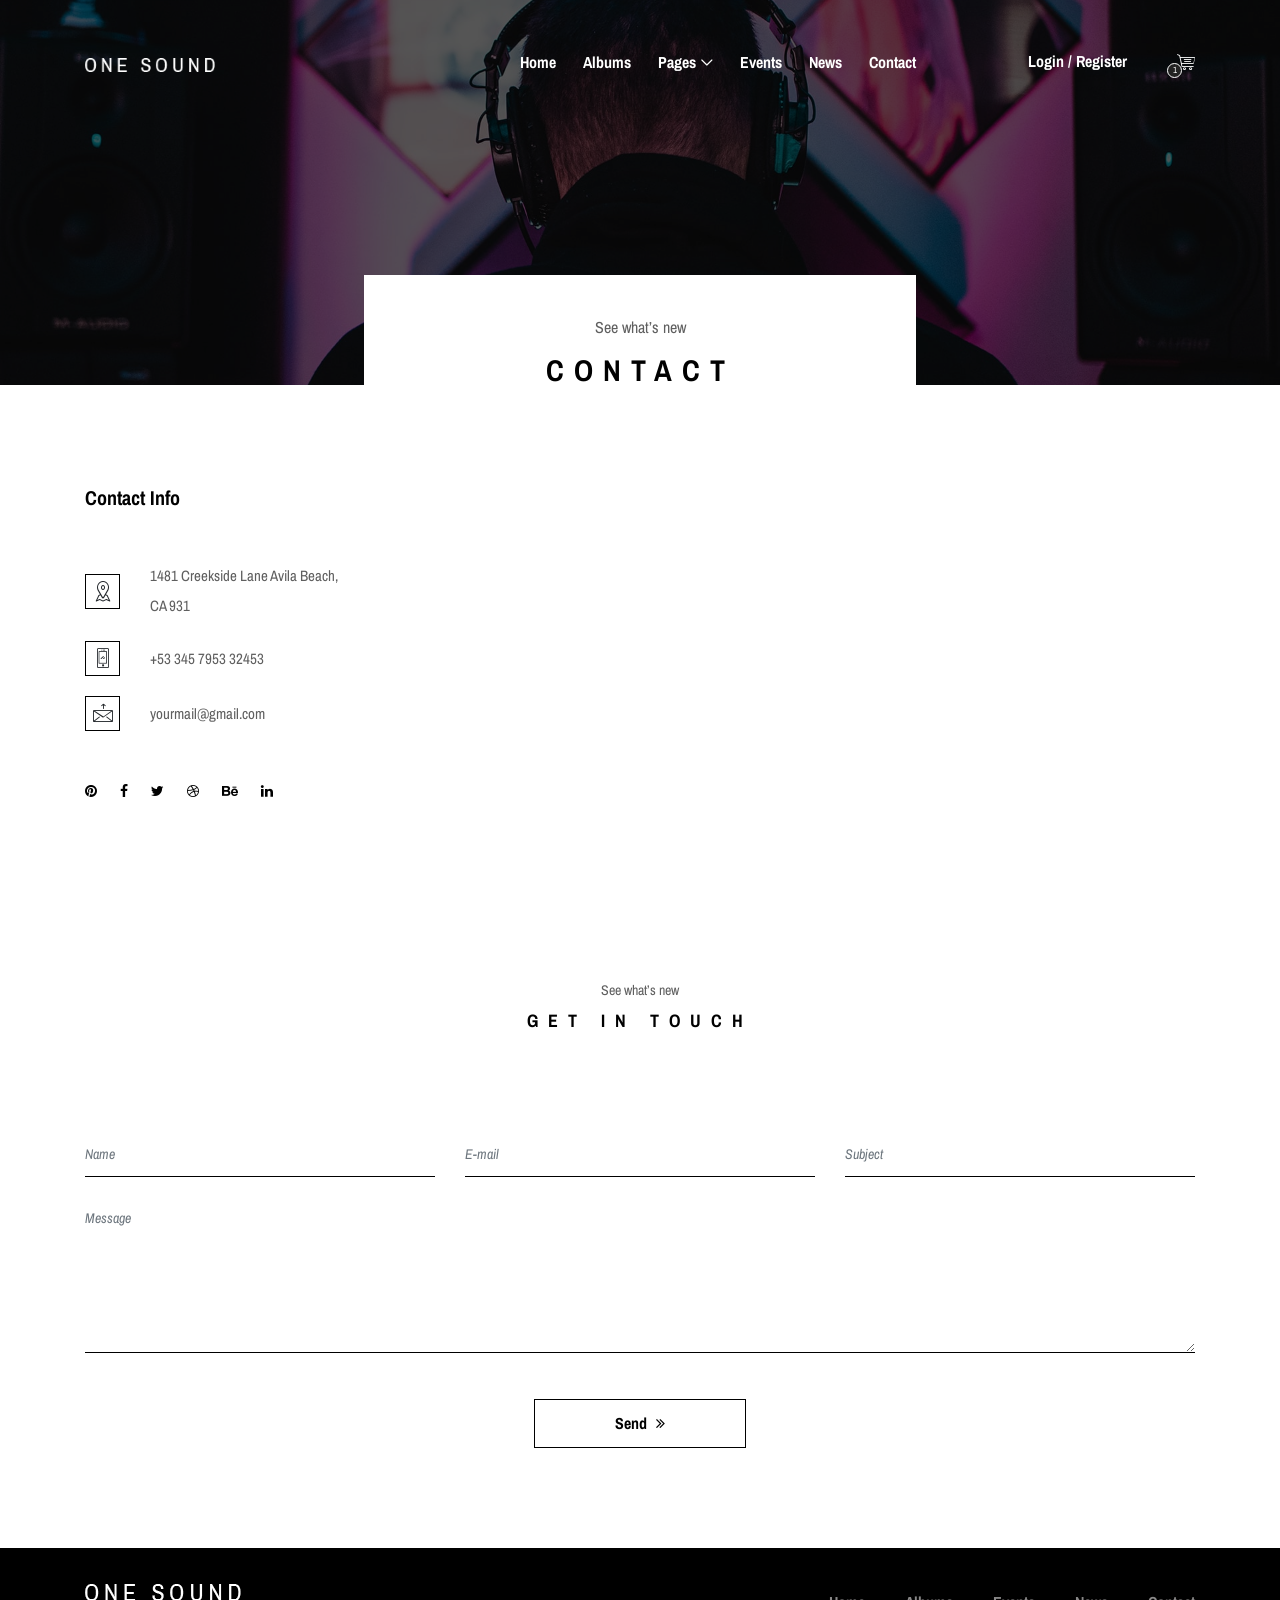
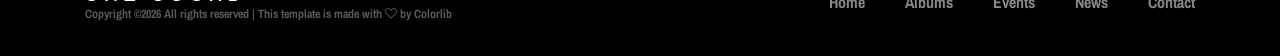
<file: contact.html>
<!DOCTYPE html>
<html lang="en">

<head>
    <meta charset="UTF-8">
    <meta name="description" content="">
    <meta http-equiv="X-UA-Compatible" content="IE=edge">
    <meta name="viewport" content="width=device-width, initial-scale=1, shrink-to-fit=no">
    <!-- The above 4 meta tags *must* come first in the head; any other head content must come *after* these tags -->

    <!-- Title -->
    <title>One Music - Modern Music HTML5 Template</title>

    <!-- Favicon -->
    <link rel="icon" href="img/core-img/favicon.ico">

    <!-- Stylesheet -->
    <link rel="stylesheet" href="style.css">

</head>

<body>
    <!-- Preloader -->
    <div class="preloader d-flex align-items-center justify-content-center">
        <div class="lds-ellipsis">
            <div></div>
            <div></div>
            <div></div>
            <div></div>
        </div>
    </div>

    <!-- ##### Header Area Start ##### -->
    <header class="header-area">
        <!-- Navbar Area -->
        <div class="oneMusic-main-menu">
            <div class="classy-nav-container breakpoint-off">
                <div class="container">
                    <!-- Menu -->
                    <nav class="classy-navbar justify-content-between" id="oneMusicNav">

                        <!-- Nav brand -->
                        <a href="index.html" class="nav-brand"><img src="img/core-img/logo.png" alt=""></a>

                        <!-- Navbar Toggler -->
                        <div class="classy-navbar-toggler">
                            <span class="navbarToggler"><span></span><span></span><span></span></span>
                        </div>

                        <!-- Menu -->
                        <div class="classy-menu">

                            <!-- Close Button -->
                            <div class="classycloseIcon">
                                <div class="cross-wrap"><span class="top"></span><span class="bottom"></span></div>
                            </div>

                            <!-- Nav Start -->
                            <div class="classynav">
                                <ul>
                                    <li><a href="index.html">Home</a></li>
                                    <li><a href="albums-store.html">Albums</a></li>
                                    <li><a href="#">Pages</a>
                                        <ul class="dropdown">
                                            <li><a href="index.html">Home</a></li>
                                            <li><a href="albums-store.html">Albums</a></li>
                                            <li><a href="event.html">Events</a></li>
                                            <li><a href="blog.html">News</a></li>
                                            <li><a href="contact.html">Contact</a></li>
                                            <li><a href="elements.html">Elements</a></li>
                                            <li><a href="login.html">Login</a></li>
                                            <li><a href="#">Dropdown</a>
                                                <ul class="dropdown">
                                                    <li><a href="#">Even Dropdown</a></li>
                                                    <li><a href="#">Even Dropdown</a></li>
                                                    <li><a href="#">Even Dropdown</a></li>
                                                    <li><a href="#">Even Dropdown</a>
                                                        <ul class="dropdown">
                                                            <li><a href="#">Deeply Dropdown</a></li>
                                                            <li><a href="#">Deeply Dropdown</a></li>
                                                            <li><a href="#">Deeply Dropdown</a></li>
                                                            <li><a href="#">Deeply Dropdown</a></li>
                                                            <li><a href="#">Deeply Dropdown</a></li>
                                                        </ul>
                                                    </li>
                                                    <li><a href="#">Even Dropdown</a></li>
                                                </ul>
                                            </li>
                                        </ul>
                                    </li>
                                    <li><a href="event.html">Events</a></li>
                                    <li><a href="blog.html">News</a></li>
                                    <li><a href="contact.html">Contact</a></li>
                                </ul>

                                <!-- Login/Register & Cart Button -->
                                <div class="login-register-cart-button d-flex align-items-center">
                                    <!-- Login/Register -->
                                    <div class="login-register-btn mr-50">
                                        <a href="login.html" id="loginBtn">Login / Register</a>
                                    </div>

                                    <!-- Cart Button -->
                                    <div class="cart-btn">
                                        <p><span class="icon-shopping-cart"></span> <span class="quantity">1</span></p>
                                    </div>
                                </div>
                            </div>
                            <!-- Nav End -->

                        </div>
                    </nav>
                </div>
            </div>
        </div>
    </header>
    <!-- ##### Header Area End ##### -->

    <!-- ##### Breadcumb Area Start ##### -->
    <section class="breadcumb-area bg-img bg-overlay" style="background-image: url(img/bg-img/breadcumb.jpg);">
        <div class="bradcumbContent">
            <p>See what’s new</p>
            <h2>Contact</h2>
        </div>
    </section>
    <!-- ##### Breadcumb Area End ##### -->

    <!-- ##### Contact Area Start ##### -->
    <section class="contact-area section-padding-100-0">
        <div class="container">
            <div class="row">

                <div class="col-12 col-lg-3">
                    <div class="contact-content mb-100">
                        <!-- Title -->
                        <div class="contact-title mb-50">
                            <h5>Contact Info</h5>
                        </div>

                        <!-- Single Contact Info -->
                        <div class="single-contact-info d-flex align-items-center">
                            <div class="icon mr-30">
                                <span class="icon-placeholder"></span>
                            </div>
                            <p>1481 Creekside Lane Avila Beach, CA 931</p>
                        </div>

                        <!-- Single Contact Info -->
                        <div class="single-contact-info d-flex align-items-center">
                            <div class="icon mr-30">
                                <span class="icon-smartphone"></span>
                            </div>
                            <p>+53 345 7953 32453</p>
                        </div>

                        <!-- Single Contact Info -->
                        <div class="single-contact-info d-flex align-items-center">
                            <div class="icon mr-30">
                                <span class="icon-mail"></span>
                            </div>
                            <p>yourmail@gmail.com</p>
                        </div>

                        <!-- Contact Social Info -->
                        <div class="contact-social-info mt-50">
                            <a href="#" data-toggle="tooltip" data-placement="top" title="Pinterest"><i class="fa fa-pinterest" aria-hidden="true"></i></a>
                            <a href="#" data-toggle="tooltip" data-placement="top" title="Facebook"><i class="fa fa-facebook" aria-hidden="true"></i></a>
                            <a href="#" data-toggle="tooltip" data-placement="top" title="Twitter"><i class="fa fa-twitter" aria-hidden="true"></i></a>
                            <a href="#" data-toggle="tooltip" data-placement="top" title="Dribbble"><i class="fa fa-dribbble" aria-hidden="true"></i></a>
                            <a href="#" data-toggle="tooltip" data-placement="top" title="Behance"><i class="fa fa-behance" aria-hidden="true"></i></a>
                            <a href="#" data-toggle="tooltip" data-placement="top" title="Linkedin"><i class="fa fa-linkedin" aria-hidden="true"></i></a>
                        </div>

                    </div>
                </div>

                <div class="col-12 col-lg-9">
                    <!-- ##### Google Maps ##### -->
                    <div class="map-area mb-100">
                        <iframe src="https://www.google.com/maps/embed?pb=!1m18!1m12!1m3!1d22236.40558254599!2d-118.25292394686001!3d34.057682914027104!2m3!1f0!2f0!3f0!3m2!1i1024!2i768!4f13.1!3m3!1m2!1s0x80c2c75ddc27da13%3A0xe22fdf6f254608f4!2z4Kay4Ka4IOCmj-CmnuCnjeCmnOCnh-CmsuCnh-CmuCwg4KaV4KeN4Kav4Ka-4Kay4Ka_4Kar4KeL4Kaw4KeN4Kao4Ka_4Kav4Ka84Ka-LCDgpq7gpr7gprDgp43gppXgpr_gpqgg4Kav4KeB4KaV4KeN4Kak4Kaw4Ka-4Ka34KeN4Kaf4KeN4Kaw!5e0!3m2!1sbn!2sbd!4v1532328708137" allowfullscreen></iframe>
                    </div>
                </div>

            </div>
        </div>
    </section>
    <!-- ##### Contact Area End ##### -->

    <!-- ##### Contact Area Start ##### -->
    <section class="contact-area section-padding-0-100">
        <div class="container">
            <div class="row">
                <div class="col-12">
                    <div class="section-heading">
                        <p>See what’s new</p>
                        <h2>Get In Touch</h2>
                    </div>
                </div>
            </div>

            <div class="row">
                <div class="col-12">
                    <!-- Contact Form Area -->
                    <div class="contact-form-area">
                        <form action="#" method="post">
                            <div class="row">
                                <div class="col-md-6 col-lg-4">
                                    <div class="form-group">
                                        <input type="text" class="form-control" id="name" placeholder="Name">
                                    </div>
                                </div>
                                <div class="col-md-6 col-lg-4">
                                    <div class="form-group">
                                        <input type="email" class="form-control" id="email" placeholder="E-mail">
                                    </div>
                                </div>
                                <div class="col-lg-4">
                                    <div class="form-group">
                                        <input type="text" class="form-control" id="subject" placeholder="Subject">
                                    </div>
                                </div>
                                <div class="col-12">
                                    <div class="form-group">
                                        <textarea name="message" class="form-control" id="message" cols="30" rows="10" placeholder="Message"></textarea>
                                    </div>
                                </div>
                                <div class="col-12 text-center">
                                    <button class="btn oneMusic-btn mt-30" type="submit">Send <i class="fa fa-angle-double-right"></i></button>
                                </div>
                            </div>
                        </form>
                    </div>
                </div>
            </div>
        </div>
    </section>
    <!-- ##### Contact Area End ##### -->

    <!-- ##### Footer Area Start ##### -->
    <footer class="footer-area">
        <div class="container">
            <div class="row d-flex flex-wrap align-items-center">
                <div class="col-12 col-md-6">
                    <a href="#"><img src="img/core-img/logo.png" alt=""></a>
                    <p class="copywrite-text"><a href="#"><!-- Link back to Colorlib can't be removed. Template is licensed under CC BY 3.0. -->
Copyright &copy;<script>document.write(new Date().getFullYear());</script> All rights reserved | This template is made with <i class="fa fa-heart-o" aria-hidden="true"></i> by <a href="https://colorlib.com" target="_blank">Colorlib</a>
<!-- Link back to Colorlib can't be removed. Template is licensed under CC BY 3.0. --></p>
                </div>

                <div class="col-12 col-md-6">
                    <div class="footer-nav">
                        <ul>
                            <li><a href="#">Home</a></li>
                            <li><a href="#">Albums</a></li>
                            <li><a href="#">Events</a></li>
                            <li><a href="#">News</a></li>
                            <li><a href="#">Contact</a></li>
                        </ul>
                    </div>
                </div>
            </div>
        </div>
    </footer>
    <!-- ##### Footer Area Start ##### -->

    <!-- ##### All Javascript Script ##### -->
    <!-- jQuery-2.2.4 js -->
    <script src="js/jquery/jquery-2.2.4.min.js"></script>
    <!-- Popper js -->
    <script src="js/bootstrap/popper.min.js"></script>
    <!-- Bootstrap js -->
    <script src="js/bootstrap/bootstrap.min.js"></script>
    <!-- All Plugins js -->
    <script src="js/plugins/plugins.js"></script>
    <!-- Active js -->
    <script src="js/active.js"></script>
</body>

</html>
</file>
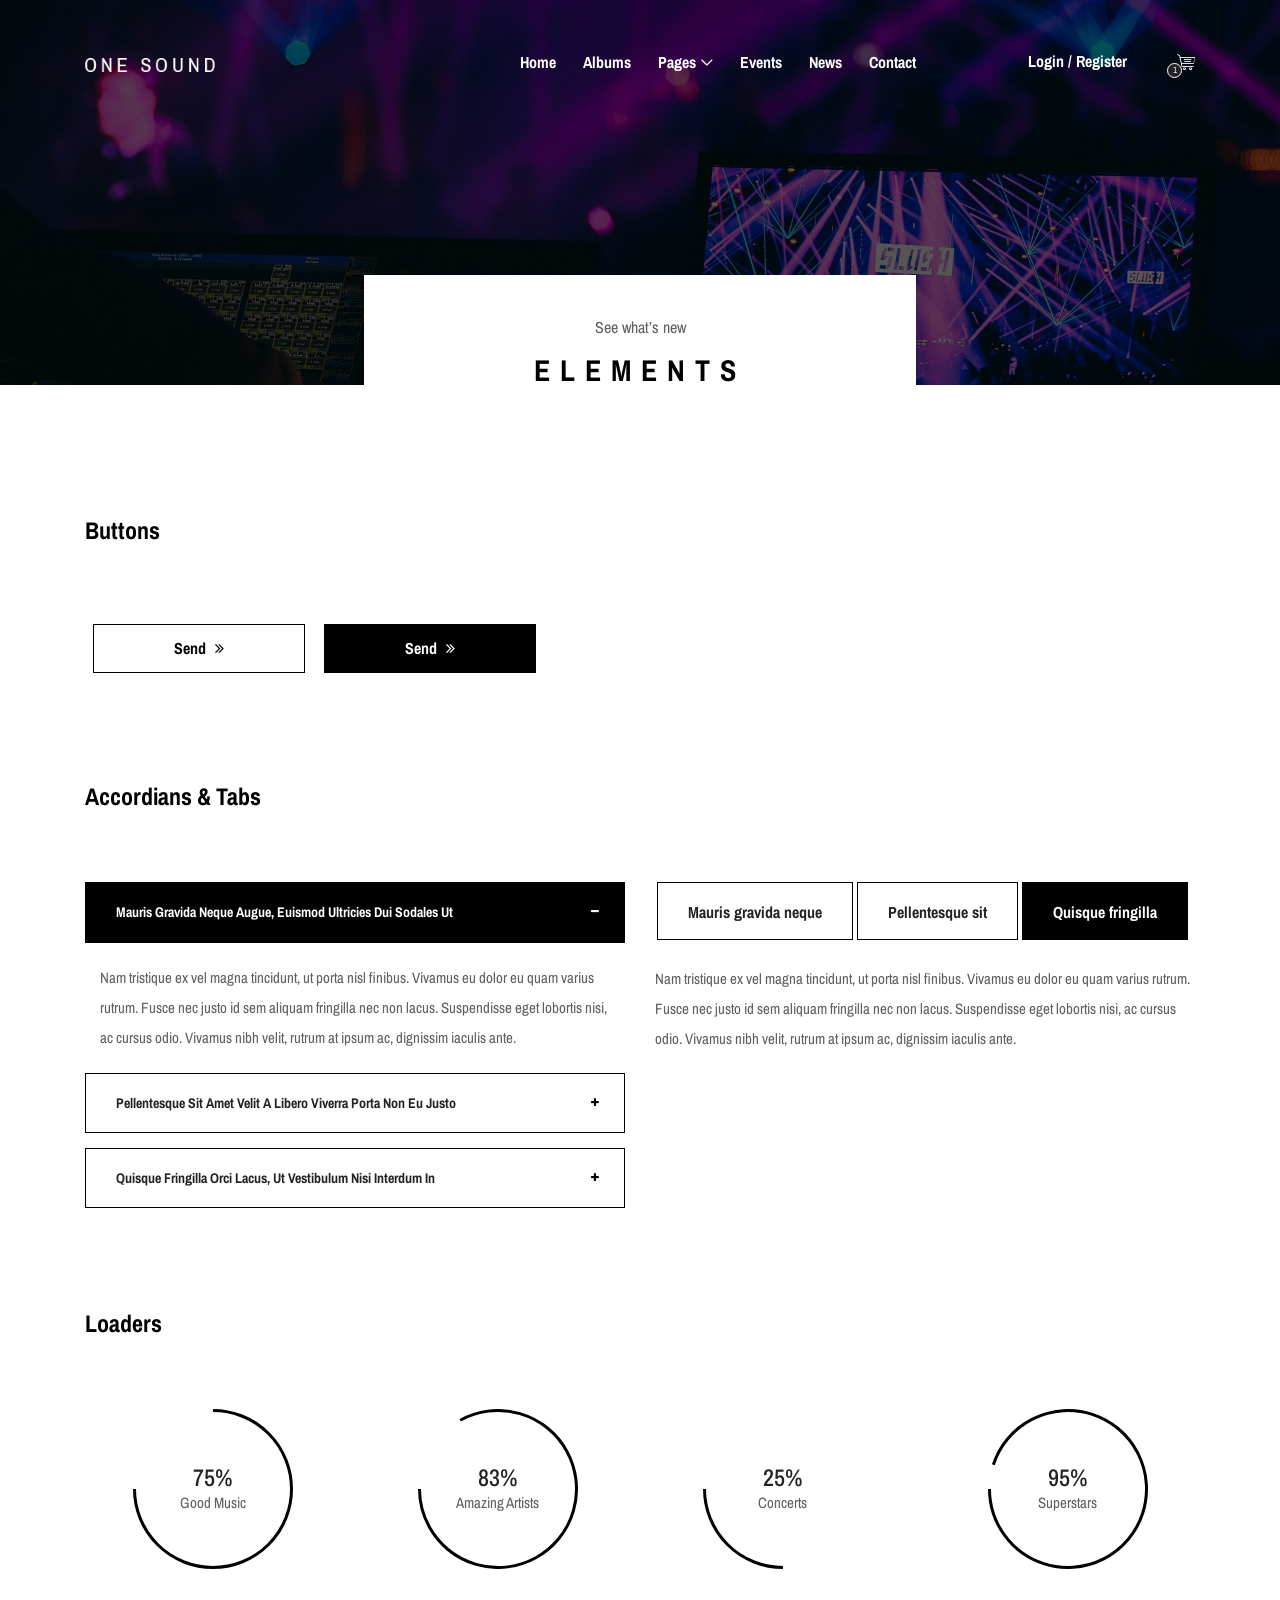
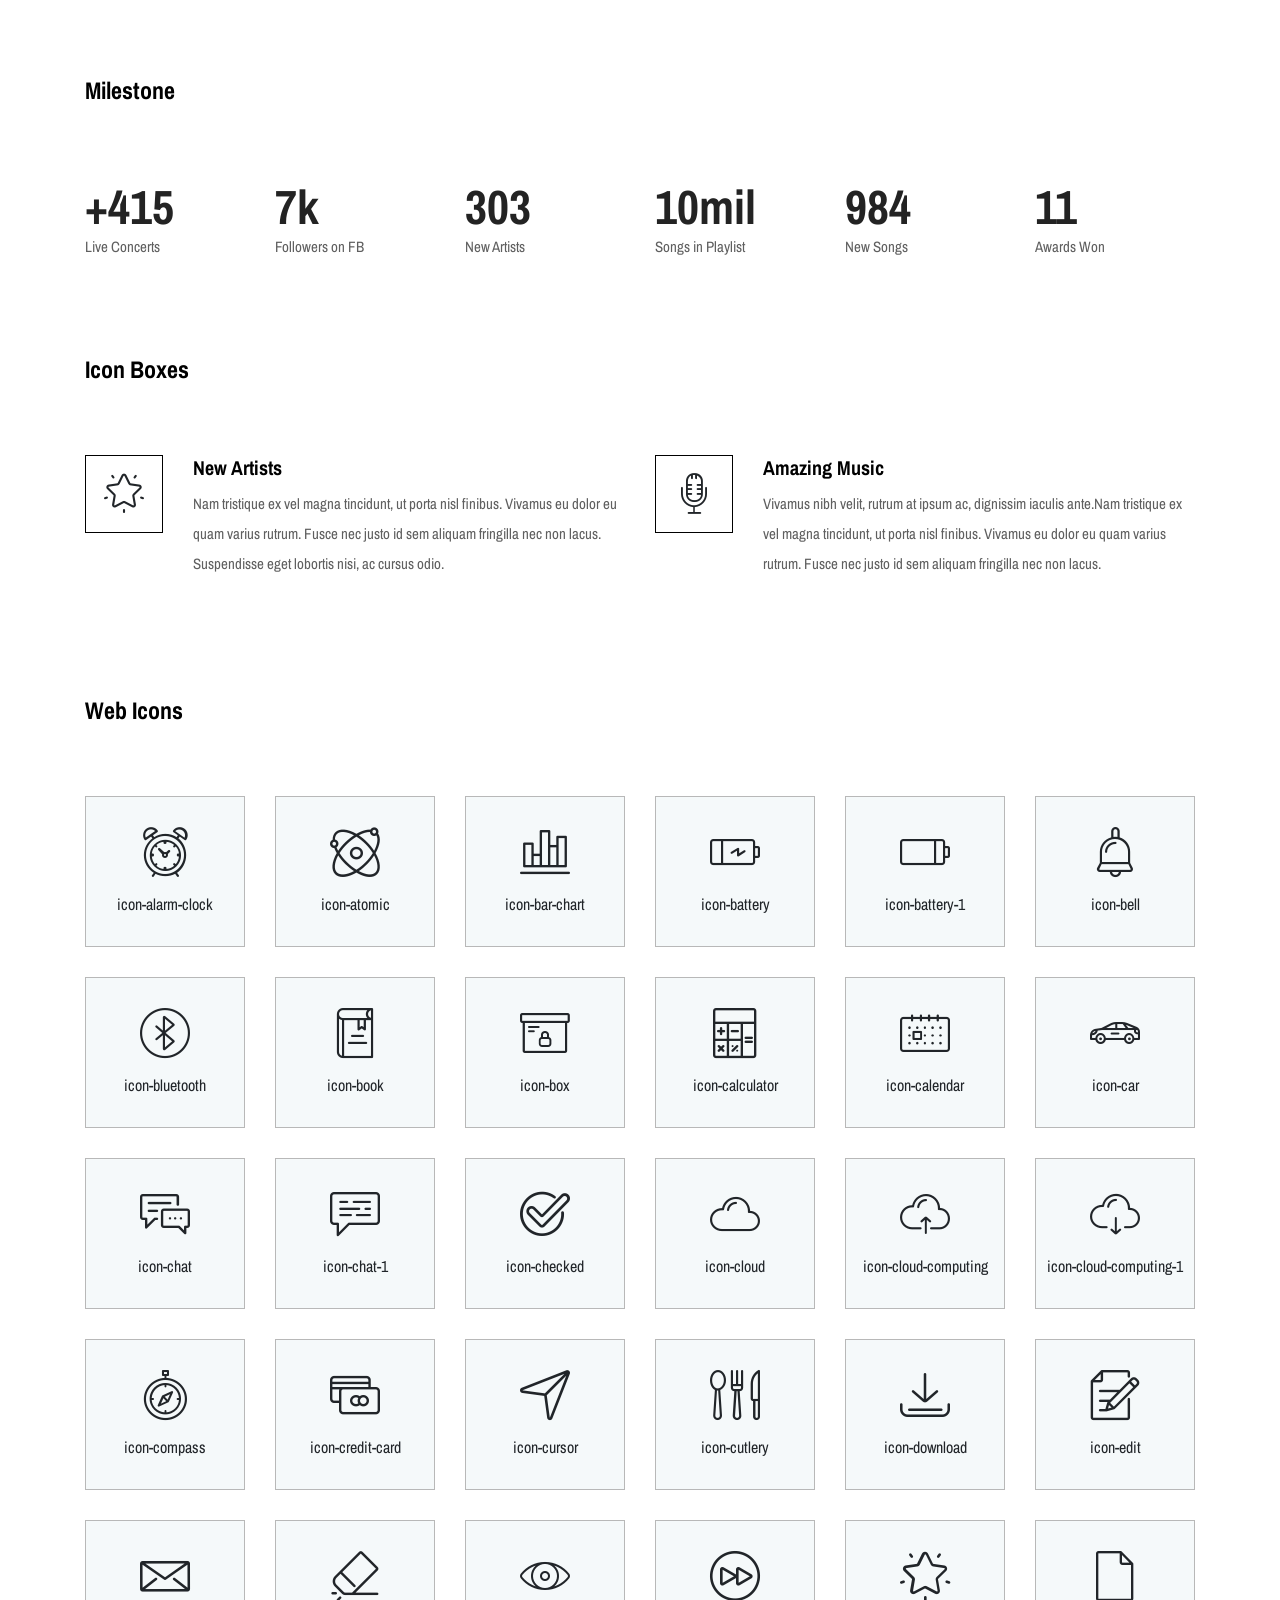
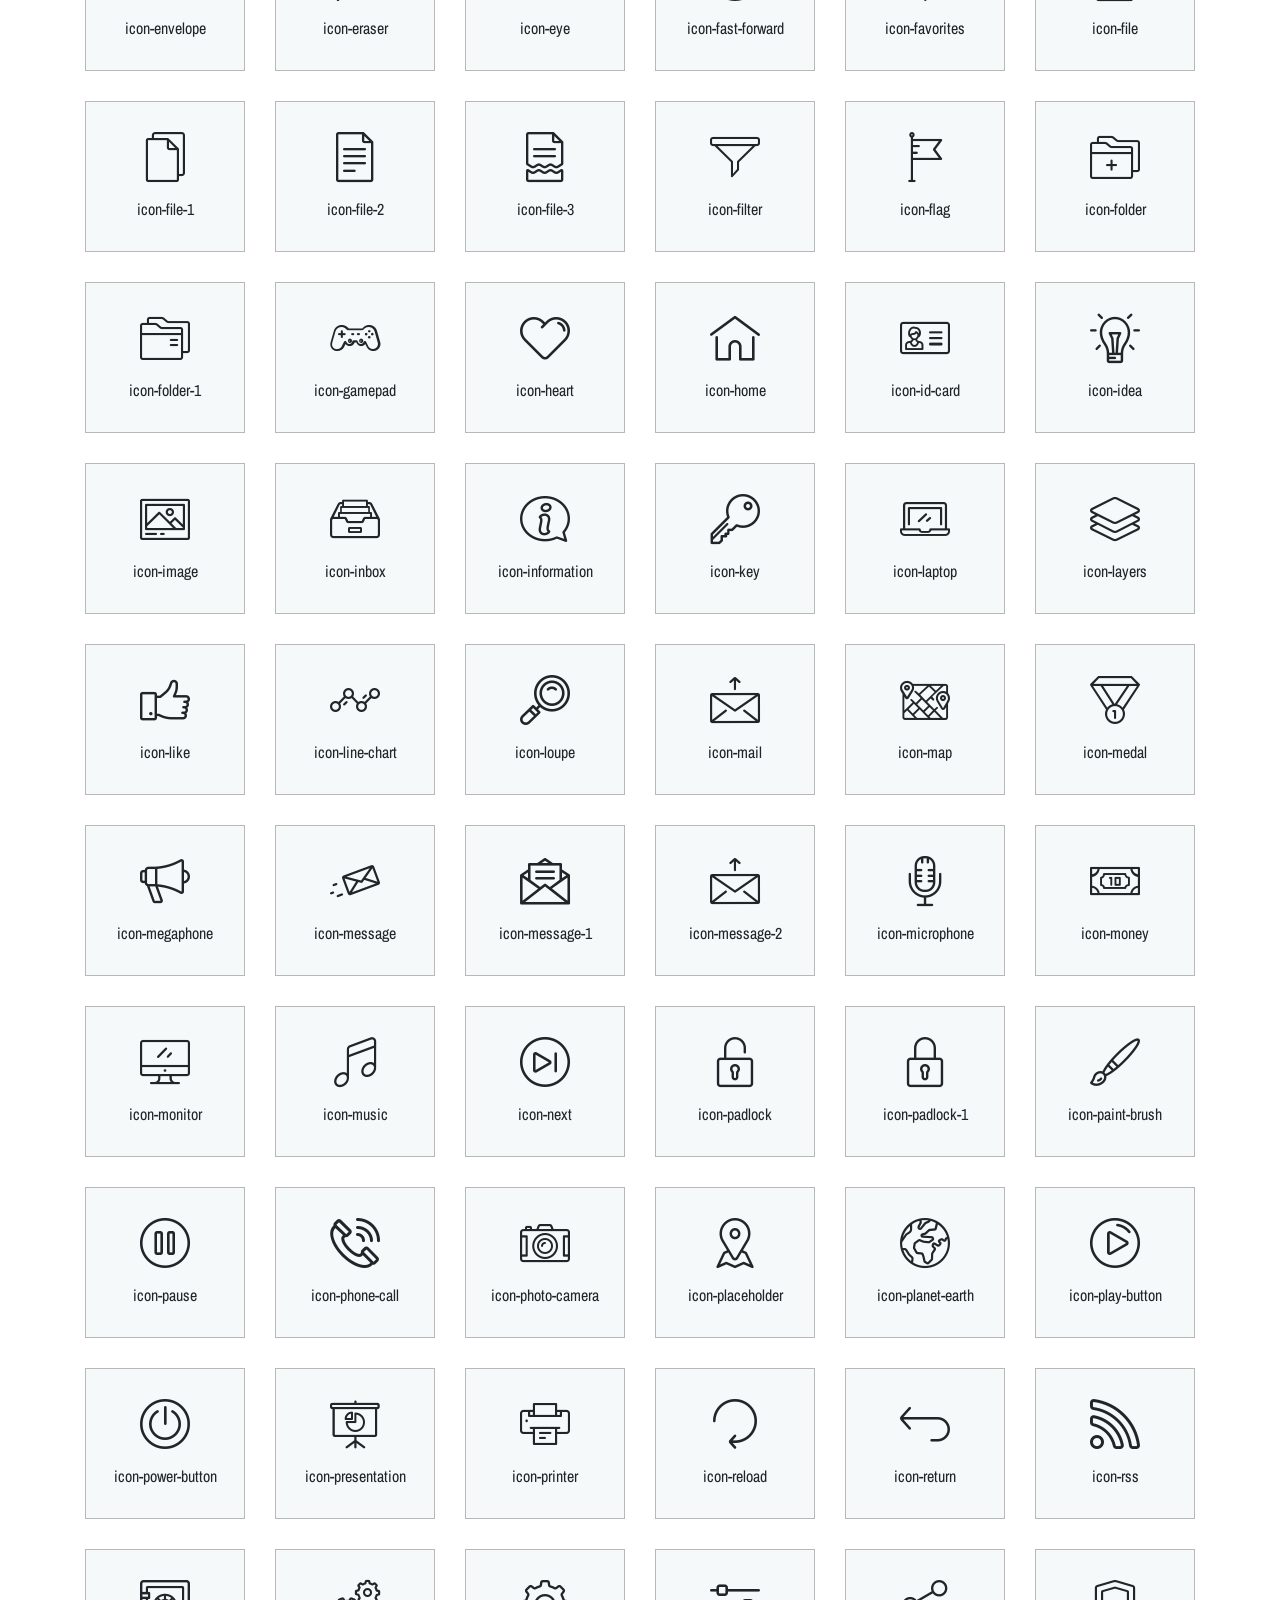
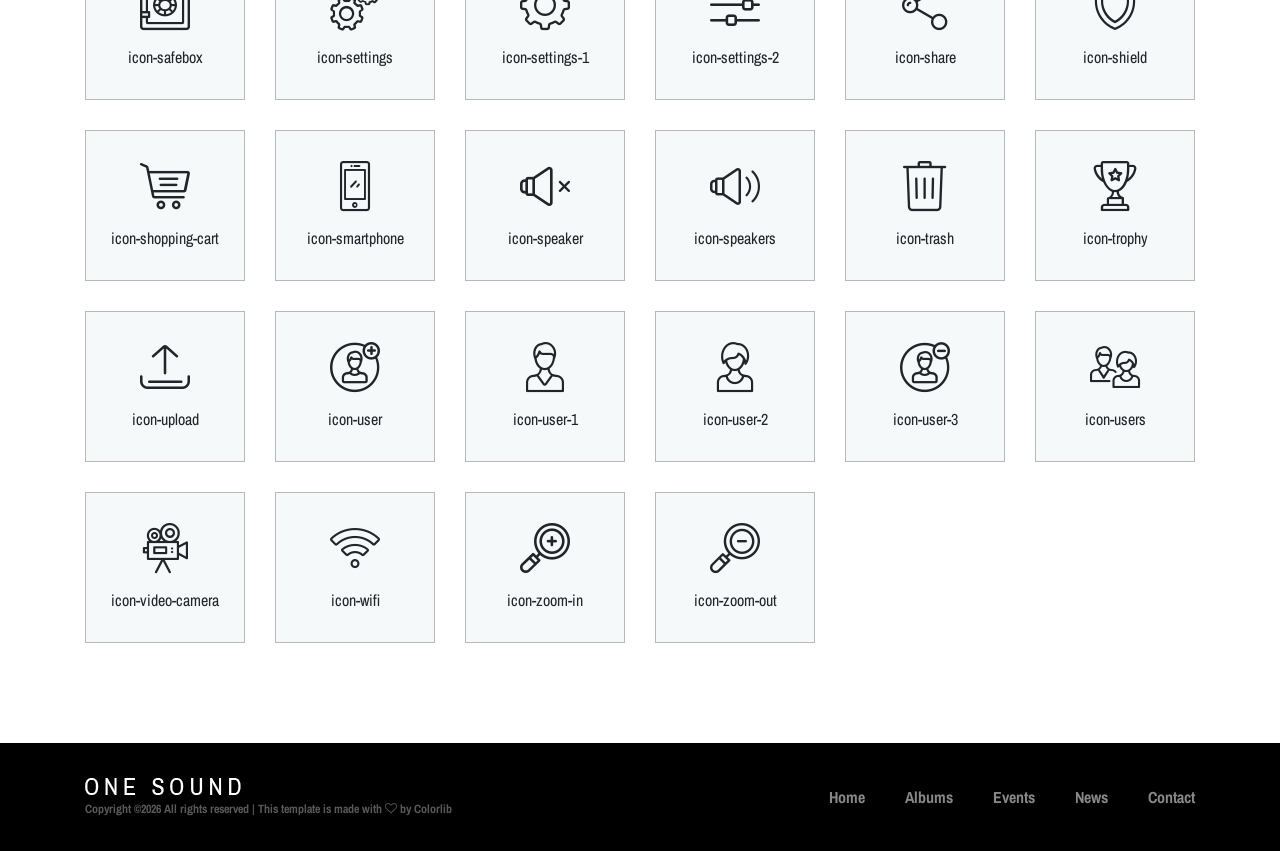
<file: elements.html>
<!DOCTYPE html>
<html lang="en">

<head>
    <meta charset="UTF-8">
    <meta name="description" content="">
    <meta http-equiv="X-UA-Compatible" content="IE=edge">
    <meta name="viewport" content="width=device-width, initial-scale=1, shrink-to-fit=no">
    <!-- The above 4 meta tags *must* come first in the head; any other head content must come *after* these tags -->

    <!-- Title -->
    <title>One Music - Modern Music HTML5 Template</title>

    <!-- Favicon -->
    <link rel="icon" href="img/core-img/favicon.ico">

    <!-- Stylesheet -->
    <link rel="stylesheet" href="style.css">

</head>

<body>
    <!-- Preloader -->
    <div class="preloader d-flex align-items-center justify-content-center">
        <div class="lds-ellipsis">
            <div></div>
            <div></div>
            <div></div>
            <div></div>
        </div>
    </div>

    <!-- ##### Header Area Start ##### -->
    <header class="header-area">
        <!-- Navbar Area -->
        <div class="oneMusic-main-menu">
            <div class="classy-nav-container breakpoint-off">
                <div class="container">
                    <!-- Menu -->
                    <nav class="classy-navbar justify-content-between" id="oneMusicNav">

                        <!-- Nav brand -->
                        <a href="index.html" class="nav-brand"><img src="img/core-img/logo.png" alt=""></a>

                        <!-- Navbar Toggler -->
                        <div class="classy-navbar-toggler">
                            <span class="navbarToggler"><span></span><span></span><span></span></span>
                        </div>

                        <!-- Menu -->
                        <div class="classy-menu">

                            <!-- Close Button -->
                            <div class="classycloseIcon">
                                <div class="cross-wrap"><span class="top"></span><span class="bottom"></span></div>
                            </div>

                            <!-- Nav Start -->
                            <div class="classynav">
                                <ul>
                                    <li><a href="index.html">Home</a></li>
                                    <li><a href="albums-store.html">Albums</a></li>
                                    <li><a href="#">Pages</a>
                                        <ul class="dropdown">
                                            <li><a href="index.html">Home</a></li>
                                            <li><a href="albums-store.html">Albums</a></li>
                                            <li><a href="event.html">Events</a></li>
                                            <li><a href="blog.html">News</a></li>
                                            <li><a href="contact.html">Contact</a></li>
                                            <li><a href="elements.html">Elements</a></li>
                                            <li><a href="login.html">Login</a></li>
                                            <li><a href="#">Dropdown</a>
                                                <ul class="dropdown">
                                                    <li><a href="#">Even Dropdown</a></li>
                                                    <li><a href="#">Even Dropdown</a></li>
                                                    <li><a href="#">Even Dropdown</a></li>
                                                    <li><a href="#">Even Dropdown</a>
                                                        <ul class="dropdown">
                                                            <li><a href="#">Deeply Dropdown</a></li>
                                                            <li><a href="#">Deeply Dropdown</a></li>
                                                            <li><a href="#">Deeply Dropdown</a></li>
                                                            <li><a href="#">Deeply Dropdown</a></li>
                                                            <li><a href="#">Deeply Dropdown</a></li>
                                                        </ul>
                                                    </li>
                                                    <li><a href="#">Even Dropdown</a></li>
                                                </ul>
                                            </li>
                                        </ul>
                                    </li>
                                    <li><a href="event.html">Events</a></li>
                                    <li><a href="blog.html">News</a></li>
                                    <li><a href="contact.html">Contact</a></li>
                                </ul>

                                <!-- Login/Register & Cart Button -->
                                <div class="login-register-cart-button d-flex align-items-center">
                                    <!-- Login/Register -->
                                    <div class="login-register-btn mr-50">
                                        <a href="login.html" id="loginBtn">Login / Register</a>
                                    </div>

                                    <!-- Cart Button -->
                                    <div class="cart-btn">
                                        <p><span class="icon-shopping-cart"></span> <span class="quantity">1</span></p>
                                    </div>
                                </div>
                            </div>
                            <!-- Nav End -->

                        </div>
                    </nav>
                </div>
            </div>
        </div>
    </header>
    <!-- ##### Header Area End ##### -->

    <!-- ##### Breadcumb Area Start ##### -->
    <div class="breadcumb-area bg-img bg-overlay" style="background-image: url(img/bg-img/breadcumb2.jpg);">
        <div class="bradcumbContent">
            <p>See what’s new</p>
            <h2>Elements</h2>
        </div>
    </div>
    <!-- ##### Breadcumb Area End ##### -->

    <!-- ##### Elements Area Start ##### -->
    <section class="elements-area mt-30 section-padding-100-0">
        <div class="container">
            <div class="row">

                <!-- ========== Buttons ========== -->
                <div class="col-12">
                    <div class="elements-title mb-70">
                        <h2>Buttons</h2>
                    </div>
                    <!-- Buttons -->
                    <div class="oneMusic-buttons-area mb-100">
                        <a href="#" class="btn oneMusic-btn m-2">Send <i class="fa fa-angle-double-right"></i></a>
                        <a href="#" class="btn oneMusic-btn btn-2 m-2">Send <i class="fa fa-angle-double-right"></i></a>
                    </div>
                </div>

                <!-- ========== Progress Bars & Accordions ========== -->
                <div class="col-12">
                    <div class="elements-title mb-70">
                        <h2>Accordians &amp; Tabs</h2>
                    </div>
                </div>

                <!-- ##### Accordians ##### -->
                <div class="col-12 col-lg-6">
                    <div class="accordions mb-100" id="accordion" role="tablist" aria-multiselectable="true">
                        <!-- single accordian area -->
                        <div class="panel single-accordion">
                            <h6><a role="button" class="" aria-expanded="true" aria-controls="collapseOne" data-toggle="collapse" data-parent="#accordion" href="#collapseOne">Mauris gravida neque augue, euismod ultricies dui sodales ut
                                    <span class="accor-open"><i class="fa fa-plus" aria-hidden="true"></i></span>
                                    <span class="accor-close"><i class="fa fa-minus" aria-hidden="true"></i></span>
                                    </a></h6>
                            <div id="collapseOne" class="accordion-content collapse show">
                                <p>Nam tristique ex vel magna tincidunt, ut porta nisl finibus. Vivamus eu dolor eu quam varius rutrum. Fusce nec justo id sem aliquam fringilla nec non lacus. Suspendisse eget lobortis nisi, ac cursus odio. Vivamus nibh velit, rutrum at ipsum ac, dignissim iaculis ante.</p>
                            </div>
                        </div>
                        <!-- single accordian area -->
                        <div class="panel single-accordion">
                            <h6>
                                <a role="button" class="collapsed" aria-expanded="true" aria-controls="collapseTwo" data-parent="#accordion" data-toggle="collapse" href="#collapseTwo">Pellentesque sit amet velit a libero viverra porta non eu justo
                                        <span class="accor-open"><i class="fa fa-plus" aria-hidden="true"></i></span>
                                        <span class="accor-close"><i class="fa fa-minus" aria-hidden="true"></i></span>
                                        </a>
                            </h6>
                            <div id="collapseTwo" class="accordion-content collapse">
                                <p>Nam tristique ex vel magna tincidunt, ut porta nisl finibus. Vivamus eu dolor eu quam varius rutrum. Fusce nec justo id sem aliquam fringilla nec non lacus. Suspendisse eget lobortis nisi, ac cursus odio. Vivamus nibh velit, rutrum at ipsum ac, dignissim iaculis ante.</p>
                            </div>
                        </div>
                        <!-- single accordian area -->
                        <div class="panel single-accordion">
                            <h6>
                                <a role="button" aria-expanded="true" aria-controls="collapseThree" class="collapsed" data-parent="#accordion" data-toggle="collapse" href="#collapseThree">Quisque fringilla orci lacus, ut vestibulum nisi interdum in
                                        <span class="accor-open"><i class="fa fa-plus" aria-hidden="true"></i></span>
                                        <span class="accor-close"><i class="fa fa-minus" aria-hidden="true"></i></span>
                                    </a>
                            </h6>
                            <div id="collapseThree" class="accordion-content collapse">
                                <p>Nam tristique ex vel magna tincidunt, ut porta nisl finibus. Vivamus eu dolor eu quam varius rutrum. Fusce nec justo id sem aliquam fringilla nec non lacus. Suspendisse eget lobortis nisi, ac cursus odio. Vivamus nibh velit, rutrum at ipsum ac, dignissim iaculis ante.</p>
                            </div>
                        </div>
                    </div>
                </div>

                <!-- ##### Tabs ##### -->
                <div class="col-12 col-lg-6">
                    <div class="oneMusic-tabs-content">
                        <ul class="nav nav-tabs" id="myTab" role="tablist">
                            <li class="nav-item">
                                <a class="nav-link" id="tab--1" data-toggle="tab" href="#tab1" role="tab" aria-controls="tab1" aria-selected="false">Mauris gravida neque</a>
                            </li>
                            <li class="nav-item">
                                <a class="nav-link" id="tab--2" data-toggle="tab" href="#tab2" role="tab" aria-controls="tab2" aria-selected="false">Pellentesque sit</a>
                            </li>
                            <li class="nav-item">
                                <a class="nav-link active" id="tab--3" data-toggle="tab" href="#tab3" role="tab" aria-controls="tab3" aria-selected="true">Quisque fringilla</a>
                            </li>
                        </ul>

                        <div class="tab-content mb-100" id="myTabContent">
                            <div class="tab-pane fade" id="tab1" role="tabpanel" aria-labelledby="tab--1">
                                <div class="oneMusic-tab-content">
                                    <!-- Tab Text -->
                                    <div class="oneMusic-tab-text">
                                        <p>Nam tristique ex vel magna tincidunt, ut porta nisl finibus. Vivamus eu dolor eu quam varius rutrum. Fusce nec justo id sem aliquam fringilla nec non lacus. Suspendisse eget lobortis nisi, ac cursus odio. Vivamus nibh velit, rutrum at ipsum ac, dignissim iaculis ante.</p>
                                    </div>
                                </div>
                            </div>
                            <div class="tab-pane fade" id="tab2" role="tabpanel" aria-labelledby="tab--2">
                                <div class="oneMusic-tab-content">
                                    <!-- Tab Text -->
                                    <div class="oneMusic-tab-text">
                                        <p>Nam tristique ex vel magna tincidunt, ut porta nisl finibus. Vivamus eu dolor eu quam varius rutrum. Fusce nec justo id sem aliquam fringilla nec non lacus. Suspendisse eget lobortis nisi, ac cursus odio. Vivamus nibh velit, rutrum at ipsum ac, dignissim iaculis ante.</p>
                                    </div>
                                </div>
                            </div>
                            <div class="tab-pane fade show active" id="tab3" role="tabpanel" aria-labelledby="tab--3">
                                <div class="oneMusic-tab-content">
                                    <!-- Tab Text -->
                                    <div class="oneMusic-tab-text">
                                        <p>Nam tristique ex vel magna tincidunt, ut porta nisl finibus. Vivamus eu dolor eu quam varius rutrum. Fusce nec justo id sem aliquam fringilla nec non lacus. Suspendisse eget lobortis nisi, ac cursus odio. Vivamus nibh velit, rutrum at ipsum ac, dignissim iaculis ante.</p>
                                    </div>
                                </div>
                            </div>
                        </div>
                    </div>
                </div>

                <!-- ========== Loaders ========== -->
                <div class="col-12">
                    <div class="elements-title mb-70">
                        <h2>Loaders</h2>
                    </div>
                </div>

                <div class="col-12">
                    <!-- Loaders Area Start -->
                    <div class="our-skills-area">
                        <div class="row">

                            <!-- Single Skills Area -->
                            <div class="col-12 col-sm-6 col-lg-3">
                                <div class="single-skils-area mb-100">
                                    <div id="circle" class="circle" data-value="0.75">
                                        <div class="skills-text">
                                            <span>75%</span>
                                            <p>Good Music</p>
                                        </div>
                                    </div>
                                </div>
                            </div>

                            <!-- Single Skills Area -->
                            <div class="col-12 col-sm-6 col-lg-3">
                                <div class="single-skils-area mb-100">
                                    <div id="circle2" class="circle" data-value="0.83">
                                        <div class="skills-text">
                                            <span>83%</span>
                                            <p>Amazing Artists</p>
                                        </div>
                                    </div>
                                </div>
                            </div>

                            <!-- Single Skills Area -->
                            <div class="col-12 col-sm-6 col-lg-3">
                                <div class="single-skils-area mb-100">
                                    <div id="circle3" class="circle" data-value="0.25">
                                        <div class="skills-text">
                                            <span>25%</span>
                                            <p>Concerts</p>
                                        </div>
                                    </div>
                                </div>
                            </div>

                            <!-- Single Skills Area -->
                            <div class="col-12 col-sm-6 col-lg-3">
                                <div class="single-skils-area mb-100">
                                    <div id="circle4" class="circle" data-value="0.95">
                                        <div class="skills-text">
                                            <span>95%</span>
                                            <p>Superstars</p>
                                        </div>
                                    </div>
                                </div>
                            </div>
                        </div>
                    </div>
                </div>

                <!-- ========== Milestones ========== -->
                <div class="col-12">
                    <div class="elements-title mb-70">
                        <h2>Milestone</h2>
                    </div>
                </div>

                <div class="col-12">
                    <div class="oneMusic-cool-facts-area">
                        <div class="row">

                            <!-- Single Cool Facts -->
                            <div class="col-12 col-sm-6 col-lg-2">
                                <div class="single-cool-fact mb-100">
                                    <div class="scf-text">
                                        <h2>+<span class="counter">1000</span></h2>
                                        <p>Live Concerts</p>
                                    </div>
                                </div>
                            </div>

                            <!-- Single Cool Facts -->
                            <div class="col-12 col-sm-6 col-lg-2">
                                <div class="single-cool-fact mb-100">
                                    <div class="scf-text">
                                        <h2><span class="counter">19</span>k</h2>
                                        <p>Followers on FB</p>
                                    </div>
                                </div>
                            </div>

                            <!-- Single Cool Facts -->
                            <div class="col-12 col-sm-6 col-lg-2">
                                <div class="single-cool-fact mb-100">
                                    <div class="scf-text">
                                        <h2><span class="counter">732</span></h2>
                                        <p>New Artists</p>
                                    </div>
                                </div>
                            </div>

                            <!-- Single Cool Facts -->
                            <div class="col-12 col-sm-6 col-lg-2">
                                <div class="single-cool-fact mb-100">
                                    <div class="scf-text">
                                        <h2><span class="counter">25</span>mil</h2>
                                        <p>Songs in Playlist</p>
                                    </div>
                                </div>
                            </div>

                            <!-- Single Cool Facts -->
                            <div class="col-12 col-sm-6 col-lg-2">
                                <div class="single-cool-fact mb-100">
                                    <div class="scf-text">
                                        <h2><span class="counter">2401</span></h2>
                                        <p>New Songs</p>
                                    </div>
                                </div>
                            </div>

                            <!-- Single Cool Facts -->
                            <div class="col-12 col-sm-6 col-lg-2">
                                <div class="single-cool-fact mb-100">
                                    <div class="scf-text">
                                        <h2><span class="counter">28</span></h2>
                                        <p>Awards Won</p>
                                    </div>
                                </div>
                            </div>

                        </div>
                    </div>
                </div>

                <!-- ========== Icon Boxes ========== -->
                <div class="col-12">
                    <div class="elements-title mb-70">
                        <h2>Icon Boxes</h2>
                    </div>
                </div>

                <div class="col-12">
                    <div class="row">

                        <!-- Single Service Area -->
                        <div class="col-12 col-md-6">
                            <div class="single-service-area d-flex flex-wrap mb-100">
                                <div class="icon">
                                    <span class="icon-favorites"></span>
                                </div>
                                <div class="text">
                                    <h5>New Artists</h5>
                                    <p>Nam tristique ex vel magna tincidunt, ut porta nisl finibus. Vivamus eu dolor eu quam varius rutrum. Fusce nec justo id sem aliquam fringilla nec non lacus. Suspendisse eget lobortis nisi, ac cursus odio.</p>
                                </div>
                            </div>
                        </div>

                        <!-- Single Service Area -->
                        <div class="col-12 col-md-6">
                            <div class="single-service-area d-flex flex-wrap mb-100">
                                <div class="icon">
                                    <span class="icon-microphone"></span>
                                </div>
                                <div class="text">
                                    <h5>Amazing Music</h5>
                                    <p>Vivamus nibh velit, rutrum at ipsum ac, dignissim iaculis ante.Nam tristique ex vel magna tincidunt, ut porta nisl finibus. Vivamus eu dolor eu quam varius rutrum. Fusce nec justo id sem aliquam fringilla nec non lacus.</p>
                                </div>
                            </div>
                        </div>

                    </div>
                </div>
                
                <!-- ========== Icon Boxes ========== -->
                <div class="col-12">
                    <div class="elements-title mb-70">
                        <h2>Web Icons</h2>
                    </div>
                </div>
                
                <div class="col-12">
                    <div class="row mb-70">
                        
                        <!-- Single Web Icon -->
                        <div class="col-12 col-sm-6 col-md-3 col-lg-2">
                            <div class="single-web-icon mb-30">
                                <i class="icon-alarm-clock"></i>
                                <span>icon-alarm-clock</span>
                            </div>
                        </div>
                        
                        <!-- Single Web Icon -->
                        <div class="col-12 col-sm-6 col-md-3 col-lg-2">
                            <div class="single-web-icon mb-30">
                                <i class="icon-atomic"></i>
                                <span>icon-atomic</span>
                            </div>
                        </div>
                        
                        <!-- Single Web Icon -->
                        <div class="col-12 col-sm-6 col-md-3 col-lg-2">
                            <div class="single-web-icon mb-30">
                                <i class="icon-bar-chart"></i>
                                <span>icon-bar-chart</span>
                            </div>
                        </div>
                        
                        <!-- Single Web Icon -->
                        <div class="col-12 col-sm-6 col-md-3 col-lg-2">
                            <div class="single-web-icon mb-30">
                                <i class="icon-battery"></i>
                                <span>icon-battery</span>
                            </div>
                        </div>
                        
                        <!-- Single Web Icon -->
                        <div class="col-12 col-sm-6 col-md-3 col-lg-2">
                            <div class="single-web-icon mb-30">
                                <i class="icon-battery-1"></i>
                                <span>icon-battery-1</span>
                            </div>
                        </div>
                        
                        <!-- Single Web Icon -->
                        <div class="col-12 col-sm-6 col-md-3 col-lg-2">
                            <div class="single-web-icon mb-30">
                                <i class="icon-bell"></i>
                                <span>icon-bell</span>
                            </div>
                        </div>
                        
                        <!-- Single Web Icon -->
                        <div class="col-12 col-sm-6 col-md-3 col-lg-2">
                            <div class="single-web-icon mb-30">
                                <i class="icon-bluetooth"></i>
                                <span>icon-bluetooth</span>
                            </div>
                        </div>
                        
                        <!-- Single Web Icon -->
                        <div class="col-12 col-sm-6 col-md-3 col-lg-2">
                            <div class="single-web-icon mb-30">
                                <i class="icon-book"></i>
                                <span>icon-book</span>
                            </div>
                        </div>
                        
                        <!-- Single Web Icon -->
                        <div class="col-12 col-sm-6 col-md-3 col-lg-2">
                            <div class="single-web-icon mb-30">
                                <i class="icon-box"></i>
                                <span>icon-box</span>
                            </div>
                        </div>
                        
                        <!-- Single Web Icon -->
                        <div class="col-12 col-sm-6 col-md-3 col-lg-2">
                            <div class="single-web-icon mb-30">
                                <i class="icon-calculator"></i>
                                <span>icon-calculator</span>
                            </div>
                        </div>
                        
                        <!-- Single Web Icon -->
                        <div class="col-12 col-sm-6 col-md-3 col-lg-2">
                            <div class="single-web-icon mb-30">
                                <i class="icon-calendar"></i>
                                <span>icon-calendar</span>
                            </div>
                        </div>
                        
                        <!-- Single Web Icon -->
                        <div class="col-12 col-sm-6 col-md-3 col-lg-2">
                            <div class="single-web-icon mb-30">
                                <i class="icon-car"></i>
                                <span>icon-car</span>
                            </div>
                        </div>
                        
                        <!-- Single Web Icon -->
                        <div class="col-12 col-sm-6 col-md-3 col-lg-2">
                            <div class="single-web-icon mb-30">
                                <i class="icon-chat"></i>
                                <span>icon-chat</span>
                            </div>
                        </div>
                        
                        <!-- Single Web Icon -->
                        <div class="col-12 col-sm-6 col-md-3 col-lg-2">
                            <div class="single-web-icon mb-30">
                                <i class="icon-chat-1"></i>
                                <span>icon-chat-1</span>
                            </div>
                        </div>
                        
                        <!-- Single Web Icon -->
                        <div class="col-12 col-sm-6 col-md-3 col-lg-2">
                            <div class="single-web-icon mb-30">
                                <i class="icon-checked"></i>
                                <span>icon-checked</span>
                            </div>
                        </div>
                        
                        <!-- Single Web Icon -->
                        <div class="col-12 col-sm-6 col-md-3 col-lg-2">
                            <div class="single-web-icon mb-30">
                                <i class="icon-cloud"></i>
                                <span>icon-cloud</span>
                            </div>
                        </div>
                        
                        <!-- Single Web Icon -->
                        <div class="col-12 col-sm-6 col-md-3 col-lg-2">
                            <div class="single-web-icon mb-30">
                                <i class="icon-cloud-computing"></i>
                                <span>icon-cloud-computing</span>
                            </div>
                        </div>
                        
                        <!-- Single Web Icon -->
                        <div class="col-12 col-sm-6 col-md-3 col-lg-2">
                            <div class="single-web-icon mb-30">
                                <i class="icon-cloud-computing-1"></i>
                                <span>icon-cloud-computing-1</span>
                            </div>
                        </div>
                        
                        <!-- Single Web Icon -->
                        <div class="col-12 col-sm-6 col-md-3 col-lg-2">
                            <div class="single-web-icon mb-30">
                                <i class="icon-compass"></i>
                                <span>icon-compass</span>
                            </div>
                        </div>
                        
                        <!-- Single Web Icon -->
                        <div class="col-12 col-sm-6 col-md-3 col-lg-2">
                            <div class="single-web-icon mb-30">
                                <i class="icon-credit-card"></i>
                                <span>icon-credit-card</span>
                            </div>
                        </div>
                        
                        <!-- Single Web Icon -->
                        <div class="col-12 col-sm-6 col-md-3 col-lg-2">
                            <div class="single-web-icon mb-30">
                                <i class="icon-cursor"></i>
                                <span>icon-cursor</span>
                            </div>
                        </div>
                        
                        <!-- Single Web Icon -->
                        <div class="col-12 col-sm-6 col-md-3 col-lg-2">
                            <div class="single-web-icon mb-30">
                                <i class="icon-cutlery"></i>
                                <span>icon-cutlery</span>
                            </div>
                        </div>
                        
                        <!-- Single Web Icon -->
                        <div class="col-12 col-sm-6 col-md-3 col-lg-2">
                            <div class="single-web-icon mb-30">
                                <i class="icon-download"></i>
                                <span>icon-download</span>
                            </div>
                        </div>
                        
                        <!-- Single Web Icon -->
                        <div class="col-12 col-sm-6 col-md-3 col-lg-2">
                            <div class="single-web-icon mb-30">
                                <i class="icon-edit"></i>
                                <span>icon-edit</span>
                            </div>
                        </div>
                        
                        <!-- Single Web Icon -->
                        <div class="col-12 col-sm-6 col-md-3 col-lg-2">
                            <div class="single-web-icon mb-30">
                                <i class="icon-envelope"></i>
                                <span>icon-envelope</span>
                            </div>
                        </div>
                        
                        <!-- Single Web Icon -->
                        <div class="col-12 col-sm-6 col-md-3 col-lg-2">
                            <div class="single-web-icon mb-30">
                                <i class="icon-eraser"></i>
                                <span>icon-eraser</span>
                            </div>
                        </div>
                        
                        <!-- Single Web Icon -->
                        <div class="col-12 col-sm-6 col-md-3 col-lg-2">
                            <div class="single-web-icon mb-30">
                                <i class="icon-eye"></i>
                                <span>icon-eye</span>
                            </div>
                        </div>
                        
                        <!-- Single Web Icon -->
                        <div class="col-12 col-sm-6 col-md-3 col-lg-2">
                            <div class="single-web-icon mb-30">
                                <i class="icon-fast-forward"></i>
                                <span>icon-fast-forward</span>
                            </div>
                        </div>
                        
                        <!-- Single Web Icon -->
                        <div class="col-12 col-sm-6 col-md-3 col-lg-2">
                            <div class="single-web-icon mb-30">
                                <i class="icon-favorites"></i>
                                <span>icon-favorites</span>
                            </div>
                        </div>
                        
                        <!-- Single Web Icon -->
                        <div class="col-12 col-sm-6 col-md-3 col-lg-2">
                            <div class="single-web-icon mb-30">
                                <i class="icon-file"></i>
                                <span>icon-file</span>
                            </div>
                        </div>
                        
                        <!-- Single Web Icon -->
                        <div class="col-12 col-sm-6 col-md-3 col-lg-2">
                            <div class="single-web-icon mb-30">
                                <i class="icon-file-1"></i>
                                <span>icon-file-1</span>
                            </div>
                        </div>
                        
                        <!-- Single Web Icon -->
                        <div class="col-12 col-sm-6 col-md-3 col-lg-2">
                            <div class="single-web-icon mb-30">
                                <i class="icon-file-2"></i>
                                <span>icon-file-2</span>
                            </div>
                        </div>
                        
                        <!-- Single Web Icon -->
                        <div class="col-12 col-sm-6 col-md-3 col-lg-2">
                            <div class="single-web-icon mb-30">
                                <i class="icon-file-3"></i>
                                <span>icon-file-3</span>
                            </div>
                        </div>
                        
                        <!-- Single Web Icon -->
                        <div class="col-12 col-sm-6 col-md-3 col-lg-2">
                            <div class="single-web-icon mb-30">
                                <i class="icon-filter"></i>
                                <span>icon-filter</span>
                            </div>
                        </div>
                        
                        <!-- Single Web Icon -->
                        <div class="col-12 col-sm-6 col-md-3 col-lg-2">
                            <div class="single-web-icon mb-30">
                                <i class="icon-flag"></i>
                                <span>icon-flag</span>
                            </div>
                        </div>
                        
                        <!-- Single Web Icon -->
                        <div class="col-12 col-sm-6 col-md-3 col-lg-2">
                            <div class="single-web-icon mb-30">
                                <i class="icon-folder"></i>
                                <span>icon-folder</span>
                            </div>
                        </div>
                        
                        <!-- Single Web Icon -->
                        <div class="col-12 col-sm-6 col-md-3 col-lg-2">
                            <div class="single-web-icon mb-30">
                                <i class="icon-folder-1"></i>
                                <span>icon-folder-1</span>
                            </div>
                        </div>
                        
                        <!-- Single Web Icon -->
                        <div class="col-12 col-sm-6 col-md-3 col-lg-2">
                            <div class="single-web-icon mb-30">
                                <i class="icon-gamepad"></i>
                                <span>icon-gamepad</span>
                            </div>
                        </div>
                        
                        <!-- Single Web Icon -->
                        <div class="col-12 col-sm-6 col-md-3 col-lg-2">
                            <div class="single-web-icon mb-30">
                                <i class="icon-heart"></i>
                                <span>icon-heart</span>
                            </div>
                        </div>
                        
                        <!-- Single Web Icon -->
                        <div class="col-12 col-sm-6 col-md-3 col-lg-2">
                            <div class="single-web-icon mb-30">
                                <i class="icon-home"></i>
                                <span>icon-home</span>
                            </div>
                        </div>
                        
                        <!-- Single Web Icon -->
                        <div class="col-12 col-sm-6 col-md-3 col-lg-2">
                            <div class="single-web-icon mb-30">
                                <i class="icon-id-card"></i>
                                <span>icon-id-card</span>
                            </div>
                        </div>
                        
                        <!-- Single Web Icon -->
                        <div class="col-12 col-sm-6 col-md-3 col-lg-2">
                            <div class="single-web-icon mb-30">
                                <i class="icon-idea"></i>
                                <span>icon-idea</span>
                            </div>
                        </div>
                        
                        <!-- Single Web Icon -->
                        <div class="col-12 col-sm-6 col-md-3 col-lg-2">
                            <div class="single-web-icon mb-30">
                                <i class="icon-image"></i>
                                <span>icon-image</span>
                            </div>
                        </div>
                        
                        <!-- Single Web Icon -->
                        <div class="col-12 col-sm-6 col-md-3 col-lg-2">
                            <div class="single-web-icon mb-30">
                                <i class="icon-inbox"></i>
                                <span>icon-inbox</span>
                            </div>
                        </div>
                        
                        <!-- Single Web Icon -->
                        <div class="col-12 col-sm-6 col-md-3 col-lg-2">
                            <div class="single-web-icon mb-30">
                                <i class="icon-information"></i>
                                <span>icon-information</span>
                            </div>
                        </div>
                        
                        <!-- Single Web Icon -->
                        <div class="col-12 col-sm-6 col-md-3 col-lg-2">
                            <div class="single-web-icon mb-30">
                                <i class="icon-key"></i>
                                <span>icon-key</span>
                            </div>
                        </div>
                        
                        <!-- Single Web Icon -->
                        <div class="col-12 col-sm-6 col-md-3 col-lg-2">
                            <div class="single-web-icon mb-30">
                                <i class="icon-laptop"></i>
                                <span>icon-laptop</span>
                            </div>
                        </div>
                        
                        <!-- Single Web Icon -->
                        <div class="col-12 col-sm-6 col-md-3 col-lg-2">
                            <div class="single-web-icon mb-30">
                                <i class="icon-layers"></i>
                                <span>icon-layers</span>
                            </div>
                        </div>
                        
                        <!-- Single Web Icon -->
                        <div class="col-12 col-sm-6 col-md-3 col-lg-2">
                            <div class="single-web-icon mb-30">
                                <i class="icon-like"></i>
                                <span>icon-like</span>
                            </div>
                        </div>
                        
                        <!-- Single Web Icon -->
                        <div class="col-12 col-sm-6 col-md-3 col-lg-2">
                            <div class="single-web-icon mb-30">
                                <i class="icon-line-chart"></i>
                                <span>icon-line-chart</span>
                            </div>
                        </div>
                        
                        <!-- Single Web Icon -->
                        <div class="col-12 col-sm-6 col-md-3 col-lg-2">
                            <div class="single-web-icon mb-30">
                                <i class="icon-loupe"></i>
                                <span>icon-loupe</span>
                            </div>
                        </div>
                        
                        <!-- Single Web Icon -->
                        <div class="col-12 col-sm-6 col-md-3 col-lg-2">
                            <div class="single-web-icon mb-30">
                                <i class="icon-mail"></i>
                                <span>icon-mail</span>
                            </div>
                        </div>
                        
                        <!-- Single Web Icon -->
                        <div class="col-12 col-sm-6 col-md-3 col-lg-2">
                            <div class="single-web-icon mb-30">
                                <i class="icon-map"></i>
                                <span>icon-map</span>
                            </div>
                        </div>
                        
                        <!-- Single Web Icon -->
                        <div class="col-12 col-sm-6 col-md-3 col-lg-2">
                            <div class="single-web-icon mb-30">
                                <i class="icon-medal"></i>
                                <span>icon-medal</span>
                            </div>
                        </div>
                        
                        <!-- Single Web Icon -->
                        <div class="col-12 col-sm-6 col-md-3 col-lg-2">
                            <div class="single-web-icon mb-30">
                                <i class="icon-megaphone"></i>
                                <span>icon-megaphone</span>
                            </div>
                        </div>
                        
                        <!-- Single Web Icon -->
                        <div class="col-12 col-sm-6 col-md-3 col-lg-2">
                            <div class="single-web-icon mb-30">
                                <i class="icon-message"></i>
                                <span>icon-message</span>
                            </div>
                        </div>
                        
                        <!-- Single Web Icon -->
                        <div class="col-12 col-sm-6 col-md-3 col-lg-2">
                            <div class="single-web-icon mb-30">
                                <i class="icon-message-1"></i>
                                <span>icon-message-1</span>
                            </div>
                        </div>
                        
                        <!-- Single Web Icon -->
                        <div class="col-12 col-sm-6 col-md-3 col-lg-2">
                            <div class="single-web-icon mb-30">
                                <i class="icon-message-2"></i>
                                <span>icon-message-2</span>
                            </div>
                        </div>
                        
                        <!-- Single Web Icon -->
                        <div class="col-12 col-sm-6 col-md-3 col-lg-2">
                            <div class="single-web-icon mb-30">
                                <i class="icon-microphone"></i>
                                <span>icon-microphone</span>
                            </div>
                        </div>
                        
                        <!-- Single Web Icon -->
                        <div class="col-12 col-sm-6 col-md-3 col-lg-2">
                            <div class="single-web-icon mb-30">
                                <i class="icon-money"></i>
                                <span>icon-money</span>
                            </div>
                        </div>
                        
                        <!-- Single Web Icon -->
                        <div class="col-12 col-sm-6 col-md-3 col-lg-2">
                            <div class="single-web-icon mb-30">
                                <i class="icon-monitor"></i>
                                <span>icon-monitor</span>
                            </div>
                        </div>
                        
                        <!-- Single Web Icon -->
                        <div class="col-12 col-sm-6 col-md-3 col-lg-2">
                            <div class="single-web-icon mb-30">
                                <i class="icon-music"></i>
                                <span>icon-music</span>
                            </div>
                        </div>
                        
                        <!-- Single Web Icon -->
                        <div class="col-12 col-sm-6 col-md-3 col-lg-2">
                            <div class="single-web-icon mb-30">
                                <i class="icon-next"></i>
                                <span>icon-next</span>
                            </div>
                        </div>
                        
                        <!-- Single Web Icon -->
                        <div class="col-12 col-sm-6 col-md-3 col-lg-2">
                            <div class="single-web-icon mb-30">
                                <i class="icon-padlock"></i>
                                <span>icon-padlock</span>
                            </div>
                        </div>
                        
                        <!-- Single Web Icon -->
                        <div class="col-12 col-sm-6 col-md-3 col-lg-2">
                            <div class="single-web-icon mb-30">
                                <i class="icon-padlock-1"></i>
                                <span>icon-padlock-1</span>
                            </div>
                        </div>
                        
                        <!-- Single Web Icon -->
                        <div class="col-12 col-sm-6 col-md-3 col-lg-2">
                            <div class="single-web-icon mb-30">
                                <i class="icon-paint-brush"></i>
                                <span>icon-paint-brush</span>
                            </div>
                        </div>
                        
                        <!-- Single Web Icon -->
                        <div class="col-12 col-sm-6 col-md-3 col-lg-2">
                            <div class="single-web-icon mb-30">
                                <i class="icon-pause"></i>
                                <span>icon-pause</span>
                            </div>
                        </div>
                        
                        <!-- Single Web Icon -->
                        <div class="col-12 col-sm-6 col-md-3 col-lg-2">
                            <div class="single-web-icon mb-30">
                                <i class="icon-phone-call"></i>
                                <span>icon-phone-call</span>
                            </div>
                        </div>
                        
                        <!-- Single Web Icon -->
                        <div class="col-12 col-sm-6 col-md-3 col-lg-2">
                            <div class="single-web-icon mb-30">
                                <i class="icon-photo-camera"></i>
                                <span>icon-photo-camera</span>
                            </div>
                        </div>
                        
                        <!-- Single Web Icon -->
                        <div class="col-12 col-sm-6 col-md-3 col-lg-2">
                            <div class="single-web-icon mb-30">
                                <i class="icon-placeholder"></i>
                                <span>icon-placeholder</span>
                            </div>
                        </div>
                        
                        <!-- Single Web Icon -->
                        <div class="col-12 col-sm-6 col-md-3 col-lg-2">
                            <div class="single-web-icon mb-30">
                                <i class="icon-planet-earth"></i>
                                <span>icon-planet-earth</span>
                            </div>
                        </div>
                        
                        <!-- Single Web Icon -->
                        <div class="col-12 col-sm-6 col-md-3 col-lg-2">
                            <div class="single-web-icon mb-30">
                                <i class="icon-play-button"></i>
                                <span>icon-play-button</span>
                            </div>
                        </div>
                        
                        <!-- Single Web Icon -->
                        <div class="col-12 col-sm-6 col-md-3 col-lg-2">
                            <div class="single-web-icon mb-30">
                                <i class="icon-power-button"></i>
                                <span>icon-power-button</span>
                            </div>
                        </div>
                        
                        <!-- Single Web Icon -->
                        <div class="col-12 col-sm-6 col-md-3 col-lg-2">
                            <div class="single-web-icon mb-30">
                                <i class="icon-presentation"></i>
                                <span>icon-presentation</span>
                            </div>
                        </div>
                        
                        <!-- Single Web Icon -->
                        <div class="col-12 col-sm-6 col-md-3 col-lg-2">
                            <div class="single-web-icon mb-30">
                                <i class="icon-printer"></i>
                                <span>icon-printer</span>
                            </div>
                        </div>
                        
                        <!-- Single Web Icon -->
                        <div class="col-12 col-sm-6 col-md-3 col-lg-2">
                            <div class="single-web-icon mb-30">
                                <i class="icon-reload"></i>
                                <span>icon-reload</span>
                            </div>
                        </div>
                        
                        <!-- Single Web Icon -->
                        <div class="col-12 col-sm-6 col-md-3 col-lg-2">
                            <div class="single-web-icon mb-30">
                                <i class="icon-return"></i>
                                <span>icon-return</span>
                            </div>
                        </div>
                        
                        <!-- Single Web Icon -->
                        <div class="col-12 col-sm-6 col-md-3 col-lg-2">
                            <div class="single-web-icon mb-30">
                                <i class="icon-rss"></i>
                                <span>icon-rss</span>
                            </div>
                        </div>
                        
                        <!-- Single Web Icon -->
                        <div class="col-12 col-sm-6 col-md-3 col-lg-2">
                            <div class="single-web-icon mb-30">
                                <i class="icon-safebox"></i>
                                <span>icon-safebox</span>
                            </div>
                        </div>
                        
                        <!-- Single Web Icon -->
                        <div class="col-12 col-sm-6 col-md-3 col-lg-2">
                            <div class="single-web-icon mb-30">
                                <i class="icon-settings"></i>
                                <span>icon-settings</span>
                            </div>
                        </div>
                        
                        <!-- Single Web Icon -->
                        <div class="col-12 col-sm-6 col-md-3 col-lg-2">
                            <div class="single-web-icon mb-30">
                                <i class="icon-settings-1"></i>
                                <span>icon-settings-1</span>
                            </div>
                        </div>
                        
                        <!-- Single Web Icon -->
                        <div class="col-12 col-sm-6 col-md-3 col-lg-2">
                            <div class="single-web-icon mb-30">
                                <i class="icon-settings-2"></i>
                                <span>icon-settings-2</span>
                            </div>
                        </div>
                        
                        <!-- Single Web Icon -->
                        <div class="col-12 col-sm-6 col-md-3 col-lg-2">
                            <div class="single-web-icon mb-30">
                                <i class="icon-share"></i>
                                <span>icon-share</span>
                            </div>
                        </div>
                        
                        <!-- Single Web Icon -->
                        <div class="col-12 col-sm-6 col-md-3 col-lg-2">
                            <div class="single-web-icon mb-30">
                                <i class="icon-shield"></i>
                                <span>icon-shield</span>
                            </div>
                        </div>
                        
                        <!-- Single Web Icon -->
                        <div class="col-12 col-sm-6 col-md-3 col-lg-2">
                            <div class="single-web-icon mb-30">
                                <i class="icon-shopping-cart"></i>
                                <span>icon-shopping-cart</span>
                            </div>
                        </div>
                        
                        <!-- Single Web Icon -->
                        <div class="col-12 col-sm-6 col-md-3 col-lg-2">
                            <div class="single-web-icon mb-30">
                                <i class="icon-smartphone"></i>
                                <span>icon-smartphone</span>
                            </div>
                        </div>
                        
                        <!-- Single Web Icon -->
                        <div class="col-12 col-sm-6 col-md-3 col-lg-2">
                            <div class="single-web-icon mb-30">
                                <i class="icon-speaker"></i>
                                <span>icon-speaker</span>
                            </div>
                        </div>
                        
                        <!-- Single Web Icon -->
                        <div class="col-12 col-sm-6 col-md-3 col-lg-2">
                            <div class="single-web-icon mb-30">
                                <i class="icon-speakers"></i>
                                <span>icon-speakers</span>
                            </div>
                        </div>
                        
                        <!-- Single Web Icon -->
                        <div class="col-12 col-sm-6 col-md-3 col-lg-2">
                            <div class="single-web-icon mb-30">
                                <i class="icon-trash"></i>
                                <span>icon-trash</span>
                            </div>
                        </div>
                        
                        <!-- Single Web Icon -->
                        <div class="col-12 col-sm-6 col-md-3 col-lg-2">
                            <div class="single-web-icon mb-30">
                                <i class="icon-trophy"></i>
                                <span>icon-trophy</span>
                            </div>
                        </div>
                        
                        <!-- Single Web Icon -->
                        <div class="col-12 col-sm-6 col-md-3 col-lg-2">
                            <div class="single-web-icon mb-30">
                                <i class="icon-upload"></i>
                                <span>icon-upload</span>
                            </div>
                        </div>
                        
                        <!-- Single Web Icon -->
                        <div class="col-12 col-sm-6 col-md-3 col-lg-2">
                            <div class="single-web-icon mb-30">
                                <i class="icon-user"></i>
                                <span>icon-user</span>
                            </div>
                        </div>
                        
                        <!-- Single Web Icon -->
                        <div class="col-12 col-sm-6 col-md-3 col-lg-2">
                            <div class="single-web-icon mb-30">
                                <i class="icon-user-1"></i>
                                <span>icon-user-1</span>
                            </div>
                        </div>
                        
                        <!-- Single Web Icon -->
                        <div class="col-12 col-sm-6 col-md-3 col-lg-2">
                            <div class="single-web-icon mb-30">
                                <i class="icon-user-2"></i>
                                <span>icon-user-2</span>
                            </div>
                        </div>
                        
                        <!-- Single Web Icon -->
                        <div class="col-12 col-sm-6 col-md-3 col-lg-2">
                            <div class="single-web-icon mb-30">
                                <i class="icon-user-3"></i>
                                <span>icon-user-3</span>
                            </div>
                        </div>
                        
                        <!-- Single Web Icon -->
                        <div class="col-12 col-sm-6 col-md-3 col-lg-2">
                            <div class="single-web-icon mb-30">
                                <i class="icon-users"></i>
                                <span>icon-users</span>
                            </div>
                        </div>
                        
                        <!-- Single Web Icon -->
                        <div class="col-12 col-sm-6 col-md-3 col-lg-2">
                            <div class="single-web-icon mb-30">
                                <i class="icon-video-camera"></i>
                                <span>icon-video-camera</span>
                            </div>
                        </div>
                        
                        <!-- Single Web Icon -->
                        <div class="col-12 col-sm-6 col-md-3 col-lg-2">
                            <div class="single-web-icon mb-30">
                                <i class="icon-wifi"></i>
                                <span>icon-wifi</span>
                            </div>
                        </div>
                        
                        <!-- Single Web Icon -->
                        <div class="col-12 col-sm-6 col-md-3 col-lg-2">
                            <div class="single-web-icon mb-30">
                                <i class="icon-zoom-in"></i>
                                <span>icon-zoom-in</span>
                            </div>
                        </div>
                        
                        <!-- Single Web Icon -->
                        <div class="col-12 col-sm-6 col-md-3 col-lg-2">
                            <div class="single-web-icon mb-30">
                                <i class="icon-zoom-out"></i>
                                <span>icon-zoom-out</span>
                            </div>
                        </div>
                        
                    </div>
                </div>
                                
            </div>
        </div>
    </section>
    <!-- ***** Elements Area End ***** -->

    <!-- ##### Footer Area Start ##### -->
    <footer class="footer-area">
        <div class="container">
            <div class="row d-flex flex-wrap align-items-center">
                <div class="col-12 col-md-6">
                    <a href="#"><img src="img/core-img/logo.png" alt=""></a>
                    <p class="copywrite-text"><a href="#"><!-- Link back to Colorlib can't be removed. Template is licensed under CC BY 3.0. -->
Copyright &copy;<script>document.write(new Date().getFullYear());</script> All rights reserved | This template is made with <i class="fa fa-heart-o" aria-hidden="true"></i> by <a href="https://colorlib.com" target="_blank">Colorlib</a>
<!-- Link back to Colorlib can't be removed. Template is licensed under CC BY 3.0. --></p>
                </div>

                <div class="col-12 col-md-6">
                    <div class="footer-nav">
                        <ul>
                            <li><a href="#">Home</a></li>
                            <li><a href="#">Albums</a></li>
                            <li><a href="#">Events</a></li>
                            <li><a href="#">News</a></li>
                            <li><a href="#">Contact</a></li>
                        </ul>
                    </div>
                </div>
            </div>
        </div>
    </footer>
    <!-- ##### Footer Area Start ##### -->

    <!-- ##### All Javascript Script ##### -->
    <!-- jQuery-2.2.4 js -->
    <script src="js/jquery/jquery-2.2.4.min.js"></script>
    <!-- Popper js -->
    <script src="js/bootstrap/popper.min.js"></script>
    <!-- Bootstrap js -->
    <script src="js/bootstrap/bootstrap.min.js"></script>
    <!-- All Plugins js -->
    <script src="js/plugins/plugins.js"></script>
    <!-- Active js -->
    <script src="js/active.js"></script>
</body>

</html>
</file>
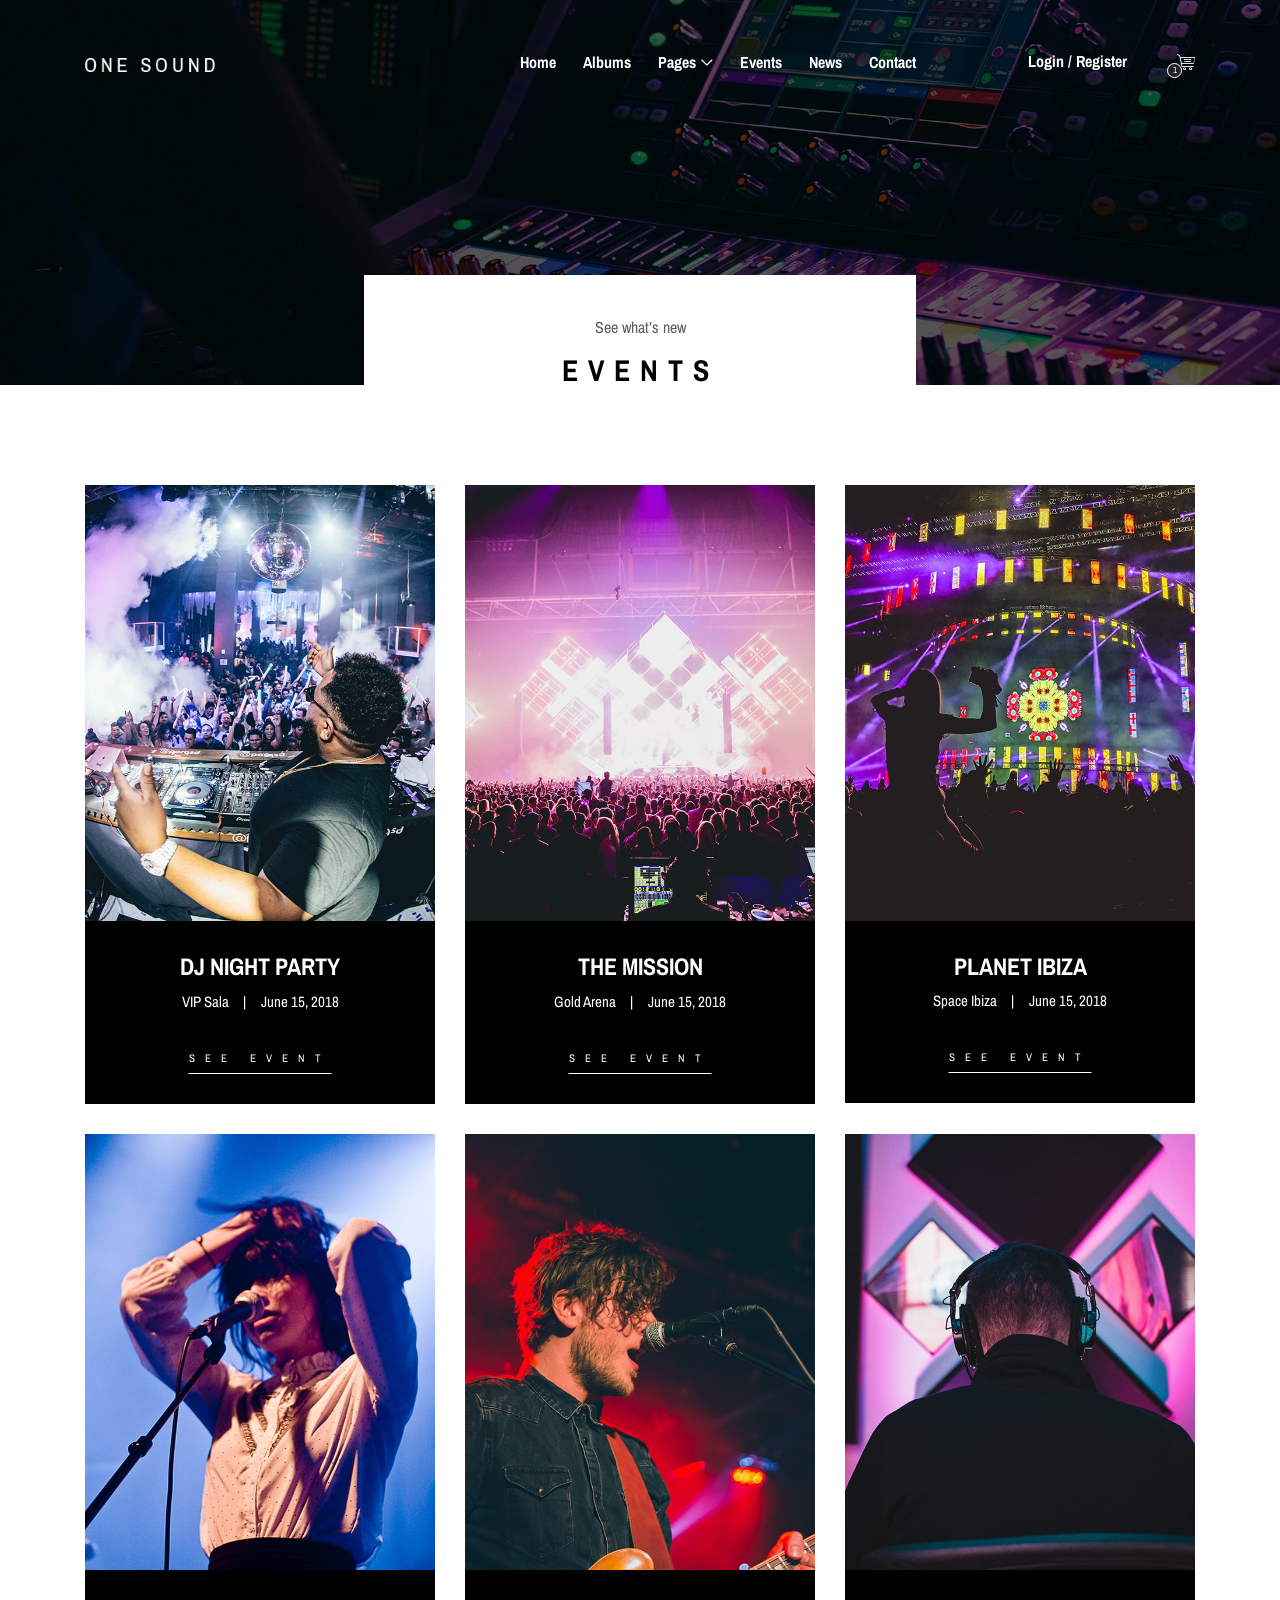
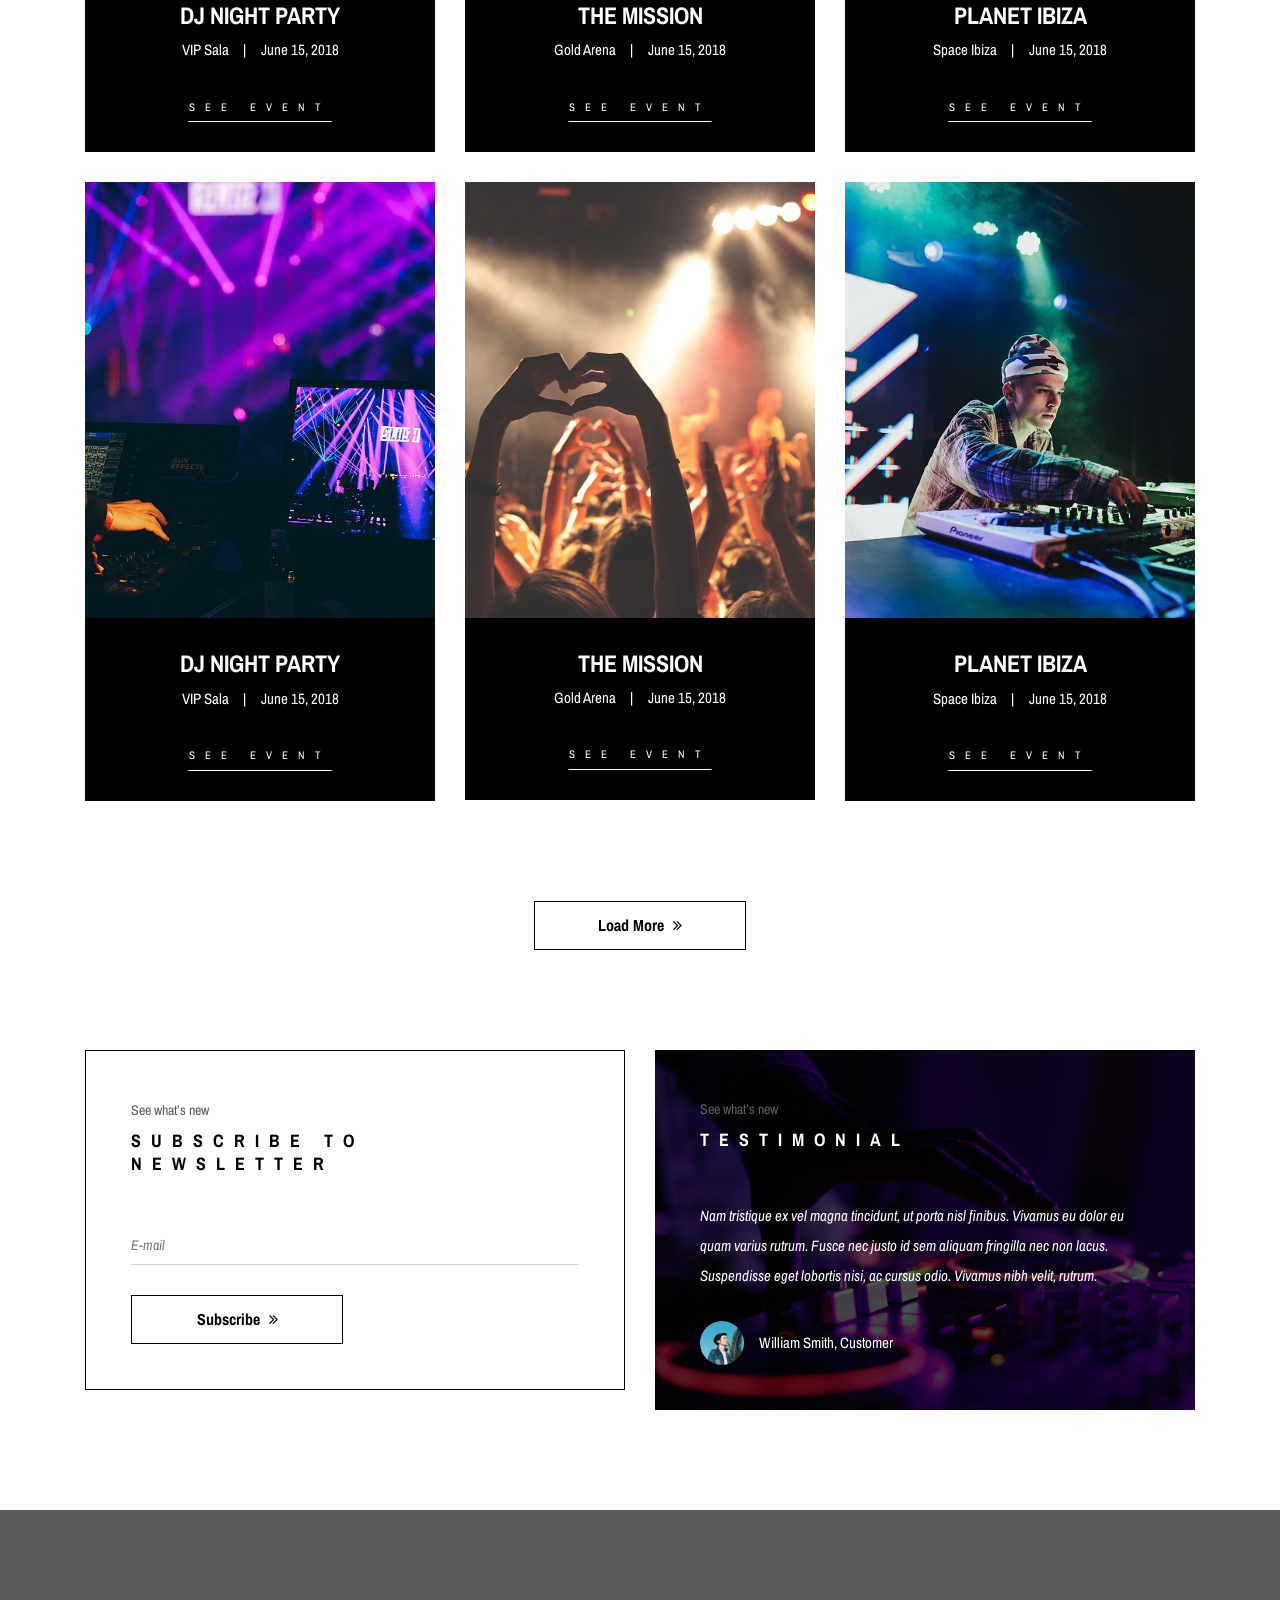
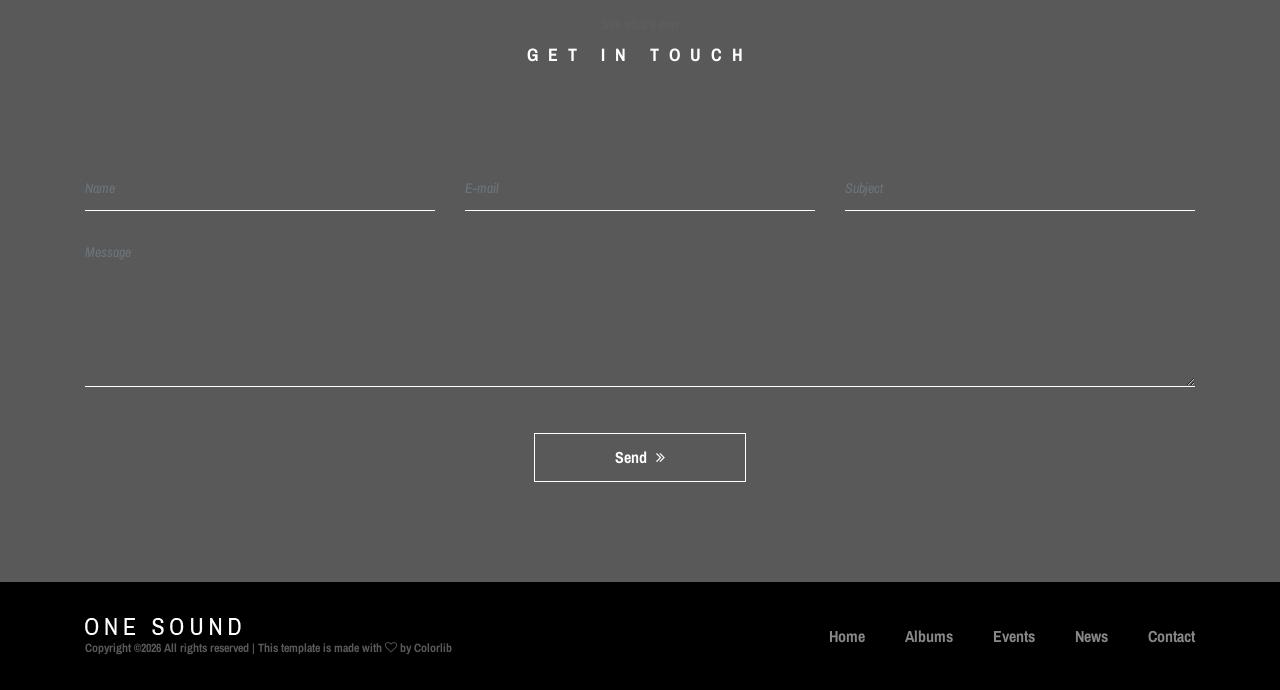
<file: event.html>
<!DOCTYPE html>
<html lang="en">

<head>
    <meta charset="UTF-8">
    <meta name="description" content="">
    <meta http-equiv="X-UA-Compatible" content="IE=edge">
    <meta name="viewport" content="width=device-width, initial-scale=1, shrink-to-fit=no">
    <!-- The above 4 meta tags *must* come first in the head; any other head content must come *after* these tags -->

    <!-- Title -->
    <title>One Music - Modern Music HTML5 Template</title>

    <!-- Favicon -->
    <link rel="icon" href="img/core-img/favicon.ico">

    <!-- Stylesheet -->
    <link rel="stylesheet" href="style.css">

</head>

<body>
    <!-- Preloader -->
    <div class="preloader d-flex align-items-center justify-content-center">
        <div class="lds-ellipsis">
            <div></div>
            <div></div>
            <div></div>
            <div></div>
        </div>
    </div>

    <!-- ##### Header Area Start ##### -->
    <header class="header-area">
        <!-- Navbar Area -->
        <div class="oneMusic-main-menu">
            <div class="classy-nav-container breakpoint-off">
                <div class="container">
                    <!-- Menu -->
                    <nav class="classy-navbar justify-content-between" id="oneMusicNav">

                        <!-- Nav brand -->
                        <a href="index.html" class="nav-brand"><img src="img/core-img/logo.png" alt=""></a>

                        <!-- Navbar Toggler -->
                        <div class="classy-navbar-toggler">
                            <span class="navbarToggler"><span></span><span></span><span></span></span>
                        </div>

                        <!-- Menu -->
                        <div class="classy-menu">

                            <!-- Close Button -->
                            <div class="classycloseIcon">
                                <div class="cross-wrap"><span class="top"></span><span class="bottom"></span></div>
                            </div>

                            <!-- Nav Start -->
                            <div class="classynav">
                                <ul>
                                    <li><a href="index.html">Home</a></li>
                                    <li><a href="albums-store.html">Albums</a></li>
                                    <li><a href="#">Pages</a>
                                        <ul class="dropdown">
                                            <li><a href="index.html">Home</a></li>
                                            <li><a href="albums-store.html">Albums</a></li>
                                            <li><a href="event.html">Events</a></li>
                                            <li><a href="blog.html">News</a></li>
                                            <li><a href="contact.html">Contact</a></li>
                                            <li><a href="elements.html">Elements</a></li>
                                            <li><a href="login.html">Login</a></li>
                                            <li><a href="#">Dropdown</a>
                                                <ul class="dropdown">
                                                    <li><a href="#">Even Dropdown</a></li>
                                                    <li><a href="#">Even Dropdown</a></li>
                                                    <li><a href="#">Even Dropdown</a></li>
                                                    <li><a href="#">Even Dropdown</a>
                                                        <ul class="dropdown">
                                                            <li><a href="#">Deeply Dropdown</a></li>
                                                            <li><a href="#">Deeply Dropdown</a></li>
                                                            <li><a href="#">Deeply Dropdown</a></li>
                                                            <li><a href="#">Deeply Dropdown</a></li>
                                                            <li><a href="#">Deeply Dropdown</a></li>
                                                        </ul>
                                                    </li>
                                                    <li><a href="#">Even Dropdown</a></li>
                                                </ul>
                                            </li>
                                        </ul>
                                    </li>
                                    <li><a href="event.html">Events</a></li>
                                    <li><a href="blog.html">News</a></li>
                                    <li><a href="contact.html">Contact</a></li>
                                </ul>

                                <!-- Login/Register & Cart Button -->
                                <div class="login-register-cart-button d-flex align-items-center">
                                    <!-- Login/Register -->
                                    <div class="login-register-btn mr-50">
                                        <a href="login.html" id="loginBtn">Login / Register</a>
                                    </div>

                                    <!-- Cart Button -->
                                    <div class="cart-btn">
                                        <p><span class="icon-shopping-cart"></span> <span class="quantity">1</span></p>
                                    </div>
                                </div>
                            </div>
                            <!-- Nav End -->

                        </div>
                    </nav>
                </div>
            </div>
        </div>
    </header>
    <!-- ##### Header Area End ##### -->

    <!-- ##### Breadcumb Area Start ##### -->
    <section class="breadcumb-area bg-img bg-overlay" style="background-image: url(img/bg-img/breadcumb3.jpg);">
        <div class="bradcumbContent">
            <p>See what’s new</p>
            <h2>Events</h2>
        </div>
    </section>
    <!-- ##### Breadcumb Area End ##### -->

    <!-- ##### Events Area Start ##### -->
    <section class="events-area section-padding-100">
        <div class="container">
            <div class="row">

                <!-- Single Event Area -->
                <div class="col-12 col-md-6 col-lg-4">
                    <div class="single-event-area mb-30">
                        <div class="event-thumbnail">
                            <img src="img/bg-img/e1.jpg" alt="">
                        </div>
                        <div class="event-text">
                            <h4>Dj Night Party</h4>
                            <div class="event-meta-data">
                                <a href="#" class="event-place">VIP Sala</a>
                                <a href="#" class="event-date">June 15, 2018</a>
                            </div>
                            <a href="#" class="btn see-more-btn">See Event</a>
                        </div>
                    </div>
                </div>

                <!-- Single Event Area -->
                <div class="col-12 col-md-6 col-lg-4">
                    <div class="single-event-area mb-30">
                        <div class="event-thumbnail">
                            <img src="img/bg-img/e2.jpg" alt="">
                        </div>
                        <div class="event-text">
                            <h4>The Mission</h4>
                            <div class="event-meta-data">
                                <a href="#" class="event-place">Gold Arena</a>
                                <a href="#" class="event-date">June 15, 2018</a>
                            </div>
                            <a href="#" class="btn see-more-btn">See Event</a>
                        </div>
                    </div>
                </div>

                <!-- Single Event Area -->
                <div class="col-12 col-md-6 col-lg-4">
                    <div class="single-event-area mb-30">
                        <div class="event-thumbnail">
                            <img src="img/bg-img/e3.jpg" alt="">
                        </div>
                        <div class="event-text">
                            <h4>Planet ibiza</h4>
                            <div class="event-meta-data">
                                <a href="#" class="event-place">Space Ibiza</a>
                                <a href="#" class="event-date">June 15, 2018</a>
                            </div>
                            <a href="#" class="btn see-more-btn">See Event</a>
                        </div>
                    </div>
                </div>

                <!-- Single Event Area -->
                <div class="col-12 col-md-6 col-lg-4">
                    <div class="single-event-area mb-30">
                        <div class="event-thumbnail">
                            <img src="img/bg-img/e4.jpg" alt="">
                        </div>
                        <div class="event-text">
                            <h4>Dj Night Party</h4>
                            <div class="event-meta-data">
                                <a href="#" class="event-place">VIP Sala</a>
                                <a href="#" class="event-date">June 15, 2018</a>
                            </div>
                            <a href="#" class="btn see-more-btn">See Event</a>
                        </div>
                    </div>
                </div>

                <!-- Single Event Area -->
                <div class="col-12 col-md-6 col-lg-4">
                    <div class="single-event-area mb-30">
                        <div class="event-thumbnail">
                            <img src="img/bg-img/e5.jpg" alt="">
                        </div>
                        <div class="event-text">
                            <h4>The Mission</h4>
                            <div class="event-meta-data">
                                <a href="#" class="event-place">Gold Arena</a>
                                <a href="#" class="event-date">June 15, 2018</a>
                            </div>
                            <a href="#" class="btn see-more-btn">See Event</a>
                        </div>
                    </div>
                </div>

                <!-- Single Event Area -->
                <div class="col-12 col-md-6 col-lg-4">
                    <div class="single-event-area mb-30">
                        <div class="event-thumbnail">
                            <img src="img/bg-img/e6.jpg" alt="">
                        </div>
                        <div class="event-text">
                            <h4>Planet ibiza</h4>
                            <div class="event-meta-data">
                                <a href="#" class="event-place">Space Ibiza</a>
                                <a href="#" class="event-date">June 15, 2018</a>
                            </div>
                            <a href="#" class="btn see-more-btn">See Event</a>
                        </div>
                    </div>
                </div>

                <!-- Single Event Area -->
                <div class="col-12 col-md-6 col-lg-4">
                    <div class="single-event-area mb-30">
                        <div class="event-thumbnail">
                            <img src="img/bg-img/e7.jpg" alt="">
                        </div>
                        <div class="event-text">
                            <h4>Dj Night Party</h4>
                            <div class="event-meta-data">
                                <a href="#" class="event-place">VIP Sala</a>
                                <a href="#" class="event-date">June 15, 2018</a>
                            </div>
                            <a href="#" class="btn see-more-btn">See Event</a>
                        </div>
                    </div>
                </div>

                <!-- Single Event Area -->
                <div class="col-12 col-md-6 col-lg-4">
                    <div class="single-event-area mb-30">
                        <div class="event-thumbnail">
                            <img src="img/bg-img/e8.jpg" alt="">
                        </div>
                        <div class="event-text">
                            <h4>The Mission</h4>
                            <div class="event-meta-data">
                                <a href="#" class="event-place">Gold Arena</a>
                                <a href="#" class="event-date">June 15, 2018</a>
                            </div>
                            <a href="#" class="btn see-more-btn">See Event</a>
                        </div>
                    </div>
                </div>

                <!-- Single Event Area -->
                <div class="col-12 col-md-6 col-lg-4">
                    <div class="single-event-area mb-30">
                        <div class="event-thumbnail">
                            <img src="img/bg-img/e9.jpg" alt="">
                        </div>
                        <div class="event-text">
                            <h4>Planet ibiza</h4>
                            <div class="event-meta-data">
                                <a href="#" class="event-place">Space Ibiza</a>
                                <a href="#" class="event-date">June 15, 2018</a>
                            </div>
                            <a href="#" class="btn see-more-btn">See Event</a>
                        </div>
                    </div>
                </div>

            </div>

            <div class="row">
                <div class="col-12">
                    <div class="load-more-btn text-center mt-70">
                        <a href="#" class="btn oneMusic-btn">Load More <i class="fa fa-angle-double-right"></i></a>
                    </div>
                </div>
            </div>
        </div>
    </section>
    <!-- ##### Events Area End ##### -->

    <!-- ##### Newsletter & Testimonials Area Start ##### -->
    <section class="newsletter-testimonials-area">
        <div class="container">
            <div class="row">

                <!-- Newsletter Area -->
                <div class="col-12 col-lg-6">
                    <div class="newsletter-area mb-100">
                        <div class="section-heading text-left mb-50">
                            <p>See what’s new</p>
                            <h2>Subscribe to newsletter</h2>
                        </div>
                        <div class="newsletter-form">
                            <form action="#">
                                <input type="search" name="search" id="newsletterSearch" placeholder="E-mail">
                                <button type="submit" class="btn oneMusic-btn">Subscribe <i class="fa fa-angle-double-right"></i></button>
                            </form>
                        </div>
                    </div>
                </div>

                <!-- Testimonials Area -->
                <div class="col-12 col-lg-6">
                    <div class="testimonials-area mb-100 bg-img bg-overlay" style="background-image: url(img/bg-img/bg-3.jpg);">
                        <div class="section-heading white text-left mb-50">
                            <p>See what’s new</p>
                            <h2>Testimonial</h2>
                        </div>
                        <!-- Testimonial Slide -->
                        <div class="testimonials-slide owl-carousel">
                            <!-- Single Slide -->
                            <div class="single-slide">
                                <p>Nam tristique ex vel magna tincidunt, ut porta nisl finibus. Vivamus eu dolor eu quam varius rutrum. Fusce nec justo id sem aliquam fringilla nec non lacus. Suspendisse eget lobortis nisi, ac cursus odio. Vivamus nibh velit, rutrum.</p>
                                <div class="testimonial-info d-flex align-items-center">
                                    <div class="testimonial-thumb">
                                        <img src="img/bg-img/t1.jpg" alt="">
                                    </div>
                                    <p>William Smith, Customer</p>
                                </div>
                            </div>
                            <!-- Single Slide -->
                            <div class="single-slide">
                                <p>Nam tristique ex vel magna tincidunt, ut porta nisl finibus. Vivamus eu dolor eu quam varius rutrum. Fusce nec justo id sem aliquam fringilla nec non lacus. Suspendisse eget lobortis nisi, ac cursus odio. Vivamus nibh velit, rutrum.</p>
                                <div class="testimonial-info d-flex align-items-center">
                                    <div class="testimonial-thumb">
                                        <img src="img/bg-img/t1.jpg" alt="">
                                    </div>
                                    <p>Nazrul Islam, Developer</p>
                                </div>
                            </div>
                        </div>
                    </div>
                </div>

            </div>
        </div>
    </section>
    <!-- ##### Newsletter & Testimonials Area End ##### -->

    <!-- ##### Contact Area Start ##### -->
    <section class="contact-area section-padding-100 bg-img bg-overlay bg-fixed has-bg-img" style="background-image: url(img/bg-img/bg-2.jpg);">
        <div class="container">
            <div class="row">
                <div class="col-12">
                    <div class="section-heading white">
                        <p>See what’s new</p>
                        <h2>Get In Touch</h2>
                    </div>
                </div>
            </div>

            <div class="row">
                <div class="col-12">
                    <!-- Contact Form Area -->
                    <div class="contact-form-area">
                        <form action="#" method="post">
                            <div class="row">
                                <div class="col-md-6 col-lg-4">
                                    <div class="form-group">
                                        <input type="text" class="form-control" id="name" placeholder="Name">
                                    </div>
                                </div>
                                <div class="col-md-6 col-lg-4">
                                    <div class="form-group">
                                        <input type="email" class="form-control" id="email" placeholder="E-mail">
                                    </div>
                                </div>
                                <div class="col-lg-4">
                                    <div class="form-group">
                                        <input type="text" class="form-control" id="subject" placeholder="Subject">
                                    </div>
                                </div>
                                <div class="col-12">
                                    <div class="form-group">
                                        <textarea name="message" class="form-control" id="message" cols="30" rows="10" placeholder="Message"></textarea>
                                    </div>
                                </div>
                                <div class="col-12 text-center">
                                    <button class="btn oneMusic-btn mt-30" type="submit">Send <i class="fa fa-angle-double-right"></i></button>
                                </div>
                            </div>
                        </form>
                    </div>
                </div>
            </div>
        </div>
    </section>
    <!-- ##### Contact Area End ##### -->

    <!-- ##### Footer Area Start ##### -->
    <footer class="footer-area">
        <div class="container">
            <div class="row d-flex flex-wrap align-items-center">
                <div class="col-12 col-md-6">
                    <a href="#"><img src="img/core-img/logo.png" alt=""></a>
                    <p class="copywrite-text"><a href="#"><!-- Link back to Colorlib can't be removed. Template is licensed under CC BY 3.0. -->
Copyright &copy;<script>document.write(new Date().getFullYear());</script> All rights reserved | This template is made with <i class="fa fa-heart-o" aria-hidden="true"></i> by <a href="https://colorlib.com" target="_blank">Colorlib</a>
<!-- Link back to Colorlib can't be removed. Template is licensed under CC BY 3.0. --></p>
                </div>

                <div class="col-12 col-md-6">
                    <div class="footer-nav">
                        <ul>
                            <li><a href="#">Home</a></li>
                            <li><a href="#">Albums</a></li>
                            <li><a href="#">Events</a></li>
                            <li><a href="#">News</a></li>
                            <li><a href="#">Contact</a></li>
                        </ul>
                    </div>
                </div>
            </div>
        </div>
    </footer>
    <!-- ##### Footer Area Start ##### -->

    <!-- ##### All Javascript Script ##### -->
    <!-- jQuery-2.2.4 js -->
    <script src="js/jquery/jquery-2.2.4.min.js"></script>
    <!-- Popper js -->
    <script src="js/bootstrap/popper.min.js"></script>
    <!-- Bootstrap js -->
    <script src="js/bootstrap/bootstrap.min.js"></script>
    <!-- All Plugins js -->
    <script src="js/plugins/plugins.js"></script>
    <!-- Active js -->
    <script src="js/active.js"></script>
</body>

</html>
</file>
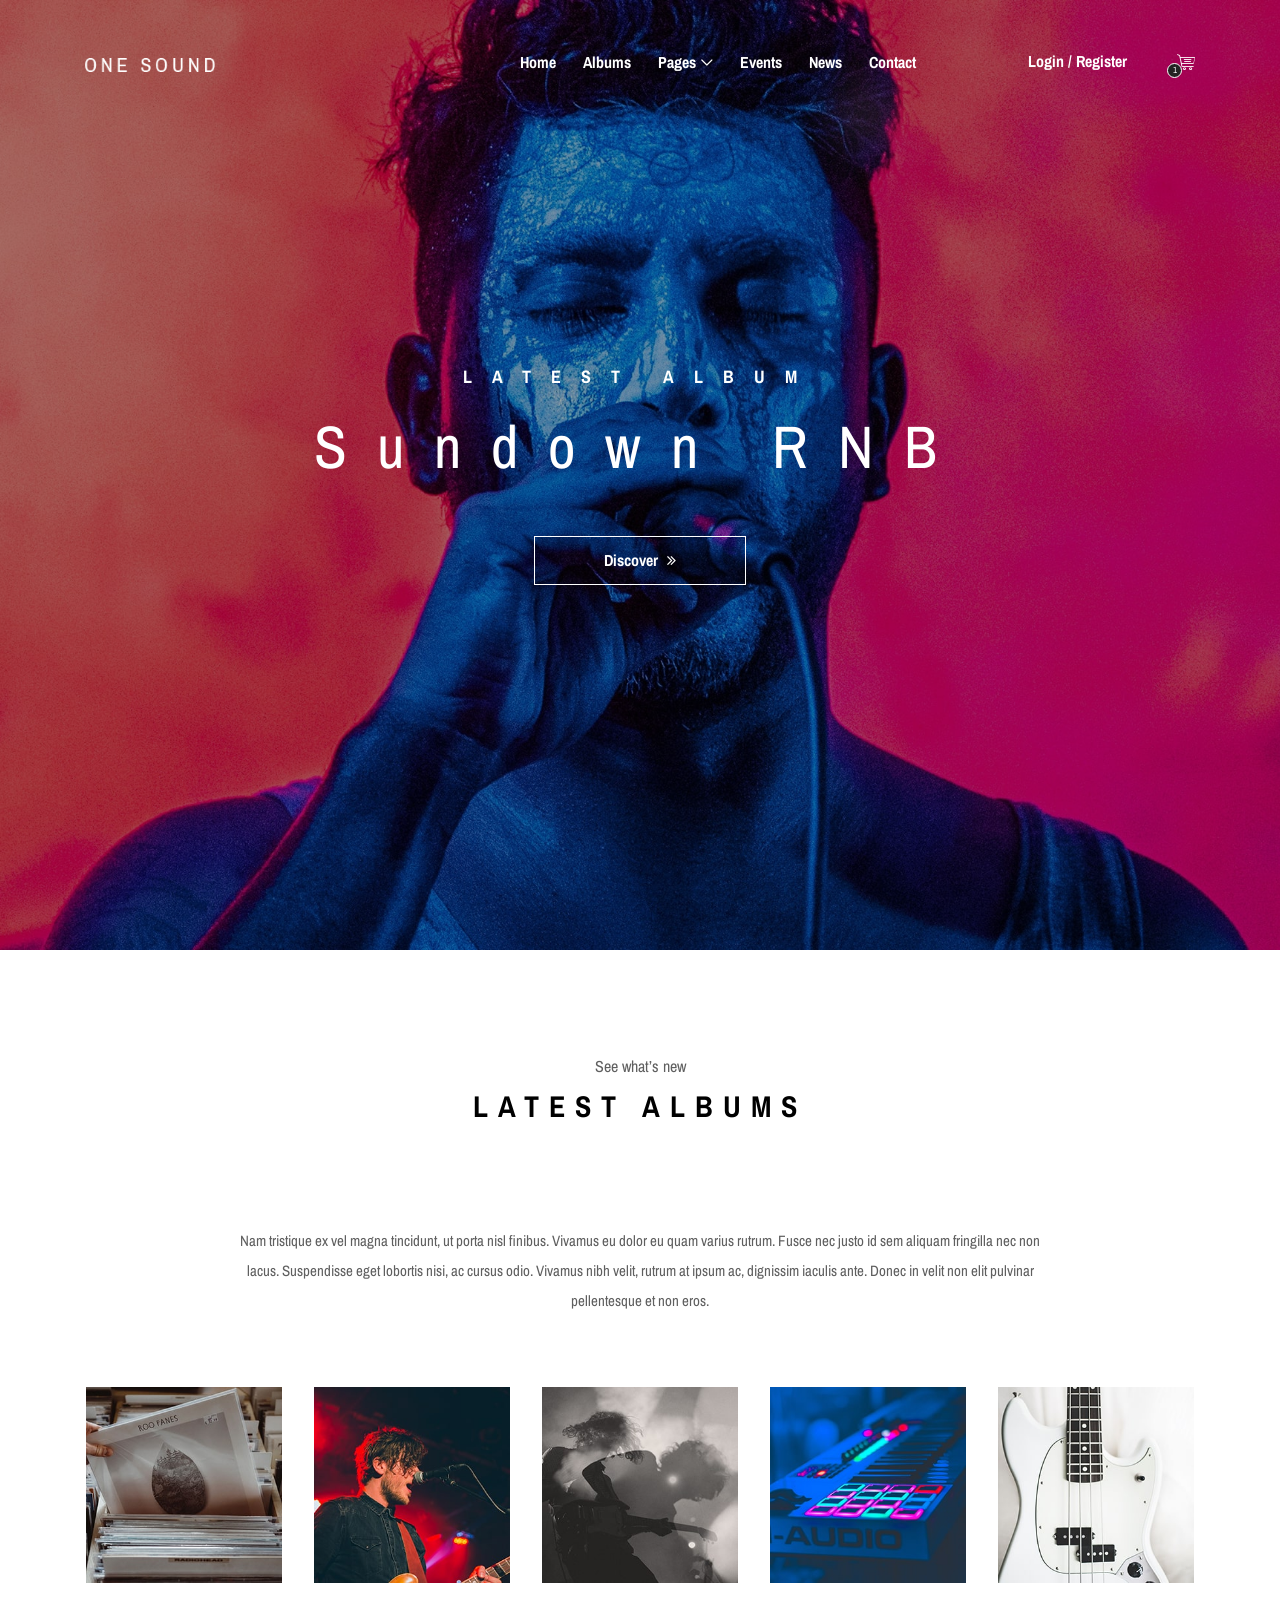
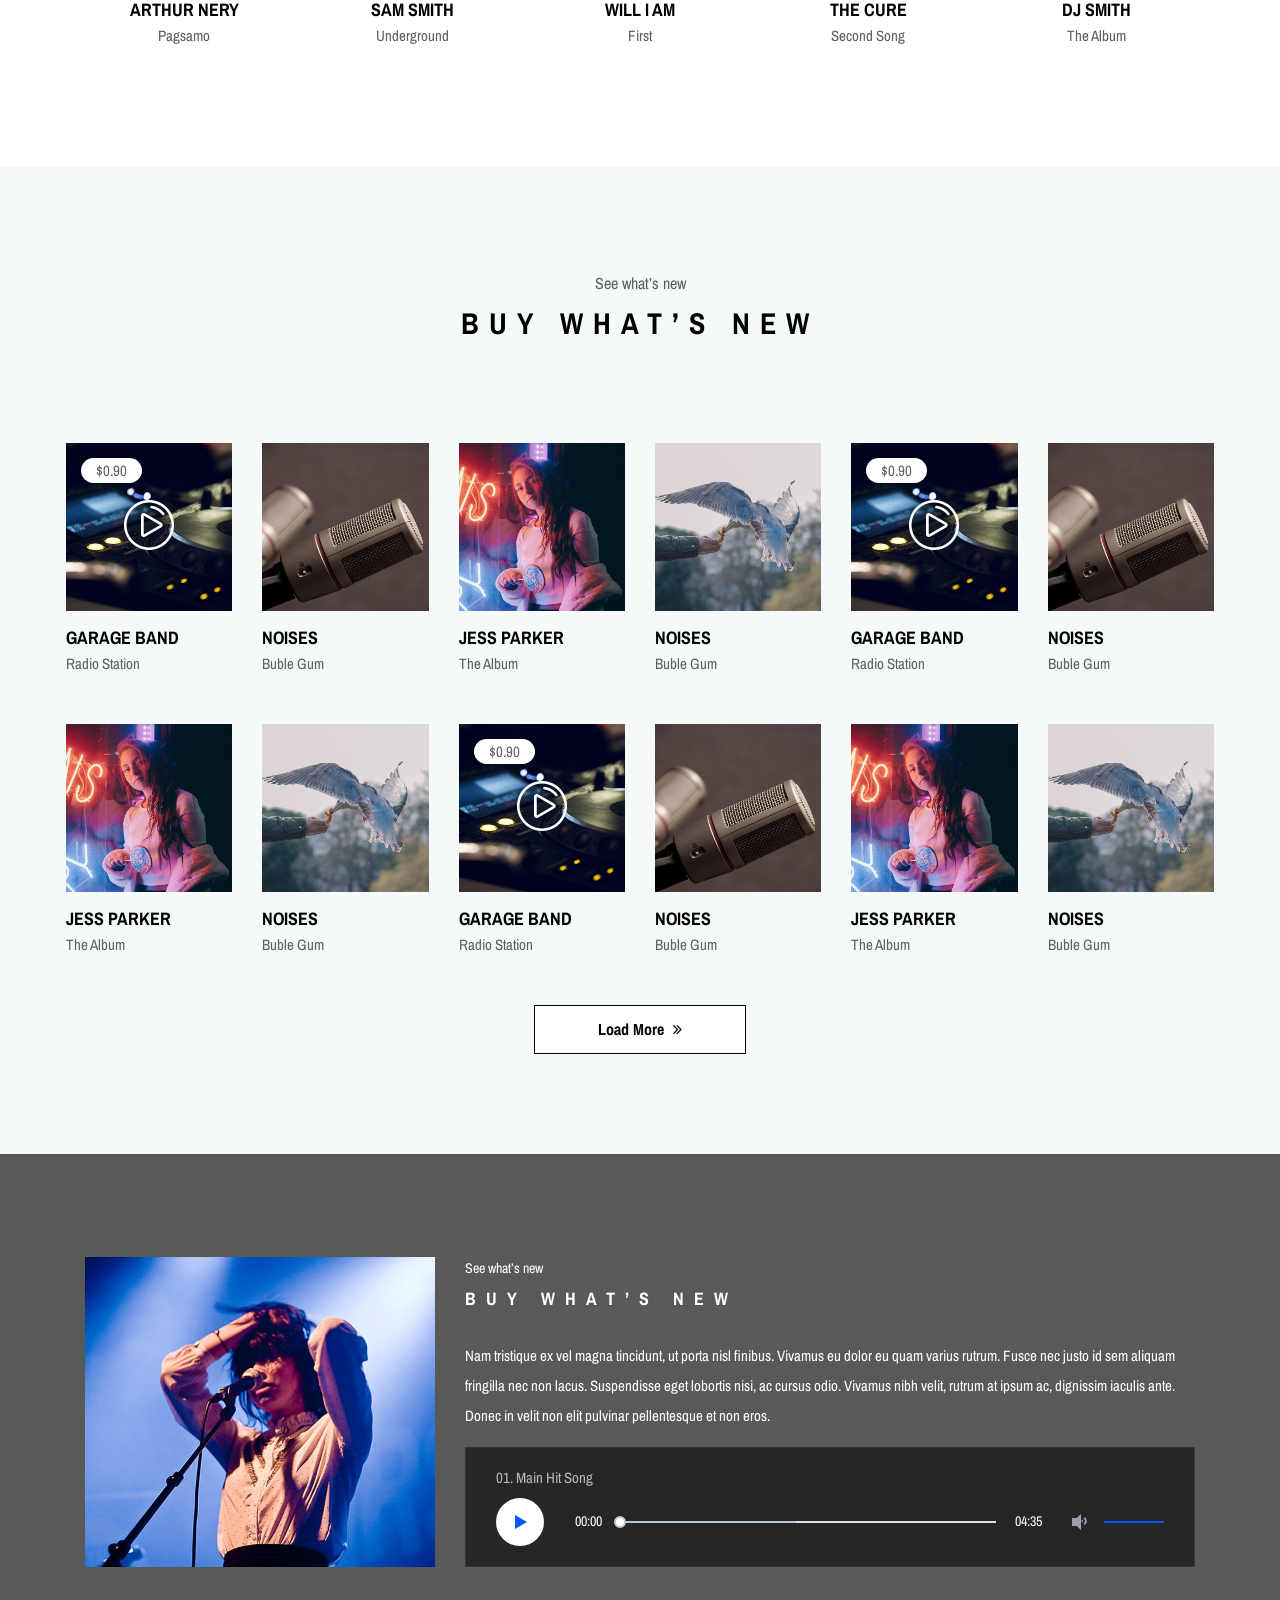
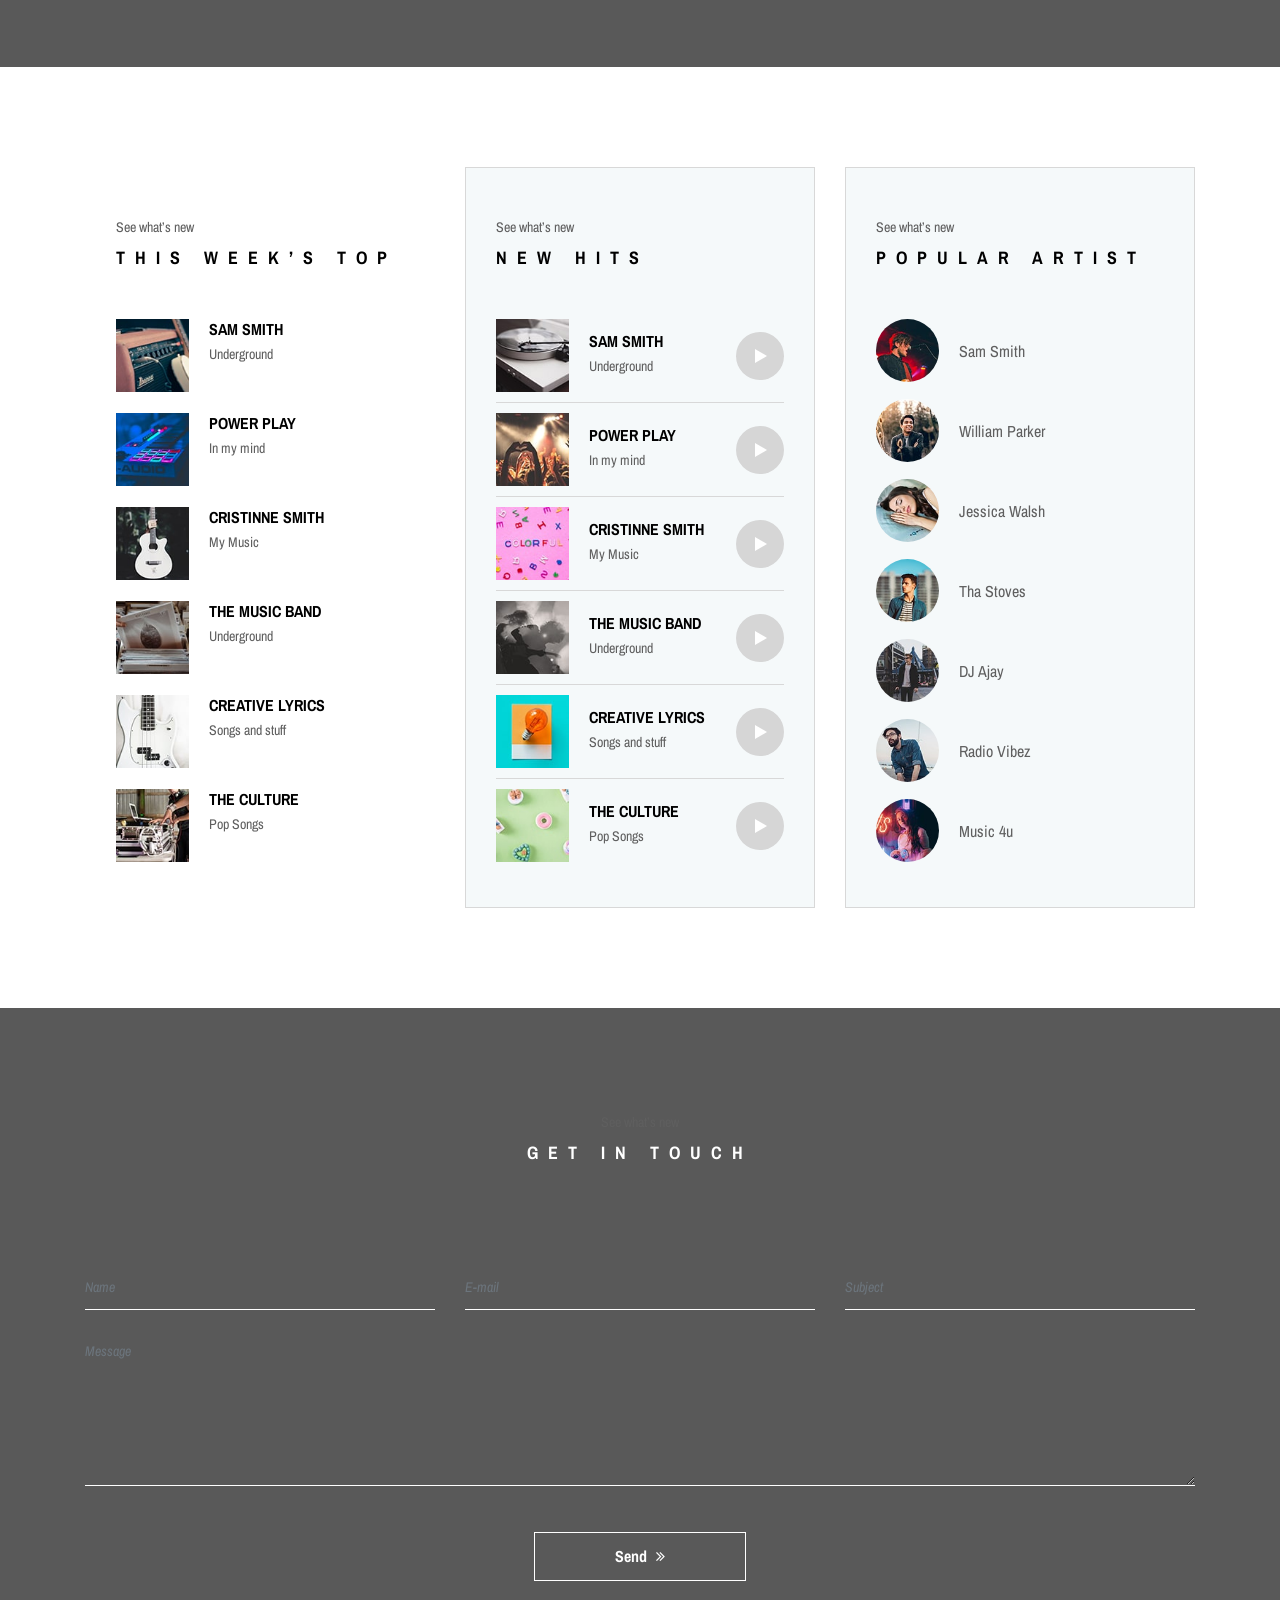
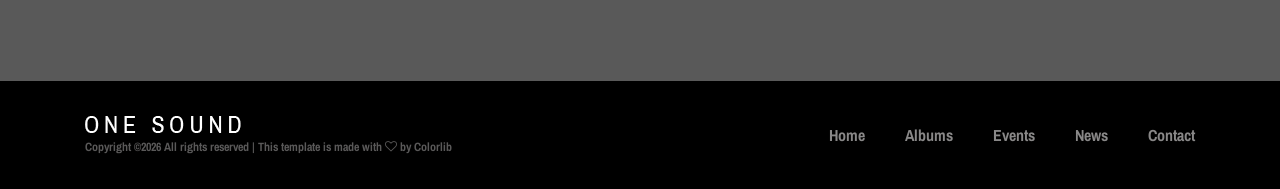
<file: html .html>
<!DOCTYPE html>
<html lang="en">

<head>
    <meta charset="UTF-8">
    <meta name="description" content="">
    <meta http-equiv="X-UA-Compatible" content="IE=edge">
    <meta name="viewport" content="width=device-width, initial-scale=1, shrink-to-fit=no">
    <!-- The above 4 meta tags *must* come first in the head; any other head content must come *after* these tags -->

    <!-- Title -->
    <title>One Music - Modern Music HTML5 Template</title>

    <!-- Favicon -->
    <link rel="icon" href="img/core-img/favicon.ico">

    <!-- Stylesheet -->
    <link rel="stylesheet" href="style.css">

</head>

<body>
    <!-- Preloader -->
    <div class="preloader d-flex align-items-center justify-content-center">
        <div class="lds-ellipsis">
            <div></div>
            <div></div>
            <div></div>
            <div></div>
        </div>
    </div>

    <!-- ##### Header Area Start ##### -->
    <header class="header-area">
        <!-- Navbar Area -->
        <div class="oneMusic-main-menu">
            <div class="classy-nav-container breakpoint-off">
                <div class="container">
                    <!-- Menu -->
                    <nav class="classy-navbar justify-content-between" id="oneMusicNav">

                        <!-- Nav brand -->
                        <a href="index.html" class="nav-brand"><img src="img/core-img/logo.png" alt=""></a>

                        <!-- Navbar Toggler -->
                        <div class="classy-navbar-toggler">
                            <span class="navbarToggler"><span></span><span></span><span></span></span>
                        </div>

                        <!-- Menu -->
                        <div class="classy-menu">

                            <!-- Close Button -->
                            <div class="classycloseIcon">
                                <div class="cross-wrap"><span class="top"></span><span class="bottom"></span></div>
                            </div>

                            <!-- Nav Start -->
                            <div class="classynav">
                                <ul>
                                    <li><a href="index.html">Home</a></li>
                                    <li><a href="albums-store.html">Albums</a></li>
                                    <li><a href="#">Pages</a>
                                        <ul class="dropdown">
                                            <li><a href="index.html">Home</a></li>
                                            <li><a href="albums-store.html">Albums</a></li>
                                            <li><a href="event.html">Events</a></li>
                                            <li><a href="blog.html">News</a></li>
                                            <li><a href="contact.html">Contact</a></li>
                                            <li><a href="elements.html">Elements</a></li>
                                            <li><a href="login.html">Login</a></li>
                                            <li><a href="#">Dropdown</a>
                                                <ul class="dropdown">
                                                    <li><a href="#">Even Dropdown</a></li>
                                                    <li><a href="#">Even Dropdown</a></li>
                                                    <li><a href="#">Even Dropdown</a></li>
                                                    <li><a href="#">Even Dropdown</a>
                                                        <ul class="dropdown">
                                                            <li><a href="#">Deeply Dropdown</a></li>
                                                            <li><a href="#">Deeply Dropdown</a></li>
                                                            <li><a href="#">Deeply Dropdown</a></li>
                                                            <li><a href="#">Deeply Dropdown</a></li>
                                                            <li><a href="#">Deeply Dropdown</a></li>
                                                        </ul>
                                                    </li>
                                                    <li><a href="#">Even Dropdown</a></li>
                                                </ul>
                                            </li>
                                        </ul>
                                    </li>
                                    <li><a href="event.html">Events</a></li>
                                    <li><a href="blog.html">News</a></li>
                                    <li><a href="contact.html">Contact</a></li>
                                </ul>

                                <!-- Login/Register & Cart Button -->
                                <div class="login-register-cart-button d-flex align-items-center">
                                    <!-- Login/Register -->
                                    <div class="login-register-btn mr-50">
                                        <a href="login.html" id="loginBtn">Login / Register</a>
                                    </div>

                                    <!-- Cart Button -->
                                    <div class="cart-btn">
                                        <p><span class="icon-shopping-cart"></span> <span class="quantity">1</span></p>
                                    </div>
                                </div>
                            </div>
                            <!-- Nav End -->

                        </div>
                    </nav>
                </div>
            </div>
        </div>
    </header>
    <!-- ##### Header Area End ##### -->

    <!-- ##### Hero Area Start ##### -->
    <section class="hero-area">
        <div class="hero-slides owl-carousel">
            <!-- Single Hero Slide -->
            <div class="single-hero-slide d-flex align-items-center justify-content-center">
                <!-- Slide Img -->
                <div class="slide-img bg-img" style="background-image: url(img/bg-img/bg-1.jpg);"></div>
                <!-- Slide Content -->
                <div class="container">
                    <div class="row">
                        <div class="col-12">
                            <div class="hero-slides-content text-center">
                                <h6 data-animation="fadeInUp" data-delay="100ms">Latest album</h6>
                                <h2 data-animation="fadeInUp" data-delay="300ms">Sundown RNB <span>Sundown RNB</span></h2>
                                <a data-animation="fadeInUp" data-delay="500ms" href="#" class="btn oneMusic-btn mt-50">Discover <i class="fa fa-angle-double-right"></i></a>
                            </div>
                        </div>
                    </div>
                </div>
            </div>

            <!-- Single Hero Slide -->
            <div class="single-hero-slide d-flex align-items-center justify-content-center">
                <!-- Slide Img -->
                <div class="slide-img bg-img" style="background-image: url(img/bg-img/bg-2.jpg);"></div>
                <!-- Slide Content -->
                <div class="container">
                    <div class="row">
                        <div class="col-12">
                            <div class="hero-slides-content text-center">
                                <h6 data-animation="fadeInUp" data-delay="100ms">Latest album</h6>
                                <h2 data-animation="fadeInUp" data-delay="300ms">Sundown RNB <span>Sundown RNB</span></h2>
                                <a data-animation="fadeInUp" data-delay="500ms" href="#" class="btn oneMusic-btn mt-50">Discover <i class="fa fa-angle-double-right"></i></a>
                            </div>
                        </div>
                    </div>
                </div>
            </div>
        </div>
    </section>
    <!-- ##### Hero Area End ##### -->

    <!-- ##### Latest Albums Area Start ##### -->
    <section class="latest-albums-area section-padding-100">
        <div class="container">
            <div class="row">
                <div class="col-12">
                    <div class="section-heading style-2">
                        <p>See what’s new</p>
                        <h2>Latest Albums</h2>
                    </div>
                </div>
            </div>
            <div class="row justify-content-center">
                <div class="col-12 col-lg-9">
                    <div class="ablums-text text-center mb-70">
                        <p>Nam tristique ex vel magna tincidunt, ut porta nisl finibus. Vivamus eu dolor eu quam varius rutrum. Fusce nec justo id sem aliquam fringilla nec non lacus. Suspendisse eget lobortis nisi, ac cursus odio. Vivamus nibh velit, rutrum at ipsum ac, dignissim iaculis ante. Donec in velit non elit pulvinar pellentesque et non eros.</p>
                    </div>
                </div>
            </div>

            <div class="row">
                <div class="col-12">
                    <div class="albums-slideshow owl-carousel">
                        <!-- Single Album -->
                        <div class="single-album">
                            <img src="img/bg-img/a1.jpg" alt="">
                            <div class="album-info">
                                <a href="#">
                                    <h5>Arthur Nery</h5>
                                </a>
                                <p>Pagsamo</p>
                            </div>
                        </div>

                        <!-- Single Album -->
                        <div class="single-album">
                            <img src="img/bg-img/a2.jpg" alt="">
                            <div class="album-info">
                                <a href="#">
                                    <h5>Sam Smith</h5>
                                </a>
                                <p>Underground</p>
                            </div>
                        </div>

                        <!-- Single Album -->
                        <div class="single-album">
                            <img src="img/bg-img/a3.jpg" alt="">
                            <div class="album-info">
                                <a href="#">
                                    <h5>Will I am</h5>
                                </a>
                                <p>First</p>
                            </div>
                        </div>

                        <!-- Single Album -->
                        <div class="single-album">
                            <img src="img/bg-img/a4.jpg" alt="">
                            <div class="album-info">
                                <a href="#">
                                    <h5>The Cure</h5>
                                </a>
                                <p>Second Song</p>
                            </div>
                        </div>

                        <!-- Single Album -->
                        <div class="single-album">
                            <img src="img/bg-img/a5.jpg" alt="">
                            <div class="album-info">
                                <a href="#">
                                    <h5>DJ SMITH</h5>
                                </a>
                                <p>The Album</p>
                            </div>
                        </div>

                        <!-- Single Album -->
                        <div class="single-album">
                            <img src="img/bg-img/a6.jpg" alt="">
                            <div class="album-info">
                                <a href="#">
                                    <h5>The Ustopable</h5>
                                </a>
                                <p>Unplugged</p>
                            </div>
                        </div>

                        <!-- Single Album -->
                        <div class="single-album">
                            <img src="img/bg-img/a7.jpg" alt="">
                            <div class="album-info">
                                <a href="#">
                                    <h5>Beyonce</h5>
                                </a>
                                <p>Songs</p>
                            </div>
                        </div>
                    </div>
                </div>
            </div>
        </div>
    </section>
    <!-- ##### Latest Albums Area End ##### -->

    <!-- ##### Buy Now Area Start ##### -->
    <section class="oneMusic-buy-now-area has-fluid bg-gray section-padding-100">
        <div class="container-fluid">
            <div class="row">
                <div class="col-12">
                    <div class="section-heading style-2">
                        <p>See what’s new</p>
                        <h2>Buy What’s New</h2>
                    </div>
                </div>
            </div>

            <div class="row">

                <!-- Single Album Area -->
                <div class="col-12 col-sm-6 col-md-4 col-lg-2">
                    <div class="single-album-area wow fadeInUp" data-wow-delay="100ms">
                        <div class="album-thumb">
                            <img src="img/bg-img/b1.jpg" alt="">
                            <!-- Album Price -->
                            <div class="album-price">
                                <p>$0.90</p>
                            </div>
                            <!-- Play Icon -->
                            <div class="play-icon">
                                <a href="#" class="video--play--btn"><span class="icon-play-button"></span></a>
                            </div>
                        </div>
                        <div class="album-info">
                            <a href="#">
                                <h5>Garage Band</h5>
                            </a>
                            <p>Radio Station</p>
                        </div>
                    </div>
                </div>

                <!-- Single Album Area -->
                <div class="col-12 col-sm-6 col-md-4 col-lg-2">
                    <div class="single-album-area wow fadeInUp" data-wow-delay="200ms">
                        <div class="album-thumb">
                            <img src="img/bg-img/b2.jpg" alt="">
                        </div>
                        <div class="album-info">
                            <a href="#">
                                <h5>Noises</h5>
                            </a>
                            <p>Buble Gum</p>
                        </div>
                    </div>
                </div>

                <!-- Single Album Area -->
                <div class="col-12 col-sm-6 col-md-4 col-lg-2">
                    <div class="single-album-area wow fadeInUp" data-wow-delay="300ms">
                        <div class="album-thumb">
                            <img src="img/bg-img/b3.jpg" alt="">
                        </div>
                        <div class="album-info">
                            <a href="#">
                                <h5>Jess Parker</h5>
                            </a>
                            <p>The Album</p>
                        </div>
                    </div>
                </div>

                <!-- Single Album Area -->
                <div class="col-12 col-sm-6 col-md-4 col-lg-2">
                    <div class="single-album-area wow fadeInUp" data-wow-delay="400ms">
                        <div class="album-thumb">
                            <img src="img/bg-img/b4.jpg" alt="">
                        </div>
                        <div class="album-info">
                            <a href="#">
                                <h5>Noises</h5>
                            </a>
                            <p>Buble Gum</p>
                        </div>
                    </div>
                </div>

                <!-- Single Album Area -->
                <div class="col-12 col-sm-6 col-md-4 col-lg-2">
                    <div class="single-album-area wow fadeInUp" data-wow-delay="500ms">
                        <div class="album-thumb">
                            <img src="img/bg-img/b1.jpg" alt="">
                            <!-- Album Price -->
                            <div class="album-price">
                                <p>$0.90</p>
                            </div>
                            <!-- Play Icon -->
                            <div class="play-icon">
                                <a href="#" class="video--play--btn"><span class="icon-play-button"></span></a>
                            </div>
                        </div>
                        <div class="album-info">
                            <a href="#">
                                <h5>Garage Band</h5>
                            </a>
                            <p>Radio Station</p>
                        </div>
                    </div>
                </div>

                <!-- Single Album Area -->
                <div class="col-12 col-sm-6 col-md-4 col-lg-2">
                    <div class="single-album-area wow fadeInUp" data-wow-delay="600ms">
                        <div class="album-thumb">
                            <img src="img/bg-img/b2.jpg" alt="">
                        </div>
                        <div class="album-info">
                            <a href="#">
                                <h5>Noises</h5>
                            </a>
                            <p>Buble Gum</p>
                        </div>
                    </div>
                </div>

                <!-- Single Album Area -->
                <div class="col-12 col-sm-6 col-md-4 col-lg-2">
                    <div class="single-album-area wow fadeInUp" data-wow-delay="100ms">
                        <div class="album-thumb">
                            <img src="img/bg-img/b3.jpg" alt="">
                        </div>
                        <div class="album-info">
                            <a href="#">
                                <h5>Jess Parker</h5>
                            </a>
                            <p>The Album</p>
                        </div>
                    </div>
                </div>

                <!-- Single Album Area -->
                <div class="col-12 col-sm-6 col-md-4 col-lg-2">
                    <div class="single-album-area wow fadeInUp" data-wow-delay="200ms">
                        <div class="album-thumb">
                            <img src="img/bg-img/b4.jpg" alt="">
                        </div>
                        <div class="album-info">
                            <a href="#">
                                <h5>Noises</h5>
                            </a>
                            <p>Buble Gum</p>
                        </div>
                    </div>
                </div>

                <!-- Single Album Area -->
                <div class="col-12 col-sm-6 col-md-4 col-lg-2">
                    <div class="single-album-area wow fadeInUp" data-wow-delay="300ms">
                        <div class="album-thumb">
                            <img src="img/bg-img/b1.jpg" alt="">
                            <!-- Album Price -->
                            <div class="album-price">
                                <p>$0.90</p>
                            </div>
                            <!-- Play Icon -->
                            <div class="play-icon">
                                <a href="#" class="video--play--btn"><span class="icon-play-button"></span></a>
                            </div>
                        </div>
                        <div class="album-info">
                            <a href="#">
                                <h5>Garage Band</h5>
                            </a>
                            <p>Radio Station</p>
                        </div>
                    </div>
                </div>

                <!-- Single Album Area -->
                <div class="col-12 col-sm-6 col-md-4 col-lg-2">
                    <div class="single-album-area wow fadeInUp" data-wow-delay="400ms">
                        <div class="album-thumb">
                            <img src="img/bg-img/b2.jpg" alt="">
                        </div>
                        <div class="album-info">
                            <a href="#">
                                <h5>Noises</h5>
                            </a>
                            <p>Buble Gum</p>
                        </div>
                    </div>
                </div>

                <!-- Single Album Area -->
                <div class="col-12 col-sm-6 col-md-4 col-lg-2">
                    <div class="single-album-area wow fadeInUp" data-wow-delay="500ms">
                        <div class="album-thumb">
                            <img src="img/bg-img/b3.jpg" alt="">
                        </div>
                        <div class="album-info">
                            <a href="#">
                                <h5>Jess Parker</h5>
                            </a>
                            <p>The Album</p>
                        </div>
                    </div>
                </div>

                <!-- Single Album Area -->
                <div class="col-12 col-sm-6 col-md-4 col-lg-2">
                    <div class="single-album-area wow fadeInUp" data-wow-delay="600ms">
                        <div class="album-thumb">
                            <img src="img/bg-img/b4.jpg" alt="">
                        </div>
                        <div class="album-info">
                            <a href="#">
                                <h5>Noises</h5>
                            </a>
                            <p>Buble Gum</p>
                        </div>
                    </div>
                </div>

            </div>

            <div class="row">
                <div class="col-12">
                    <div class="load-more-btn text-center wow fadeInUp" data-wow-delay="300ms">
                        <a href="#" class="btn oneMusic-btn">Load More <i class="fa fa-angle-double-right"></i></a>
                    </div>
                </div>
            </div>
        </div>
    </section>
    <!-- ##### Buy Now Area End ##### -->

    <!-- ##### Featured Artist Area Start ##### -->
    <section class="featured-artist-area section-padding-100 bg-img bg-overlay bg-fixed" style="background-image: url(img/bg-img/bg-4.jpg);">
        <div class="container">
            <div class="row align-items-end">
                <div class="col-12 col-md-5 col-lg-4">
                    <div class="featured-artist-thumb">
                        <img src="img/bg-img/fa.jpg" alt="">
                    </div>
                </div>
                <div class="col-12 col-md-7 col-lg-8">
                    <div class="featured-artist-content">
                        <!-- Section Heading -->
                        <div class="section-heading white text-left mb-30">
                            <p>See what’s new</p>
                            <h2>Buy What’s New</h2>
                        </div>
                        <p>Nam tristique ex vel magna tincidunt, ut porta nisl finibus. Vivamus eu dolor eu quam varius rutrum. Fusce nec justo id sem aliquam fringilla nec non lacus. Suspendisse eget lobortis nisi, ac cursus odio. Vivamus nibh velit, rutrum at ipsum ac, dignissim iaculis ante. Donec in velit non elit pulvinar pellentesque et non eros.</p>
                        <div class="song-play-area">
                            <div class="song-name">
                                <p>01. Main Hit Song</p>
                            </div>
                            <audio preload="auto" controls>
                                <source src="audio/dummy-audio.mp3">
                            </audio>
                        </div>
                    </div>
                </div>
            </div>
        </div>
    </section>
    <!-- ##### Featured Artist Area End ##### -->

    <!-- ##### Miscellaneous Area Start ##### -->
    <section class="miscellaneous-area section-padding-100-0">
        <div class="container">
            <div class="row">
                <!-- ***** Weeks Top ***** -->
                <div class="col-12 col-lg-4">
                    <div class="weeks-top-area mb-100">
                        <div class="section-heading text-left mb-50 wow fadeInUp" data-wow-delay="50ms">
                            <p>See what’s new</p>
                            <h2>This week’s top</h2>
                        </div>

                        <!-- Single Top Item -->
                        <div class="single-top-item d-flex wow fadeInUp" data-wow-delay="100ms">
                            <div class="thumbnail">
                                <img src="img/bg-img/wt1.jpg" alt="">
                            </div>
                            <div class="content-">
                                <h6>Sam Smith</h6>
                                <p>Underground</p>
                            </div>
                        </div>

                        <!-- Single Top Item -->
                        <div class="single-top-item d-flex wow fadeInUp" data-wow-delay="150ms">
                            <div class="thumbnail">
                                <img src="img/bg-img/wt2.jpg" alt="">
                            </div>
                            <div class="content-">
                                <h6>Power Play</h6>
                                <p>In my mind</p>
                            </div>
                        </div>

                        <!-- Single Top Item -->
                        <div class="single-top-item d-flex wow fadeInUp" data-wow-delay="200ms">
                            <div class="thumbnail">
                                <img src="img/bg-img/wt3.jpg" alt="">
                            </div>
                            <div class="content-">
                                <h6>Cristinne Smith</h6>
                                <p>My Music</p>
                            </div>
                        </div>

                        <!-- Single Top Item -->
                        <div class="single-top-item d-flex wow fadeInUp" data-wow-delay="250ms">
                            <div class="thumbnail">
                                <img src="img/bg-img/wt4.jpg" alt="">
                            </div>
                            <div class="content-">
                                <h6>The Music Band</h6>
                                <p>Underground</p>
                            </div>
                        </div>

                        <!-- Single Top Item -->
                        <div class="single-top-item d-flex wow fadeInUp" data-wow-delay="300ms">
                            <div class="thumbnail">
                                <img src="img/bg-img/wt5.jpg" alt="">
                            </div>
                            <div class="content-">
                                <h6>Creative Lyrics</h6>
                                <p>Songs and stuff</p>
                            </div>
                        </div>

                        <!-- Single Top Item -->
                        <div class="single-top-item d-flex wow fadeInUp" data-wow-delay="350ms">
                            <div class="thumbnail">
                                <img src="img/bg-img/wt6.jpg" alt="">
                            </div>
                            <div class="content-">
                                <h6>The Culture</h6>
                                <p>Pop Songs</p>
                            </div>
                        </div>

                    </div>
                </div>

                <!-- ***** New Hits Songs ***** -->
                <div class="col-12 col-lg-4">
                    <div class="new-hits-area mb-100">
                        <div class="section-heading text-left mb-50 wow fadeInUp" data-wow-delay="50ms">
                            <p>See what’s new</p>
                            <h2>New Hits</h2>
                        </div>

                        <!-- Single Top Item -->
                        <div class="single-new-item d-flex align-items-center justify-content-between wow fadeInUp" data-wow-delay="100ms">
                            <div class="first-part d-flex align-items-center">
                                <div class="thumbnail">
                                    <img src="img/bg-img/wt7.jpg" alt="">
                                </div>
                                <div class="content-">
                                    <h6>Sam Smith</h6>
                                    <p>Underground</p>
                                </div>
                            </div>
                            <audio preload="auto" controls>
                                <source src="audio/dummy-audio.mp3">
                            </audio>
                        </div>

                        <!-- Single Top Item -->
                        <div class="single-new-item d-flex align-items-center justify-content-between wow fadeInUp" data-wow-delay="150ms">
                            <div class="first-part d-flex align-items-center">
                                <div class="thumbnail">
                                    <img src="img/bg-img/wt8.jpg" alt="">
                                </div>
                                <div class="content-">
                                    <h6>Power Play</h6>
                                    <p>In my mind</p>
                                </div>
                            </div>
                            <audio preload="auto" controls>
                                <source src="audio/dummy-audio.mp3">
                            </audio>
                        </div>

                        <!-- Single Top Item -->
                        <div class="single-new-item d-flex align-items-center justify-content-between wow fadeInUp" data-wow-delay="200ms">
                            <div class="first-part d-flex align-items-center">
                                <div class="thumbnail">
                                    <img src="img/bg-img/wt9.jpg" alt="">
                                </div>
                                <div class="content-">
                                    <h6>Cristinne Smith</h6>
                                    <p>My Music</p>
                                </div>
                            </div>
                            <audio preload="auto" controls>
                                <source src="audio/dummy-audio.mp3">
                            </audio>
                        </div>

                        <!-- Single Top Item -->
                        <div class="single-new-item d-flex align-items-center justify-content-between wow fadeInUp" data-wow-delay="250ms">
                            <div class="first-part d-flex align-items-center">
                                <div class="thumbnail">
                                    <img src="img/bg-img/wt10.jpg" alt="">
                                </div>
                                <div class="content-">
                                    <h6>The Music Band</h6>
                                    <p>Underground</p>
                                </div>
                            </div>
                            <audio preload="auto" controls>
                                <source src="audio/dummy-audio.mp3">
                            </audio>
                        </div>

                        <!-- Single Top Item -->
                        <div class="single-new-item d-flex align-items-center justify-content-between wow fadeInUp" data-wow-delay="300ms">
                            <div class="first-part d-flex align-items-center">
                                <div class="thumbnail">
                                    <img src="img/bg-img/wt11.jpg" alt="">
                                </div>
                                <div class="content-">
                                    <h6>Creative Lyrics</h6>
                                    <p>Songs and stuff</p>
                                </div>
                            </div>
                            <audio preload="auto" controls>
                                <source src="audio/dummy-audio.mp3">
                            </audio>
                        </div>

                        <!-- Single Top Item -->
                        <div class="single-new-item d-flex align-items-center justify-content-between wow fadeInUp" data-wow-delay="350ms">
                            <div class="first-part d-flex align-items-center">
                                <div class="thumbnail">
                                    <img src="img/bg-img/wt12.jpg" alt="">
                                </div>
                                <div class="content-">
                                    <h6>The Culture</h6>
                                    <p>Pop Songs</p>
                                </div>
                            </div>
                            <audio preload="auto" controls>
                                <source src="audio/dummy-audio.mp3">
                            </audio>
                        </div>
                    </div>
                </div>

                <!-- ***** Popular Artists ***** -->
                <div class="col-12 col-lg-4">
                    <div class="popular-artists-area mb-100">
                        <div class="section-heading text-left mb-50 wow fadeInUp" data-wow-delay="50ms">
                            <p>See what’s new</p>
                            <h2>Popular Artist</h2>
                        </div>

                        <!-- Single Artist -->
                        <div class="single-artists d-flex align-items-center wow fadeInUp" data-wow-delay="100ms">
                            <div class="thumbnail">
                                <img src="img/bg-img/pa1.jpg" alt="">
                            </div>
                            <div class="content-">
                                <p>Sam Smith</p>
                            </div>
                        </div>

                        <!-- Single Artist -->
                        <div class="single-artists d-flex align-items-center wow fadeInUp" data-wow-delay="150ms">
                            <div class="thumbnail">
                                <img src="img/bg-img/pa2.jpg" alt="">
                            </div>
                            <div class="content-">
                                <p>William Parker</p>
                            </div>
                        </div>

                        <!-- Single Artist -->
                        <div class="single-artists d-flex align-items-center wow fadeInUp" data-wow-delay="200ms">
                            <div class="thumbnail">
                                <img src="img/bg-img/pa3.jpg" alt="">
                            </div>
                            <div class="content-">
                                <p>Jessica Walsh</p>
                            </div>
                        </div>

                        <!-- Single Artist -->
                        <div class="single-artists d-flex align-items-center wow fadeInUp" data-wow-delay="250ms">
                            <div class="thumbnail">
                                <img src="img/bg-img/pa4.jpg" alt="">
                            </div>
                            <div class="content-">
                                <p>Tha Stoves</p>
                            </div>
                        </div>

                        <!-- Single Artist -->
                        <div class="single-artists d-flex align-items-center wow fadeInUp" data-wow-delay="300ms">
                            <div class="thumbnail">
                                <img src="img/bg-img/pa5.jpg" alt="">
                            </div>
                            <div class="content-">
                                <p>DJ Ajay</p>
                            </div>
                        </div>

                        <!-- Single Artist -->
                        <div class="single-artists d-flex align-items-center wow fadeInUp" data-wow-delay="350ms">
                            <div class="thumbnail">
                                <img src="img/bg-img/pa6.jpg" alt="">
                            </div>
                            <div class="content-">
                                <p>Radio Vibez</p>
                            </div>
                        </div>

                        <!-- Single Artist -->
                        <div class="single-artists d-flex align-items-center wow fadeInUp" data-wow-delay="400ms">
                            <div class="thumbnail">
                                <img src="img/bg-img/pa7.jpg" alt="">
                            </div>
                            <div class="content-">
                                <p>Music 4u</p>
                            </div>
                        </div>

                    </div>
                </div>
            </div>
        </div>
    </section>
    <!-- ##### Miscellaneous Area End ##### -->

    <!-- ##### Contact Area Start ##### -->
    <section class="contact-area section-padding-100 bg-img bg-overlay bg-fixed has-bg-img" style="background-image: url(img/bg-img/bg-2.jpg);">
        <div class="container">
            <div class="row">
                <div class="col-12">
                    <div class="section-heading white wow fadeInUp" data-wow-delay="100ms">
                        <p>See what’s new</p>
                        <h2>Get In Touch</h2>
                    </div>
                </div>
            </div>

            <div class="row">
                <div class="col-12">
                    <!-- Contact Form Area -->
                    <div class="contact-form-area">
                        <form action="#" method="post">
                            <div class="row">
                                <div class="col-md-6 col-lg-4">
                                    <div class="form-group wow fadeInUp" data-wow-delay="100ms">
                                        <input type="text" class="form-control" id="name" placeholder="Name">
                                    </div>
                                </div>
                                <div class="col-md-6 col-lg-4">
                                    <div class="form-group wow fadeInUp" data-wow-delay="200ms">
                                        <input type="email" class="form-control" id="email" placeholder="E-mail">
                                    </div>
                                </div>
                                <div class="col-lg-4">
                                    <div class="form-group wow fadeInUp" data-wow-delay="300ms">
                                        <input type="text" class="form-control" id="subject" placeholder="Subject">
                                    </div>
                                </div>
                                <div class="col-12">
                                    <div class="form-group wow fadeInUp" data-wow-delay="400ms">
                                        <textarea name="message" class="form-control" id="message" cols="30" rows="10" placeholder="Message"></textarea>
                                    </div>
                                </div>
                                <div class="col-12 text-center wow fadeInUp" data-wow-delay="500ms">
                                    <button class="btn oneMusic-btn mt-30" type="submit">Send <i class="fa fa-angle-double-right"></i></button>
                                </div>
                            </div>
                        </form>
                    </div>
                </div>
            </div>
        </div>
    </section>
    <!-- ##### Contact Area End ##### -->

    <!-- ##### Footer Area Start ##### -->
    <footer class="footer-area">
        <div class="container">
            <div class="row d-flex flex-wrap align-items-center">
                <div class="col-12 col-md-6">
                    <a href="#"><img src="img/core-img/logo.png" alt=""></a>
                    <p class="copywrite-text"><a href="#"><!-- Link back to Colorlib can't be removed. Template is licensed under CC BY 3.0. -->
Copyright &copy;<script>document.write(new Date().getFullYear());</script> All rights reserved | This template is made with <i class="fa fa-heart-o" aria-hidden="true"></i> by <a href="https://colorlib.com" target="_blank">Colorlib</a>
<!-- Link back to Colorlib can't be removed. Template is licensed under CC BY 3.0. --></p>
                </div>

                <div class="col-12 col-md-6">
                    <div class="footer-nav">
                        <ul>
                            <li><a href="#">Home</a></li>
                            <li><a href="#">Albums</a></li>
                            <li><a href="#">Events</a></li>
                            <li><a href="#">News</a></li>
                            <li><a href="#">Contact</a></li>
                        </ul>
                    </div>
                </div>
            </div>
        </div>
    </footer>
    <!-- ##### Footer Area Start ##### -->

    <!-- ##### All Javascript Script ##### -->
    <!-- jQuery-2.2.4 js -->
    <script src="js/jquery/jquery-2.2.4.min.js"></script>
    <!-- Popper js -->
    <script src="js/bootstrap/popper.min.js"></script>
    <!-- Bootstrap js -->
    <script src="js/bootstrap/bootstrap.min.js"></script>
    <!-- All Plugins js -->
    <script src="js/plugins/plugins.js"></script>
    <!-- Active js -->
    <script src="js/active.js"></script>
</body>

</html>
</file>
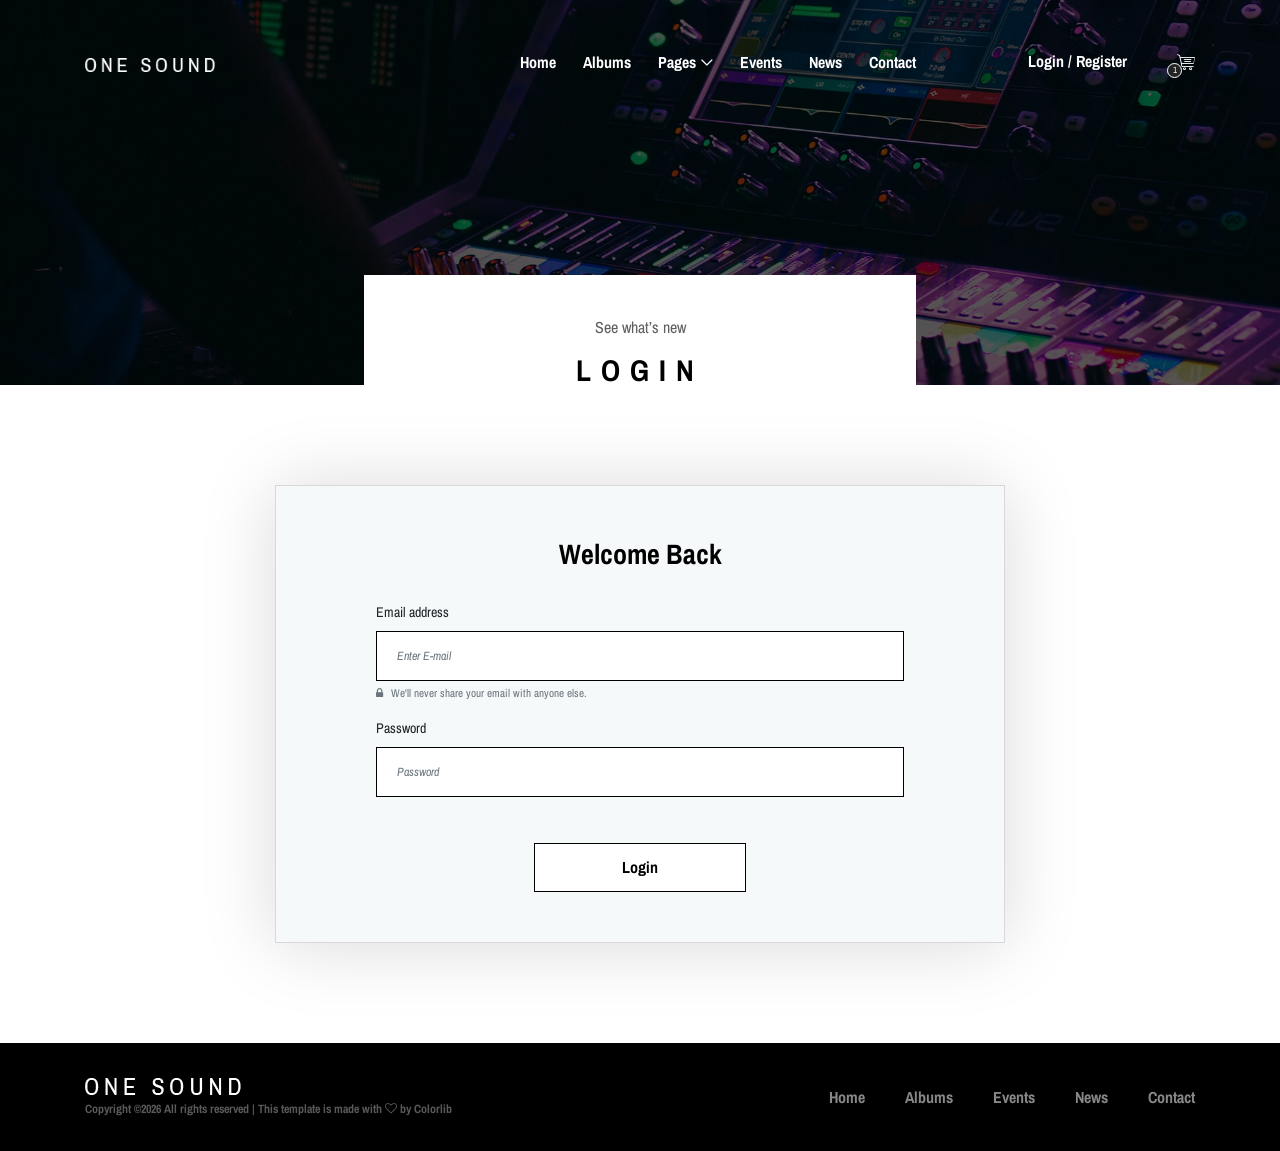
<file: login.html>
<!DOCTYPE html>
<html lang="en">

<head>
    <meta charset="UTF-8">
    <meta name="description" content="">
    <meta http-equiv="X-UA-Compatible" content="IE=edge">
    <meta name="viewport" content="width=device-width, initial-scale=1, shrink-to-fit=no">
    <!-- The above 4 meta tags *must* come first in the head; any other head content must come *after* these tags -->

    <!-- Title -->
    <title>One Music - Modern Music HTML5 Template</title>

    <!-- Favicon -->
    <link rel="icon" href="img/core-img/favicon.ico">

    <!-- Stylesheet -->
    <link rel="stylesheet" href="style.css">

</head>

<body>
    <!-- Preloader -->
    <div class="preloader d-flex align-items-center justify-content-center">
        <div class="lds-ellipsis">
            <div></div>
            <div></div>
            <div></div>
            <div></div>
        </div>
    </div>

    <!-- ##### Header Area Start ##### -->
    <header class="header-area">
        <!-- Navbar Area -->
        <div class="oneMusic-main-menu">
            <div class="classy-nav-container breakpoint-off">
                <div class="container">
                    <!-- Menu -->
                    <nav class="classy-navbar justify-content-between" id="oneMusicNav">

                        <!-- Nav brand -->
                        <a href="index.html" class="nav-brand"><img src="img/core-img/logo.png" alt=""></a>

                        <!-- Navbar Toggler -->
                        <div class="classy-navbar-toggler">
                            <span class="navbarToggler"><span></span><span></span><span></span></span>
                        </div>

                        <!-- Menu -->
                        <div class="classy-menu">

                            <!-- Close Button -->
                            <div class="classycloseIcon">
                                <div class="cross-wrap"><span class="top"></span><span class="bottom"></span></div>
                            </div>

                            <!-- Nav Start -->
                            <div class="classynav">
                                <ul>
                                    <li><a href="index.html">Home</a></li>
                                    <li><a href="albums-store.html">Albums</a></li>
                                    <li><a href="#">Pages</a>
                                        <ul class="dropdown">
                                            <li><a href="index.html">Home</a></li>
                                            <li><a href="albums-store.html">Albums</a></li>
                                            <li><a href="event.html">Events</a></li>
                                            <li><a href="blog.html">News</a></li>
                                            <li><a href="contact.html">Contact</a></li>
                                            <li><a href="elements.html">Elements</a></li>
                                            <li><a href="login.html">Login</a></li>
                                            <li><a href="#">Dropdown</a>
                                                <ul class="dropdown">
                                                    <li><a href="#">Even Dropdown</a></li>
                                                    <li><a href="#">Even Dropdown</a></li>
                                                    <li><a href="#">Even Dropdown</a></li>
                                                    <li><a href="#">Even Dropdown</a>
                                                        <ul class="dropdown">
                                                            <li><a href="#">Deeply Dropdown</a></li>
                                                            <li><a href="#">Deeply Dropdown</a></li>
                                                            <li><a href="#">Deeply Dropdown</a></li>
                                                            <li><a href="#">Deeply Dropdown</a></li>
                                                            <li><a href="#">Deeply Dropdown</a></li>
                                                        </ul>
                                                    </li>
                                                    <li><a href="#">Even Dropdown</a></li>
                                                </ul>
                                            </li>
                                        </ul>
                                    </li>
                                    <li><a href="event.html">Events</a></li>
                                    <li><a href="blog.html">News</a></li>
                                    <li><a href="contact.html">Contact</a></li>
                                </ul>

                                <!-- Login/Register & Cart Button -->
                                <div class="login-register-cart-button d-flex align-items-center">
                                    <!-- Login/Register -->
                                    <div class="login-register-btn mr-50">
                                        <a href="login.html" id="loginBtn">Login / Register</a>
                                    </div>

                                    <!-- Cart Button -->
                                    <div class="cart-btn">
                                        <p><span class="icon-shopping-cart"></span> <span class="quantity">1</span></p>
                                    </div>
                                </div>
                            </div>
                            <!-- Nav End -->

                        </div>
                    </nav>
                </div>
            </div>
        </div>
    </header>
    <!-- ##### Header Area End ##### -->

    <!-- ##### Breadcumb Area Start ##### -->
    <section class="breadcumb-area bg-img bg-overlay" style="background-image: url(img/bg-img/breadcumb3.jpg);">
        <div class="bradcumbContent">
            <p>See what’s new</p>
            <h2>Login</h2>
        </div>
    </section>
    <!-- ##### Breadcumb Area End ##### -->

    <!-- ##### Login Area Start ##### -->
    <section class="login-area section-padding-100">
        <div class="container">
            <div class="row justify-content-center">
                <div class="col-12 col-lg-8">
                    <div class="login-content">
                        <h3>Welcome Back</h3>
                        <!-- Login Form -->
                        <div class="login-form">
                            <form action="#" method="post">
                                <div class="form-group">
                                    <label for="exampleInputEmail1">Email address</label>
                                    <input type="email" class="form-control" id="exampleInputEmail1" aria-describedby="emailHelp" placeholder="Enter E-mail">
                                    <small id="emailHelp" class="form-text text-muted"><i class="fa fa-lock mr-2"></i>We'll never share your email with anyone else.</small>
                                </div>
                                <div class="form-group">
                                    <label for="exampleInputPassword1">Password</label>
                                    <input type="password" class="form-control" id="exampleInputPassword1" placeholder="Password">
                                </div>
                                <button type="submit" class="btn oneMusic-btn mt-30">Login</button>
                            </form>
                        </div>
                    </div>
                </div>
            </div>
        </div>
    </section>
    <!-- ##### Login Area End ##### -->

    <!-- ##### Footer Area Start ##### -->
    <footer class="footer-area">
        <div class="container">
            <div class="row d-flex flex-wrap align-items-center">
                <div class="col-12 col-md-6">
                    <a href="#"><img src="img/core-img/logo.png" alt=""></a>
                    <p class="copywrite-text"><a href="#"><!-- Link back to Colorlib can't be removed. Template is licensed under CC BY 3.0. -->
Copyright &copy;<script>document.write(new Date().getFullYear());</script> All rights reserved | This template is made with <i class="fa fa-heart-o" aria-hidden="true"></i> by <a href="https://colorlib.com" target="_blank">Colorlib</a>
<!-- Link back to Colorlib can't be removed. Template is licensed under CC BY 3.0. --></p>
                </div>

                <div class="col-12 col-md-6">
                    <div class="footer-nav">
                        <ul>
                            <li><a href="#">Home</a></li>
                            <li><a href="#">Albums</a></li>
                            <li><a href="#">Events</a></li>
                            <li><a href="#">News</a></li>
                            <li><a href="#">Contact</a></li>
                        </ul>
                    </div>
                </div>
            </div>
        </div>
    </footer>
    <!-- ##### Footer Area Start ##### -->

    <!-- ##### All Javascript Script ##### -->
    <!-- jQuery-2.2.4 js -->
    <script src="js/jquery/jquery-2.2.4.min.js"></script>
    <!-- Popper js -->
    <script src="js/bootstrap/popper.min.js"></script>
    <!-- Bootstrap js -->
    <script src="js/bootstrap/bootstrap.min.js"></script>
    <!-- All Plugins js -->
    <script src="js/plugins/plugins.js"></script>
    <!-- Active js -->
    <script src="js/active.js"></script>
</body>

</html>
</file>
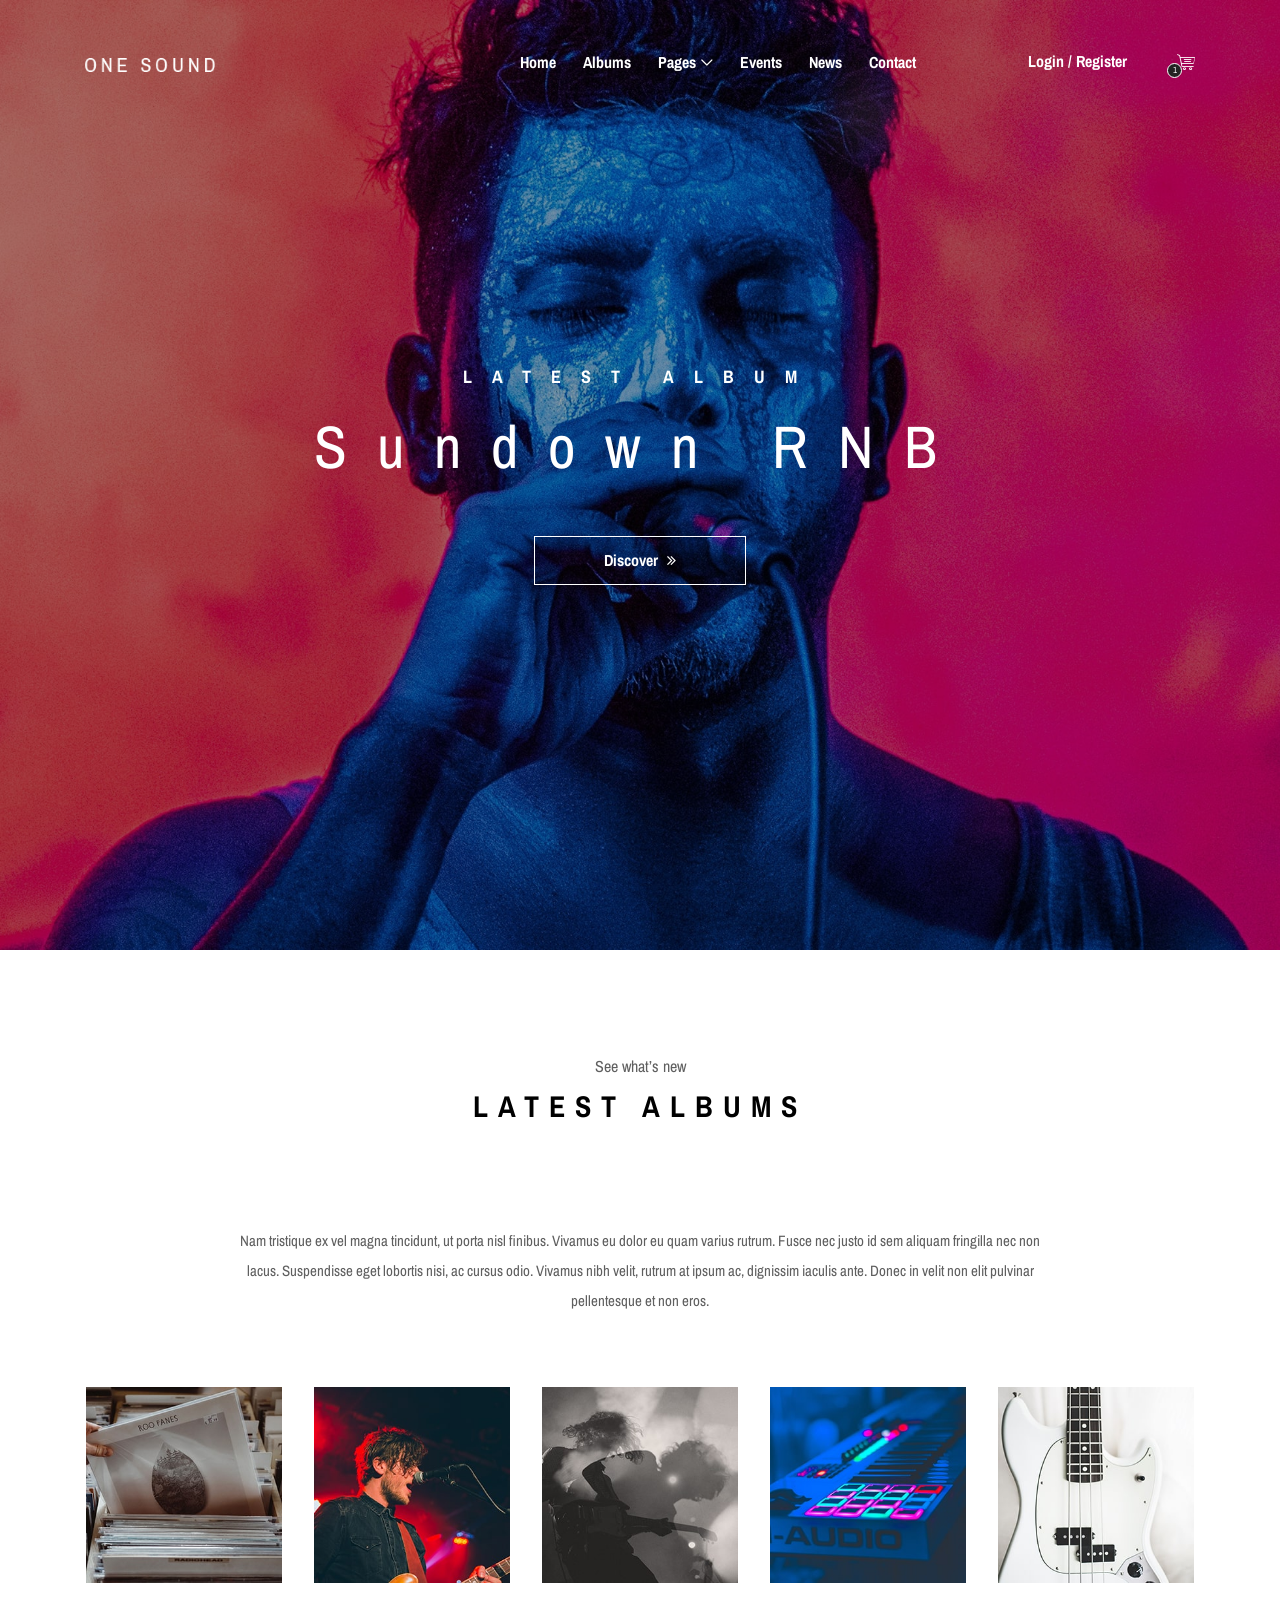
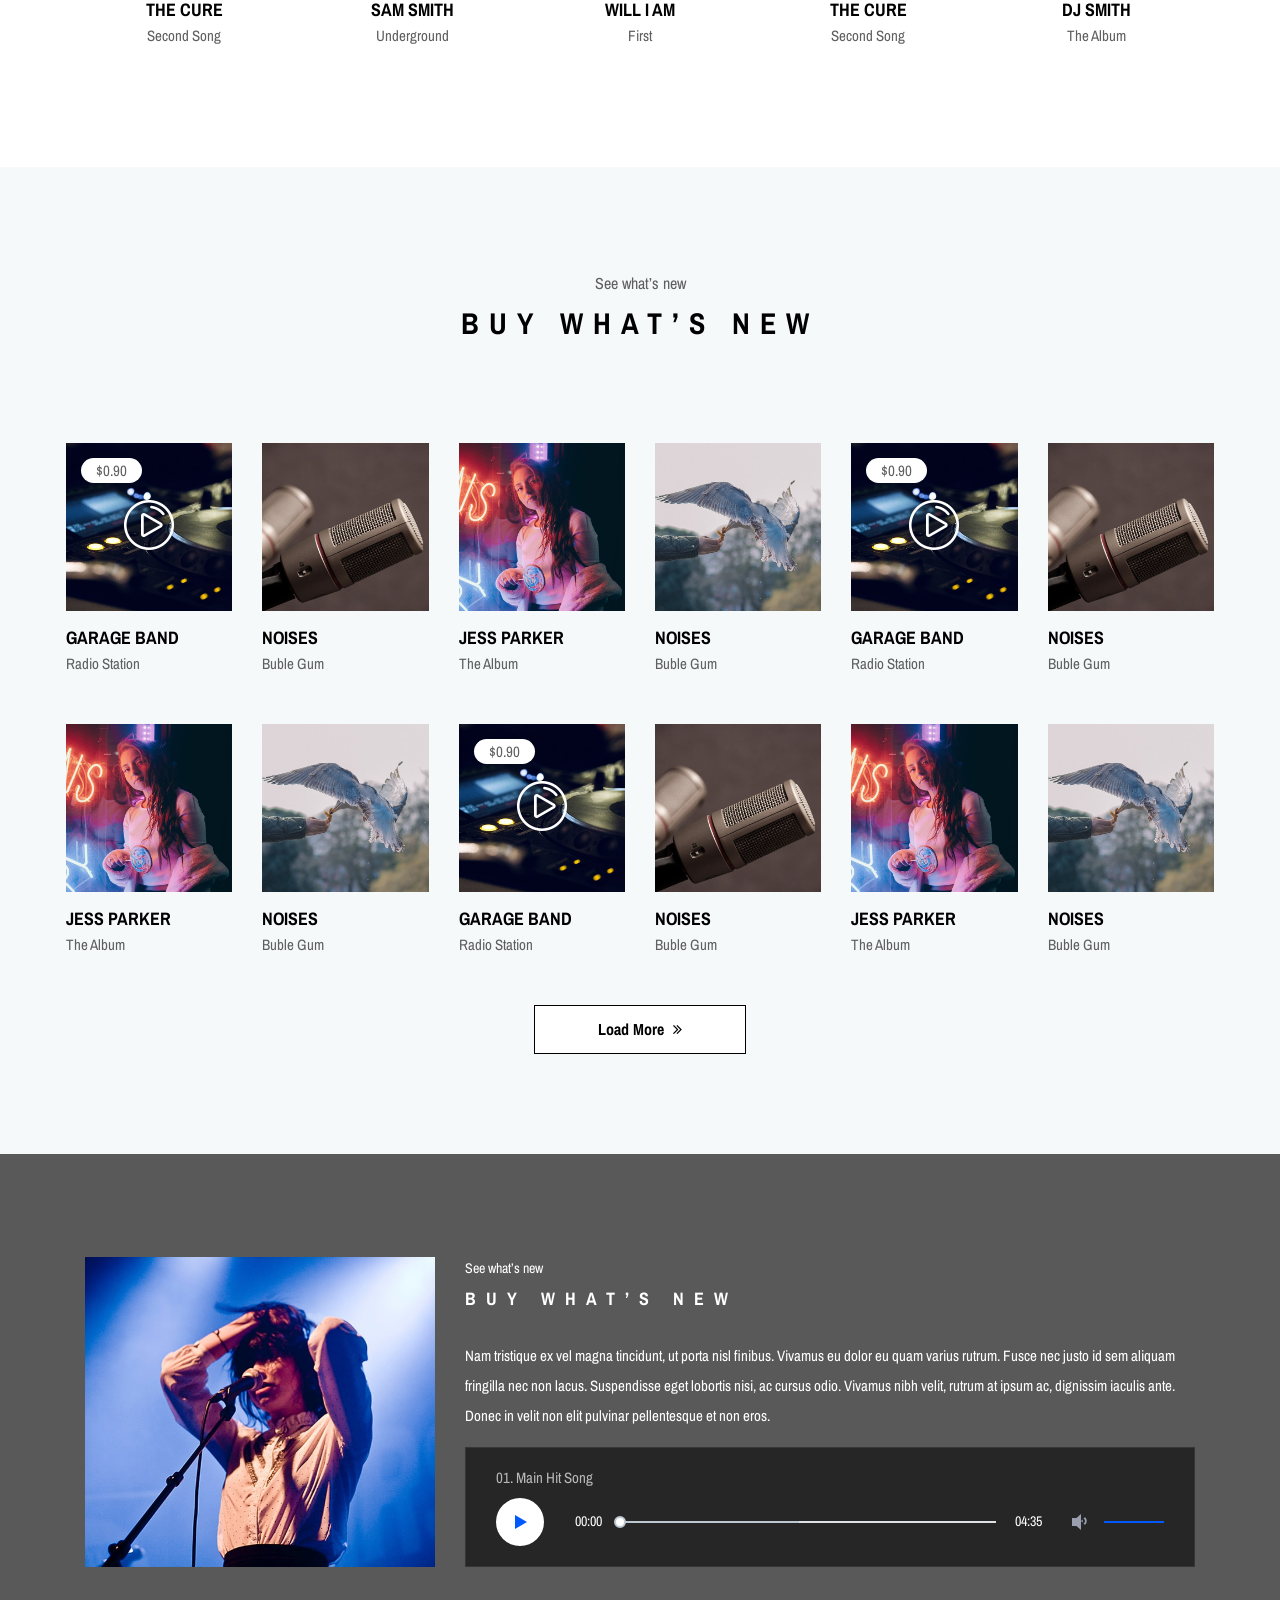
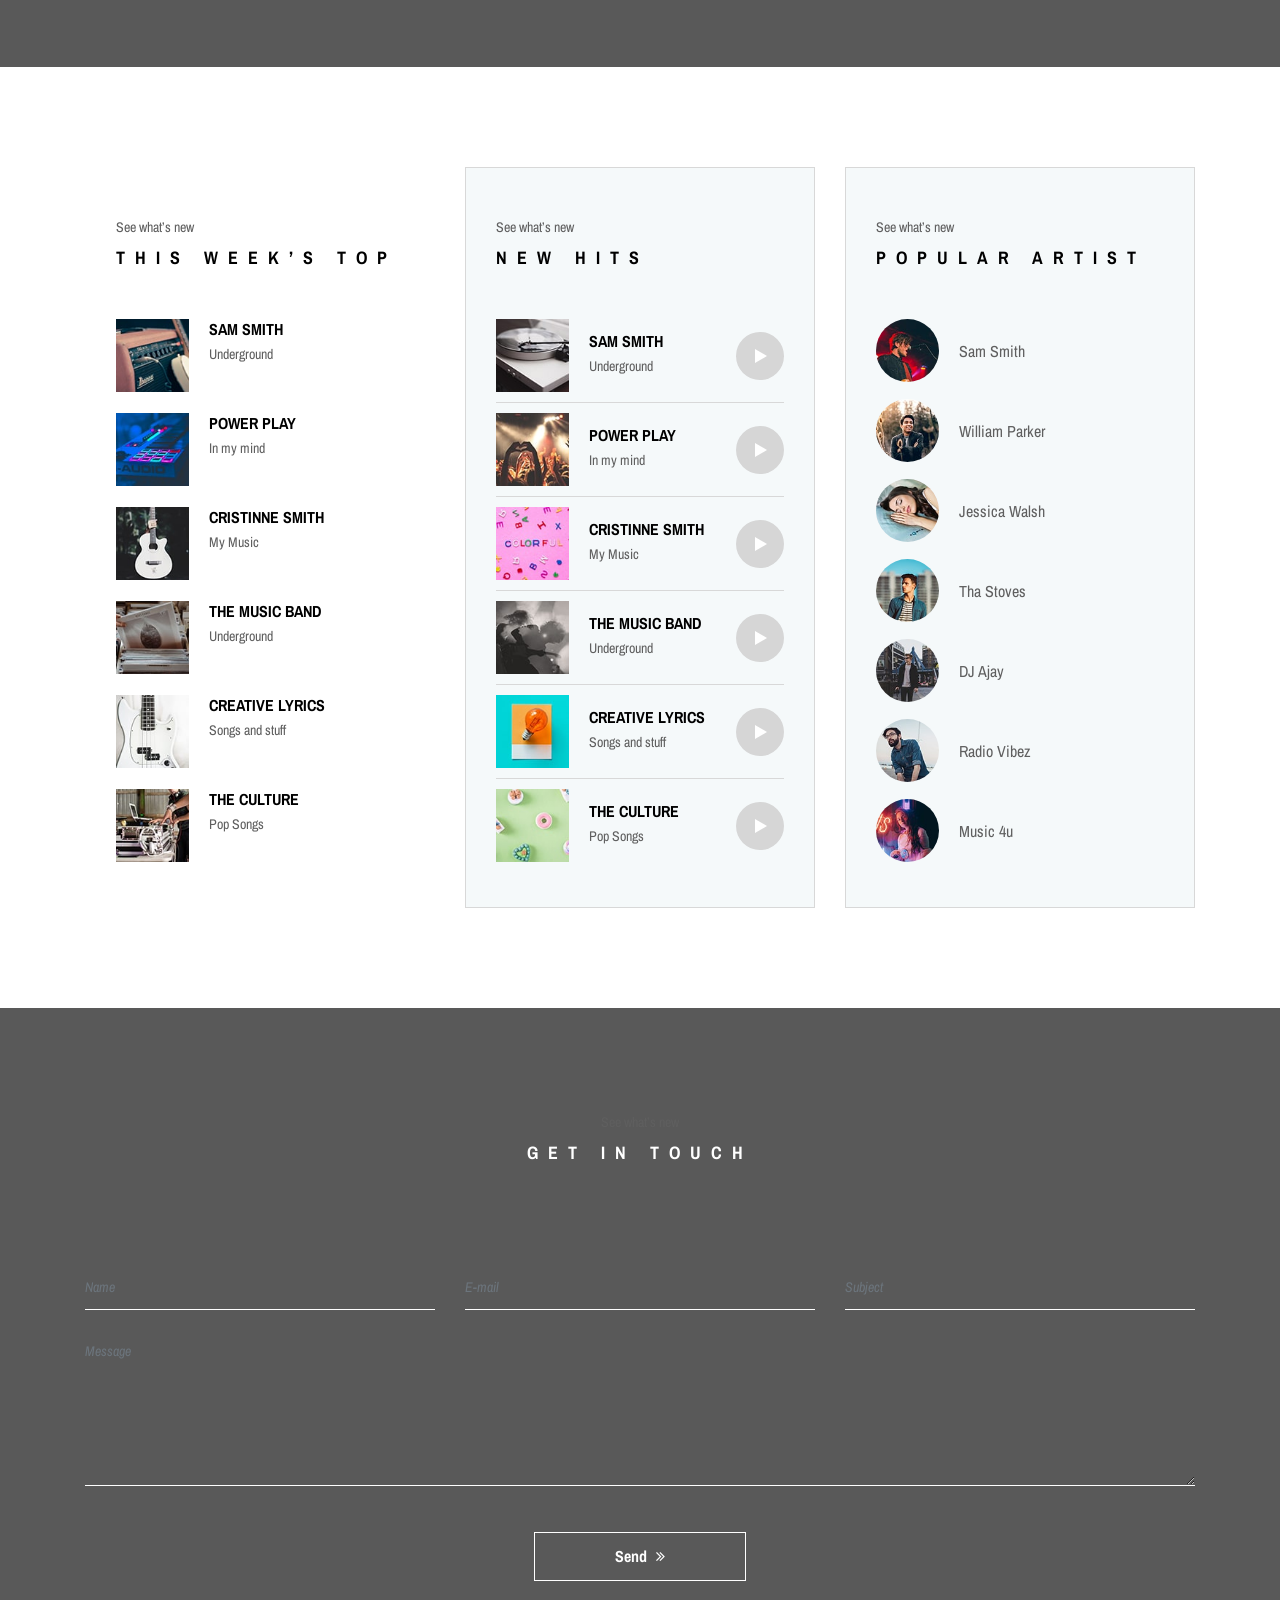
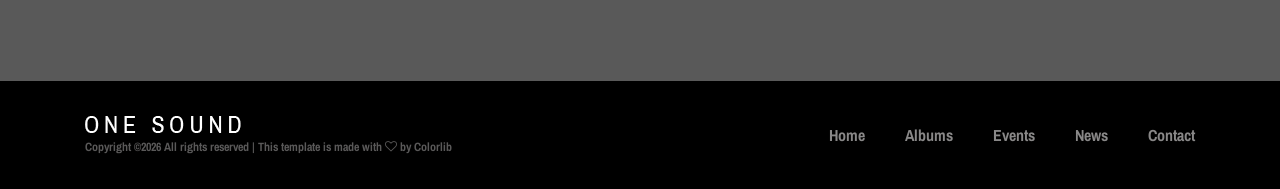
<file: sample.html>
<!DOCTYPE html>
<html lang="en">

<head>
    <meta charset="UTF-8">
    <meta name="description" content="">
    <meta http-equiv="X-UA-Compatible" content="IE=edge">
    <meta name="viewport" content="width=device-width, initial-scale=1, shrink-to-fit=no">
    <!-- The above 4 meta tags *must* come first in the head; any other head content must come *after* these tags -->

    <!-- Title -->
    <title>One Music - Modern Music HTML5 Template</title>

    <!-- Favicon -->
    <link rel="icon" href="img/core-img/favicon.ico">

    <!-- Stylesheet -->
    <link rel="stylesheet" href="style.css">

</head>

<body>
    <!-- Preloader -->
    <div class="preloader d-flex align-items-center justify-content-center">
        <div class="lds-ellipsis">
            <div></div>
            <div></div>
            <div></div>
            <div></div>
        </div>
    </div>

    <!-- ##### Header Area Start ##### -->
    <header class="header-area">
        <!-- Navbar Area -->
        <div class="oneMusic-main-menu">
            <div class="classy-nav-container breakpoint-off">
                <div class="container">
                    <!-- Menu -->
                    <nav class="classy-navbar justify-content-between" id="oneMusicNav">

                        <!-- Nav brand -->
                        <a href="index.html" class="nav-brand"><img src="img/core-img/logo.png" alt=""></a>

                        <!-- Navbar Toggler -->
                        <div class="classy-navbar-toggler">
                            <span class="navbarToggler"><span></span><span></span><span></span></span>
                        </div>

                        <!-- Menu -->
                        <div class="classy-menu">

                            <!-- Close Button -->
                            <div class="classycloseIcon">
                                <div class="cross-wrap"><span class="top"></span><span class="bottom"></span></div>
                            </div>

                            <!-- Nav Start -->
                            <div class="classynav">
                                <ul>
                                    <li><a href="index.html">Home</a></li>
                                    <li><a href="albums-store.html">Albums</a></li>
                                    <li><a href="#">Pages</a>
                                        <ul class="dropdown">
                                            <li><a href="index.html">Home</a></li>
                                            <li><a href="albums-store.html">Albums</a></li>
                                            <li><a href="event.html">Events</a></li>
                                            <li><a href="blog.html">News</a></li>
                                            <li><a href="contact.html">Contact</a></li>
                                            <li><a href="elements.html">Elements</a></li>
                                            <li><a href="login.html">Login</a></li>
                                            <li><a href="#">Dropdown</a>
                                                <ul class="dropdown">
                                                    <li><a href="#">Even Dropdown</a></li>
                                                    <li><a href="#">Even Dropdown</a></li>
                                                    <li><a href="#">Even Dropdown</a></li>
                                                    <li><a href="#">Even Dropdown</a>
                                                        <ul class="dropdown">
                                                            <li><a href="#">Deeply Dropdown</a></li>
                                                            <li><a href="#">Deeply Dropdown</a></li>
                                                            <li><a href="#">Deeply Dropdown</a></li>
                                                            <li><a href="#">Deeply Dropdown</a></li>
                                                            <li><a href="#">Deeply Dropdown</a></li>
                                                        </ul>
                                                    </li>
                                                    <li><a href="#">Even Dropdown</a></li>
                                                </ul>
                                            </li>
                                        </ul>
                                    </li>
                                    <li><a href="event.html">Events</a></li>
                                    <li><a href="blog.html">News</a></li>
                                    <li><a href="contact.html">Contact</a></li>
                                </ul>

                                <!-- Login/Register & Cart Button -->
                                <div class="login-register-cart-button d-flex align-items-center">
                                    <!-- Login/Register -->
                                    <div class="login-register-btn mr-50">
                                        <a href="login.html" id="loginBtn">Login / Register</a>
                                    </div>

                                    <!-- Cart Button -->
                                    <div class="cart-btn">
                                        <p><span class="icon-shopping-cart"></span> <span class="quantity">1</span></p>
                                    </div>
                                </div>
                            </div>
                            <!-- Nav End -->

                        </div>
                    </nav>
                </div>
            </div>
        </div>
    </header>
    <!-- ##### Header Area End ##### -->

    <!-- ##### Hero Area Start ##### -->
    <section class="hero-area">
        <div class="hero-slides owl-carousel">
            <!-- Single Hero Slide -->
            <div class="single-hero-slide d-flex align-items-center justify-content-center">
                <!-- Slide Img -->
                <div class="slide-img bg-img" style="background-image: url(img/bg-img/bg-1.jpg);"></div>
                <!-- Slide Content -->
                <div class="container">
                    <div class="row">
                        <div class="col-12">
                            <div class="hero-slides-content text-center">
                                <h6 data-animation="fadeInUp" data-delay="100ms">Latest album</h6>
                                <h2 data-animation="fadeInUp" data-delay="300ms">Sundown RNB <span>Sundown RNB</span></h2>
                                <a data-animation="fadeInUp" data-delay="500ms" href="#" class="btn oneMusic-btn mt-50">Discover <i class="fa fa-angle-double-right"></i></a>
                            </div>
                        </div>
                    </div>
                </div>
            </div>

            <!-- Single Hero Slide -->
            <div class="single-hero-slide d-flex align-items-center justify-content-center">
                <!-- Slide Img -->
                <div class="slide-img bg-img" style="background-image: url(img/bg-img/bg-2.jpg);"></div>
                <!-- Slide Content -->
                <div class="container">
                    <div class="row">
                        <div class="col-12">
                            <div class="hero-slides-content text-center">
                                <h6 data-animation="fadeInUp" data-delay="100ms">Latest album</h6>
                                <h2 data-animation="fadeInUp" data-delay="300ms">Sundown RNB <span>Sundown RNB</span></h2>
                                <a data-animation="fadeInUp" data-delay="500ms" href="#" class="btn oneMusic-btn mt-50">Discover <i class="fa fa-angle-double-right"></i></a>
                            </div>
                        </div>
                    </div>
                </div>
            </div>
        </div>
    </section>
    <!-- ##### Hero Area End ##### -->

    <!-- ##### Latest Albums Area Start ##### -->
    <section class="latest-albums-area section-padding-100">
        <div class="container">
            <div class="row">
                <div class="col-12">
                    <div class="section-heading style-2">
                        <p>See what’s new</p>
                        <h2>Latest Albums</h2>
                    </div>
                </div>
            </div>
            <div class="row justify-content-center">
                <div class="col-12 col-lg-9">
                    <div class="ablums-text text-center mb-70">
                        <p>Nam tristique ex vel magna tincidunt, ut porta nisl finibus. Vivamus eu dolor eu quam varius rutrum. Fusce nec justo id sem aliquam fringilla nec non lacus. Suspendisse eget lobortis nisi, ac cursus odio. Vivamus nibh velit, rutrum at ipsum ac, dignissim iaculis ante. Donec in velit non elit pulvinar pellentesque et non eros.</p>
                    </div>
                </div>
            </div>

            <div class="row">
                <div class="col-12">
                    <div class="albums-slideshow owl-carousel">
                        <!-- Single Album -->
                        <div class="single-album">
                            <img src="img/bg-img/a1.jpg" alt="">
                            <div class="album-info">
                                <a href="#">
                                    <h5>The Cure</h5>
                                </a>
                                <p>Second Song</p>
                            </div>
                        </div>

                        <!-- Single Album -->
                        <div class="single-album">
                            <img src="img/bg-img/a2.jpg" alt="">
                            <div class="album-info">
                                <a href="#">
                                    <h5>Sam Smith</h5>
                                </a>
                                <p>Underground</p>
                            </div>
                        </div>

                        <!-- Single Album -->
                        <div class="single-album">
                            <img src="img/bg-img/a3.jpg" alt="">
                            <div class="album-info">
                                <a href="#">
                                    <h5>Will I am</h5>
                                </a>
                                <p>First</p>
                            </div>
                        </div>

                        <!-- Single Album -->
                        <div class="single-album">
                            <img src="img/bg-img/a4.jpg" alt="">
                            <div class="album-info">
                                <a href="#">
                                    <h5>The Cure</h5>
                                </a>
                                <p>Second Song</p>
                            </div>
                        </div>

                        <!-- Single Album -->
                        <div class="single-album">
                            <img src="img/bg-img/a5.jpg" alt="">
                            <div class="album-info">
                                <a href="#">
                                    <h5>DJ SMITH</h5>
                                </a>
                                <p>The Album</p>
                            </div>
                        </div>

                        <!-- Single Album -->
                        <div class="single-album">
                            <img src="img/bg-img/a6.jpg" alt="">
                            <div class="album-info">
                                <a href="#">
                                    <h5>The Ustopable</h5>
                                </a>
                                <p>Unplugged</p>
                            </div>
                        </div>

                        <!-- Single Album -->
                        <div class="single-album">
                            <img src="img/bg-img/a7.jpg" alt="">
                            <div class="album-info">
                                <a href="#">
                                    <h5>Beyonce</h5>
                                </a>
                                <p>Songs</p>
                            </div>
                        </div>
                    </div>
                </div>
            </div>
        </div>
    </section>
    <!-- ##### Latest Albums Area End ##### -->

    <!-- ##### Buy Now Area Start ##### -->
    <section class="oneMusic-buy-now-area has-fluid bg-gray section-padding-100">
        <div class="container-fluid">
            <div class="row">
                <div class="col-12">
                    <div class="section-heading style-2">
                        <p>See what’s new</p>
                        <h2>Buy What’s New</h2>
                    </div>
                </div>
            </div>

            <div class="row">

                <!-- Single Album Area -->
                <div class="col-12 col-sm-6 col-md-4 col-lg-2">
                    <div class="single-album-area wow fadeInUp" data-wow-delay="100ms">
                        <div class="album-thumb">
                            <img src="img/bg-img/b1.jpg" alt="">
                            <!-- Album Price -->
                            <div class="album-price">
                                <p>$0.90</p>
                            </div>
                            <!-- Play Icon -->
                            <div class="play-icon">
                                <a href="#" class="video--play--btn"><span class="icon-play-button"></span></a>
                            </div>
                        </div>
                        <div class="album-info">
                            <a href="#">
                                <h5>Garage Band</h5>
                            </a>
                            <p>Radio Station</p>
                        </div>
                    </div>
                </div>

                <!-- Single Album Area -->
                <div class="col-12 col-sm-6 col-md-4 col-lg-2">
                    <div class="single-album-area wow fadeInUp" data-wow-delay="200ms">
                        <div class="album-thumb">
                            <img src="img/bg-img/b2.jpg" alt="">
                        </div>
                        <div class="album-info">
                            <a href="#">
                                <h5>Noises</h5>
                            </a>
                            <p>Buble Gum</p>
                        </div>
                    </div>
                </div>

                <!-- Single Album Area -->
                <div class="col-12 col-sm-6 col-md-4 col-lg-2">
                    <div class="single-album-area wow fadeInUp" data-wow-delay="300ms">
                        <div class="album-thumb">
                            <img src="img/bg-img/b3.jpg" alt="">
                        </div>
                        <div class="album-info">
                            <a href="#">
                                <h5>Jess Parker</h5>
                            </a>
                            <p>The Album</p>
                        </div>
                    </div>
                </div>

                <!-- Single Album Area -->
                <div class="col-12 col-sm-6 col-md-4 col-lg-2">
                    <div class="single-album-area wow fadeInUp" data-wow-delay="400ms">
                        <div class="album-thumb">
                            <img src="img/bg-img/b4.jpg" alt="">
                        </div>
                        <div class="album-info">
                            <a href="#">
                                <h5>Noises</h5>
                            </a>
                            <p>Buble Gum</p>
                        </div>
                    </div>
                </div>

                <!-- Single Album Area -->
                <div class="col-12 col-sm-6 col-md-4 col-lg-2">
                    <div class="single-album-area wow fadeInUp" data-wow-delay="500ms">
                        <div class="album-thumb">
                            <img src="img/bg-img/b1.jpg" alt="">
                            <!-- Album Price -->
                            <div class="album-price">
                                <p>$0.90</p>
                            </div>
                            <!-- Play Icon -->
                            <div class="play-icon">
                                <a href="#" class="video--play--btn"><span class="icon-play-button"></span></a>
                            </div>
                        </div>
                        <div class="album-info">
                            <a href="#">
                                <h5>Garage Band</h5>
                            </a>
                            <p>Radio Station</p>
                        </div>
                    </div>
                </div>

                <!-- Single Album Area -->
                <div class="col-12 col-sm-6 col-md-4 col-lg-2">
                    <div class="single-album-area wow fadeInUp" data-wow-delay="600ms">
                        <div class="album-thumb">
                            <img src="img/bg-img/b2.jpg" alt="">
                        </div>
                        <div class="album-info">
                            <a href="#">
                                <h5>Noises</h5>
                            </a>
                            <p>Buble Gum</p>
                        </div>
                    </div>
                </div>

                <!-- Single Album Area -->
                <div class="col-12 col-sm-6 col-md-4 col-lg-2">
                    <div class="single-album-area wow fadeInUp" data-wow-delay="100ms">
                        <div class="album-thumb">
                            <img src="img/bg-img/b3.jpg" alt="">
                        </div>
                        <div class="album-info">
                            <a href="#">
                                <h5>Jess Parker</h5>
                            </a>
                            <p>The Album</p>
                        </div>
                    </div>
                </div>

                <!-- Single Album Area -->
                <div class="col-12 col-sm-6 col-md-4 col-lg-2">
                    <div class="single-album-area wow fadeInUp" data-wow-delay="200ms">
                        <div class="album-thumb">
                            <img src="img/bg-img/b4.jpg" alt="">
                        </div>
                        <div class="album-info">
                            <a href="#">
                                <h5>Noises</h5>
                            </a>
                            <p>Buble Gum</p>
                        </div>
                    </div>
                </div>

                <!-- Single Album Area -->
                <div class="col-12 col-sm-6 col-md-4 col-lg-2">
                    <div class="single-album-area wow fadeInUp" data-wow-delay="300ms">
                        <div class="album-thumb">
                            <img src="img/bg-img/b1.jpg" alt="">
                            <!-- Album Price -->
                            <div class="album-price">
                                <p>$0.90</p>
                            </div>
                            <!-- Play Icon -->
                            <div class="play-icon">
                                <a href="#" class="video--play--btn"><span class="icon-play-button"></span></a>
                            </div>
                        </div>
                        <div class="album-info">
                            <a href="#">
                                <h5>Garage Band</h5>
                            </a>
                            <p>Radio Station</p>
                        </div>
                    </div>
                </div>

                <!-- Single Album Area -->
                <div class="col-12 col-sm-6 col-md-4 col-lg-2">
                    <div class="single-album-area wow fadeInUp" data-wow-delay="400ms">
                        <div class="album-thumb">
                            <img src="img/bg-img/b2.jpg" alt="">
                        </div>
                        <div class="album-info">
                            <a href="#">
                                <h5>Noises</h5>
                            </a>
                            <p>Buble Gum</p>
                        </div>
                    </div>
                </div>

                <!-- Single Album Area -->
                <div class="col-12 col-sm-6 col-md-4 col-lg-2">
                    <div class="single-album-area wow fadeInUp" data-wow-delay="500ms">
                        <div class="album-thumb">
                            <img src="img/bg-img/b3.jpg" alt="">
                        </div>
                        <div class="album-info">
                            <a href="#">
                                <h5>Jess Parker</h5>
                            </a>
                            <p>The Album</p>
                        </div>
                    </div>
                </div>

                <!-- Single Album Area -->
                <div class="col-12 col-sm-6 col-md-4 col-lg-2">
                    <div class="single-album-area wow fadeInUp" data-wow-delay="600ms">
                        <div class="album-thumb">
                            <img src="img/bg-img/b4.jpg" alt="">
                        </div>
                        <div class="album-info">
                            <a href="#">
                                <h5>Noises</h5>
                            </a>
                            <p>Buble Gum</p>
                        </div>
                    </div>
                </div>

            </div>

            <div class="row">
                <div class="col-12">
                    <div class="load-more-btn text-center wow fadeInUp" data-wow-delay="300ms">
                        <a href="#" class="btn oneMusic-btn">Load More <i class="fa fa-angle-double-right"></i></a>
                    </div>
                </div>
            </div>
        </div>
    </section>
    <!-- ##### Buy Now Area End ##### -->

    <!-- ##### Featured Artist Area Start ##### -->
    <section class="featured-artist-area section-padding-100 bg-img bg-overlay bg-fixed" style="background-image: url(img/bg-img/bg-4.jpg);">
        <div class="container">
            <div class="row align-items-end">
                <div class="col-12 col-md-5 col-lg-4">
                    <div class="featured-artist-thumb">
                        <img src="img/bg-img/fa.jpg" alt="">
                    </div>
                </div>
                <div class="col-12 col-md-7 col-lg-8">
                    <div class="featured-artist-content">
                        <!-- Section Heading -->
                        <div class="section-heading white text-left mb-30">
                            <p>See what’s new</p>
                            <h2>Buy What’s New</h2>
                        </div>
                        <p>Nam tristique ex vel magna tincidunt, ut porta nisl finibus. Vivamus eu dolor eu quam varius rutrum. Fusce nec justo id sem aliquam fringilla nec non lacus. Suspendisse eget lobortis nisi, ac cursus odio. Vivamus nibh velit, rutrum at ipsum ac, dignissim iaculis ante. Donec in velit non elit pulvinar pellentesque et non eros.</p>
                        <div class="song-play-area">
                            <div class="song-name">
                                <p>01. Main Hit Song</p>
                            </div>
                            <audio preload="auto" controls>
                                <source src="audio/dummy-audio.mp3">
                            </audio>
                        </div>
                    </div>
                </div>
            </div>
        </div>
    </section>
    <!-- ##### Featured Artist Area End ##### -->

    <!-- ##### Miscellaneous Area Start ##### -->
    <section class="miscellaneous-area section-padding-100-0">
        <div class="container">
            <div class="row">
                <!-- ***** Weeks Top ***** -->
                <div class="col-12 col-lg-4">
                    <div class="weeks-top-area mb-100">
                        <div class="section-heading text-left mb-50 wow fadeInUp" data-wow-delay="50ms">
                            <p>See what’s new</p>
                            <h2>This week’s top</h2>
                        </div>

                        <!-- Single Top Item -->
                        <div class="single-top-item d-flex wow fadeInUp" data-wow-delay="100ms">
                            <div class="thumbnail">
                                <img src="img/bg-img/wt1.jpg" alt="">
                            </div>
                            <div class="content-">
                                <h6>Sam Smith</h6>
                                <p>Underground</p>
                            </div>
                        </div>

                        <!-- Single Top Item -->
                        <div class="single-top-item d-flex wow fadeInUp" data-wow-delay="150ms">
                            <div class="thumbnail">
                                <img src="img/bg-img/wt2.jpg" alt="">
                            </div>
                            <div class="content-">
                                <h6>Power Play</h6>
                                <p>In my mind</p>
                            </div>
                        </div>

                        <!-- Single Top Item -->
                        <div class="single-top-item d-flex wow fadeInUp" data-wow-delay="200ms">
                            <div class="thumbnail">
                                <img src="img/bg-img/wt3.jpg" alt="">
                            </div>
                            <div class="content-">
                                <h6>Cristinne Smith</h6>
                                <p>My Music</p>
                            </div>
                        </div>

                        <!-- Single Top Item -->
                        <div class="single-top-item d-flex wow fadeInUp" data-wow-delay="250ms">
                            <div class="thumbnail">
                                <img src="img/bg-img/wt4.jpg" alt="">
                            </div>
                            <div class="content-">
                                <h6>The Music Band</h6>
                                <p>Underground</p>
                            </div>
                        </div>

                        <!-- Single Top Item -->
                        <div class="single-top-item d-flex wow fadeInUp" data-wow-delay="300ms">
                            <div class="thumbnail">
                                <img src="img/bg-img/wt5.jpg" alt="">
                            </div>
                            <div class="content-">
                                <h6>Creative Lyrics</h6>
                                <p>Songs and stuff</p>
                            </div>
                        </div>

                        <!-- Single Top Item -->
                        <div class="single-top-item d-flex wow fadeInUp" data-wow-delay="350ms">
                            <div class="thumbnail">
                                <img src="img/bg-img/wt6.jpg" alt="">
                            </div>
                            <div class="content-">
                                <h6>The Culture</h6>
                                <p>Pop Songs</p>
                            </div>
                        </div>

                    </div>
                </div>

                <!-- ***** New Hits Songs ***** -->
                <div class="col-12 col-lg-4">
                    <div class="new-hits-area mb-100">
                        <div class="section-heading text-left mb-50 wow fadeInUp" data-wow-delay="50ms">
                            <p>See what’s new</p>
                            <h2>New Hits</h2>
                        </div>

                        <!-- Single Top Item -->
                        <div class="single-new-item d-flex align-items-center justify-content-between wow fadeInUp" data-wow-delay="100ms">
                            <div class="first-part d-flex align-items-center">
                                <div class="thumbnail">
                                    <img src="img/bg-img/wt7.jpg" alt="">
                                </div>
                                <div class="content-">
                                    <h6>Sam Smith</h6>
                                    <p>Underground</p>
                                </div>
                            </div>
                            <audio preload="auto" controls>
                                <source src="audio/dummy-audio.mp3">
                            </audio>
                        </div>

                        <!-- Single Top Item -->
                        <div class="single-new-item d-flex align-items-center justify-content-between wow fadeInUp" data-wow-delay="150ms">
                            <div class="first-part d-flex align-items-center">
                                <div class="thumbnail">
                                    <img src="img/bg-img/wt8.jpg" alt="">
                                </div>
                                <div class="content-">
                                    <h6>Power Play</h6>
                                    <p>In my mind</p>
                                </div>
                            </div>
                            <audio preload="auto" controls>
                                <source src="audio/dummy-audio.mp3">
                            </audio>
                        </div>

                        <!-- Single Top Item -->
                        <div class="single-new-item d-flex align-items-center justify-content-between wow fadeInUp" data-wow-delay="200ms">
                            <div class="first-part d-flex align-items-center">
                                <div class="thumbnail">
                                    <img src="img/bg-img/wt9.jpg" alt="">
                                </div>
                                <div class="content-">
                                    <h6>Cristinne Smith</h6>
                                    <p>My Music</p>
                                </div>
                            </div>
                            <audio preload="auto" controls>
                                <source src="audio/dummy-audio.mp3">
                            </audio>
                        </div>

                        <!-- Single Top Item -->
                        <div class="single-new-item d-flex align-items-center justify-content-between wow fadeInUp" data-wow-delay="250ms">
                            <div class="first-part d-flex align-items-center">
                                <div class="thumbnail">
                                    <img src="img/bg-img/wt10.jpg" alt="">
                                </div>
                                <div class="content-">
                                    <h6>The Music Band</h6>
                                    <p>Underground</p>
                                </div>
                            </div>
                            <audio preload="auto" controls>
                                <source src="audio/dummy-audio.mp3">
                            </audio>
                        </div>

                        <!-- Single Top Item -->
                        <div class="single-new-item d-flex align-items-center justify-content-between wow fadeInUp" data-wow-delay="300ms">
                            <div class="first-part d-flex align-items-center">
                                <div class="thumbnail">
                                    <img src="img/bg-img/wt11.jpg" alt="">
                                </div>
                                <div class="content-">
                                    <h6>Creative Lyrics</h6>
                                    <p>Songs and stuff</p>
                                </div>
                            </div>
                            <audio preload="auto" controls>
                                <source src="audio/dummy-audio.mp3">
                            </audio>
                        </div>

                        <!-- Single Top Item -->
                        <div class="single-new-item d-flex align-items-center justify-content-between wow fadeInUp" data-wow-delay="350ms">
                            <div class="first-part d-flex align-items-center">
                                <div class="thumbnail">
                                    <img src="img/bg-img/wt12.jpg" alt="">
                                </div>
                                <div class="content-">
                                    <h6>The Culture</h6>
                                    <p>Pop Songs</p>
                                </div>
                            </div>
                            <audio preload="auto" controls>
                                <source src="audio/dummy-audio.mp3">
                            </audio>
                        </div>
                    </div>
                </div>

                <!-- ***** Popular Artists ***** -->
                <div class="col-12 col-lg-4">
                    <div class="popular-artists-area mb-100">
                        <div class="section-heading text-left mb-50 wow fadeInUp" data-wow-delay="50ms">
                            <p>See what’s new</p>
                            <h2>Popular Artist</h2>
                        </div>

                        <!-- Single Artist -->
                        <div class="single-artists d-flex align-items-center wow fadeInUp" data-wow-delay="100ms">
                            <div class="thumbnail">
                                <img src="img/bg-img/pa1.jpg" alt="">
                            </div>
                            <div class="content-">
                                <p>Sam Smith</p>
                            </div>
                        </div>

                        <!-- Single Artist -->
                        <div class="single-artists d-flex align-items-center wow fadeInUp" data-wow-delay="150ms">
                            <div class="thumbnail">
                                <img src="img/bg-img/pa2.jpg" alt="">
                            </div>
                            <div class="content-">
                                <p>William Parker</p>
                            </div>
                        </div>

                        <!-- Single Artist -->
                        <div class="single-artists d-flex align-items-center wow fadeInUp" data-wow-delay="200ms">
                            <div class="thumbnail">
                                <img src="img/bg-img/pa3.jpg" alt="">
                            </div>
                            <div class="content-">
                                <p>Jessica Walsh</p>
                            </div>
                        </div>

                        <!-- Single Artist -->
                        <div class="single-artists d-flex align-items-center wow fadeInUp" data-wow-delay="250ms">
                            <div class="thumbnail">
                                <img src="img/bg-img/pa4.jpg" alt="">
                            </div>
                            <div class="content-">
                                <p>Tha Stoves</p>
                            </div>
                        </div>

                        <!-- Single Artist -->
                        <div class="single-artists d-flex align-items-center wow fadeInUp" data-wow-delay="300ms">
                            <div class="thumbnail">
                                <img src="img/bg-img/pa5.jpg" alt="">
                            </div>
                            <div class="content-">
                                <p>DJ Ajay</p>
                            </div>
                        </div>

                        <!-- Single Artist -->
                        <div class="single-artists d-flex align-items-center wow fadeInUp" data-wow-delay="350ms">
                            <div class="thumbnail">
                                <img src="img/bg-img/pa6.jpg" alt="">
                            </div>
                            <div class="content-">
                                <p>Radio Vibez</p>
                            </div>
                        </div>

                        <!-- Single Artist -->
                        <div class="single-artists d-flex align-items-center wow fadeInUp" data-wow-delay="400ms">
                            <div class="thumbnail">
                                <img src="img/bg-img/pa7.jpg" alt="">
                            </div>
                            <div class="content-">
                                <p>Music 4u</p>
                            </div>
                        </div>

                    </div>
                </div>
            </div>
        </div>
    </section>
    <!-- ##### Miscellaneous Area End ##### -->

    <!-- ##### Contact Area Start ##### -->
    <section class="contact-area section-padding-100 bg-img bg-overlay bg-fixed has-bg-img" style="background-image: url(img/bg-img/bg-2.jpg);">
        <div class="container">
            <div class="row">
                <div class="col-12">
                    <div class="section-heading white wow fadeInUp" data-wow-delay="100ms">
                        <p>See what’s new</p>
                        <h2>Get In Touch</h2>
                    </div>
                </div>
            </div>

            <div class="row">
                <div class="col-12">
                    <!-- Contact Form Area -->
                    <div class="contact-form-area">
                        <form action="#" method="post">
                            <div class="row">
                                <div class="col-md-6 col-lg-4">
                                    <div class="form-group wow fadeInUp" data-wow-delay="100ms">
                                        <input type="text" class="form-control" id="name" placeholder="Name">
                                    </div>
                                </div>
                                <div class="col-md-6 col-lg-4">
                                    <div class="form-group wow fadeInUp" data-wow-delay="200ms">
                                        <input type="email" class="form-control" id="email" placeholder="E-mail">
                                    </div>
                                </div>
                                <div class="col-lg-4">
                                    <div class="form-group wow fadeInUp" data-wow-delay="300ms">
                                        <input type="text" class="form-control" id="subject" placeholder="Subject">
                                    </div>
                                </div>
                                <div class="col-12">
                                    <div class="form-group wow fadeInUp" data-wow-delay="400ms">
                                        <textarea name="message" class="form-control" id="message" cols="30" rows="10" placeholder="Message"></textarea>
                                    </div>
                                </div>
                                <div class="col-12 text-center wow fadeInUp" data-wow-delay="500ms">
                                    <button class="btn oneMusic-btn mt-30" type="submit">Send <i class="fa fa-angle-double-right"></i></button>
                                </div>
                            </div>
                        </form>
                    </div>
                </div>
            </div>
        </div>
    </section>
    <!-- ##### Contact Area End ##### -->

    <!-- ##### Footer Area Start ##### -->
    <footer class="footer-area">
        <div class="container">
            <div class="row d-flex flex-wrap align-items-center">
                <div class="col-12 col-md-6">
                    <a href="#"><img src="img/core-img/logo.png" alt=""></a>
                    <p class="copywrite-text"><a href="#"><!-- Link back to Colorlib can't be removed. Template is licensed under CC BY 3.0. -->
Copyright &copy;<script>document.write(new Date().getFullYear());</script> All rights reserved | This template is made with <i class="fa fa-heart-o" aria-hidden="true"></i> by <a href="https://colorlib.com" target="_blank">Colorlib</a>
<!-- Link back to Colorlib can't be removed. Template is licensed under CC BY 3.0. --></p>
                </div>

                <div class="col-12 col-md-6">
                    <div class="footer-nav">
                        <ul>
                            <li><a href="#">Home</a></li>
                            <li><a href="#">Albums</a></li>
                            <li><a href="#">Events</a></li>
                            <li><a href="#">News</a></li>
                            <li><a href="#">Contact</a></li>
                        </ul>
                    </div>
                </div>
            </div>
        </div>
    </footer>
    <!-- ##### Footer Area Start ##### -->

    <!-- ##### All Javascript Script ##### -->
    <!-- jQuery-2.2.4 js -->
    <script src="js/jquery/jquery-2.2.4.min.js"></script>
    <!-- Popper js -->
    <script src="js/bootstrap/popper.min.js"></script>
    <!-- Bootstrap js -->
    <script src="js/bootstrap/bootstrap.min.js"></script>
    <!-- All Plugins js -->
    <script src="js/plugins/plugins.js"></script>
    <!-- Active js -->
    <script src="js/active.js"></script>
</body>

</html>
</file>
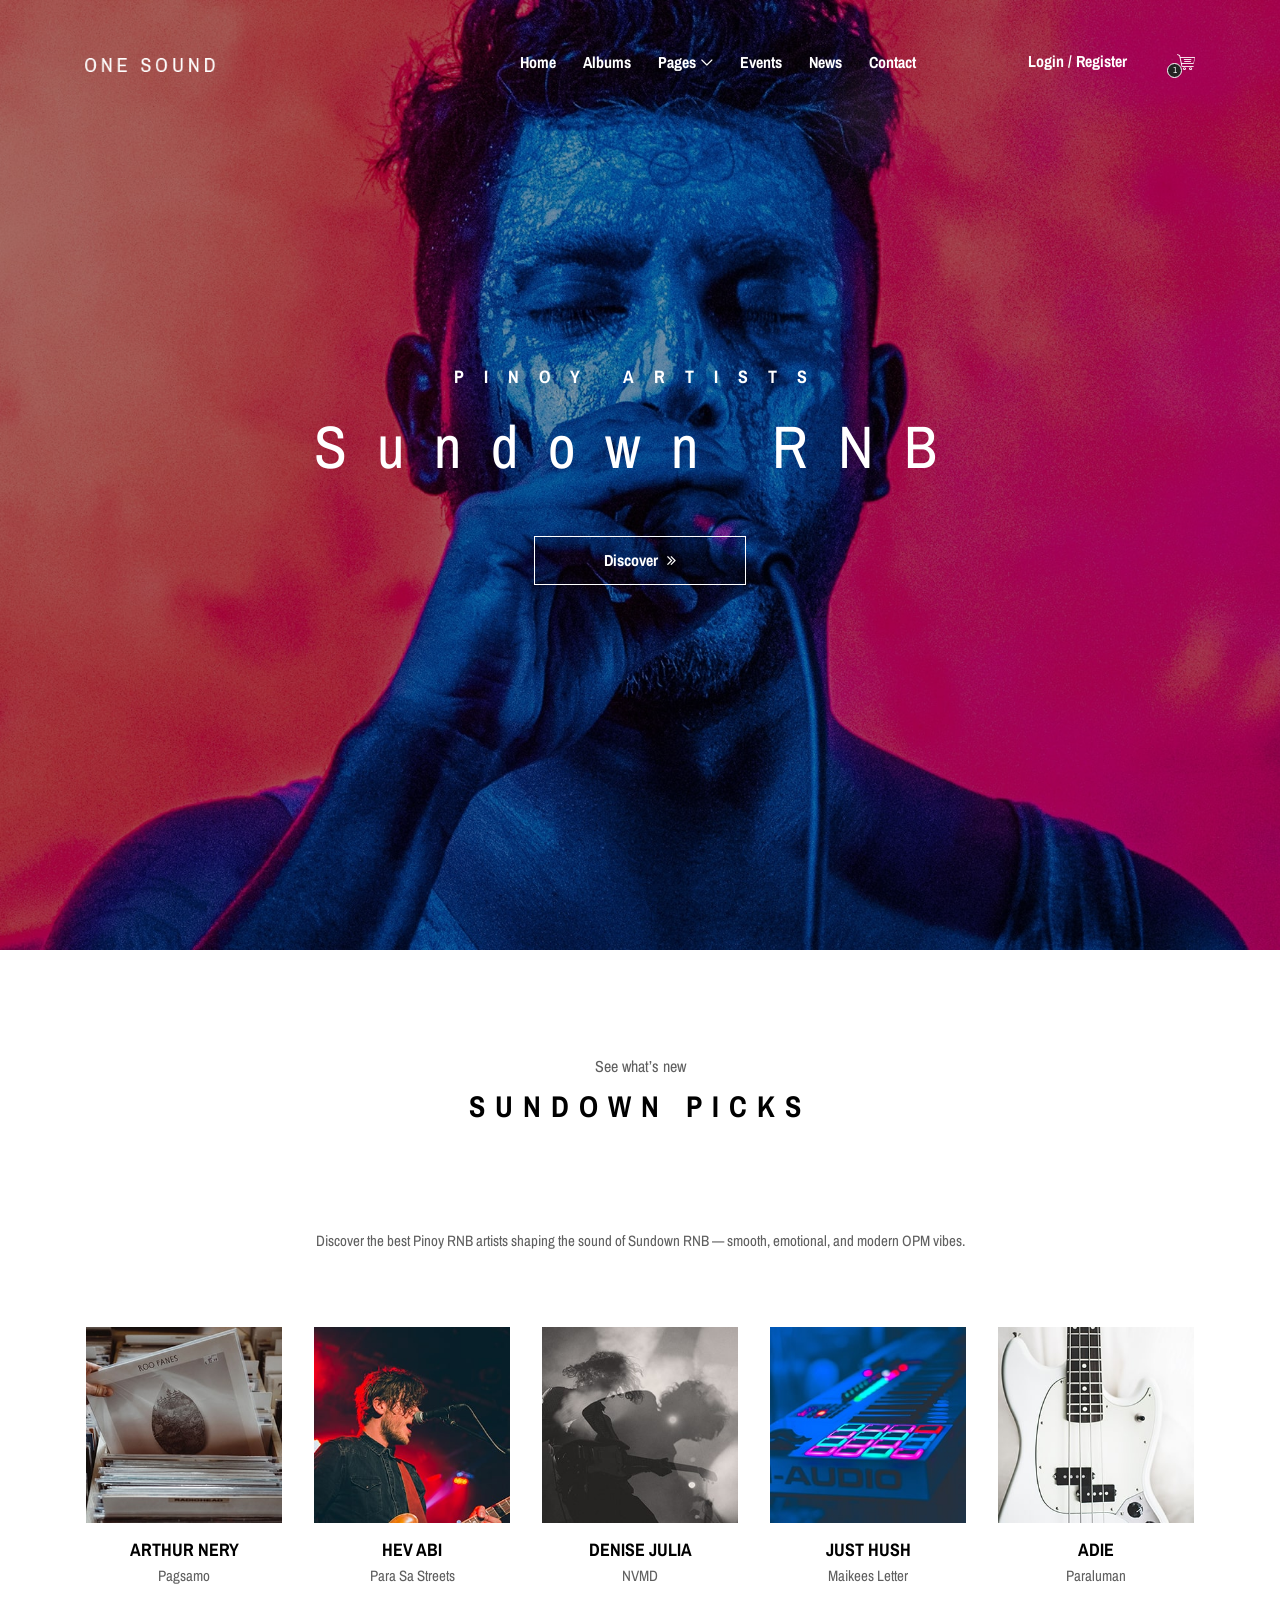
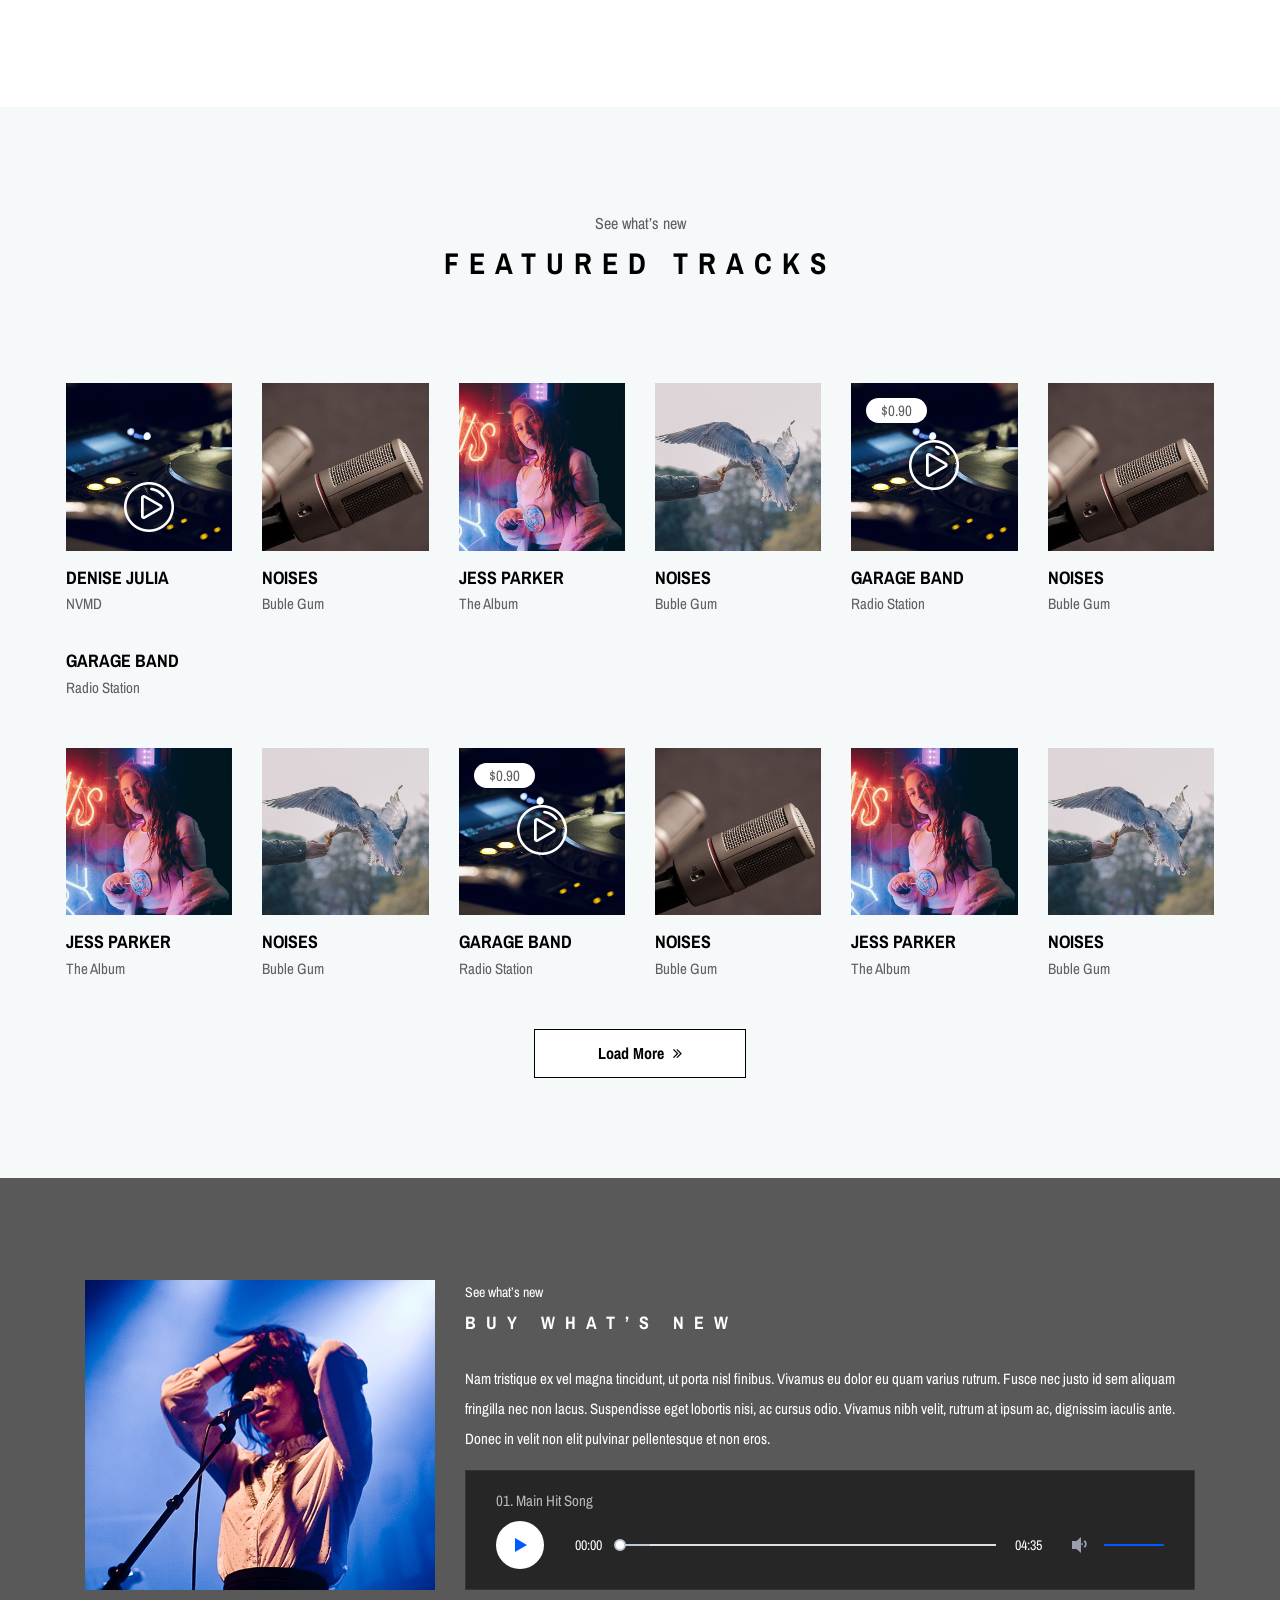
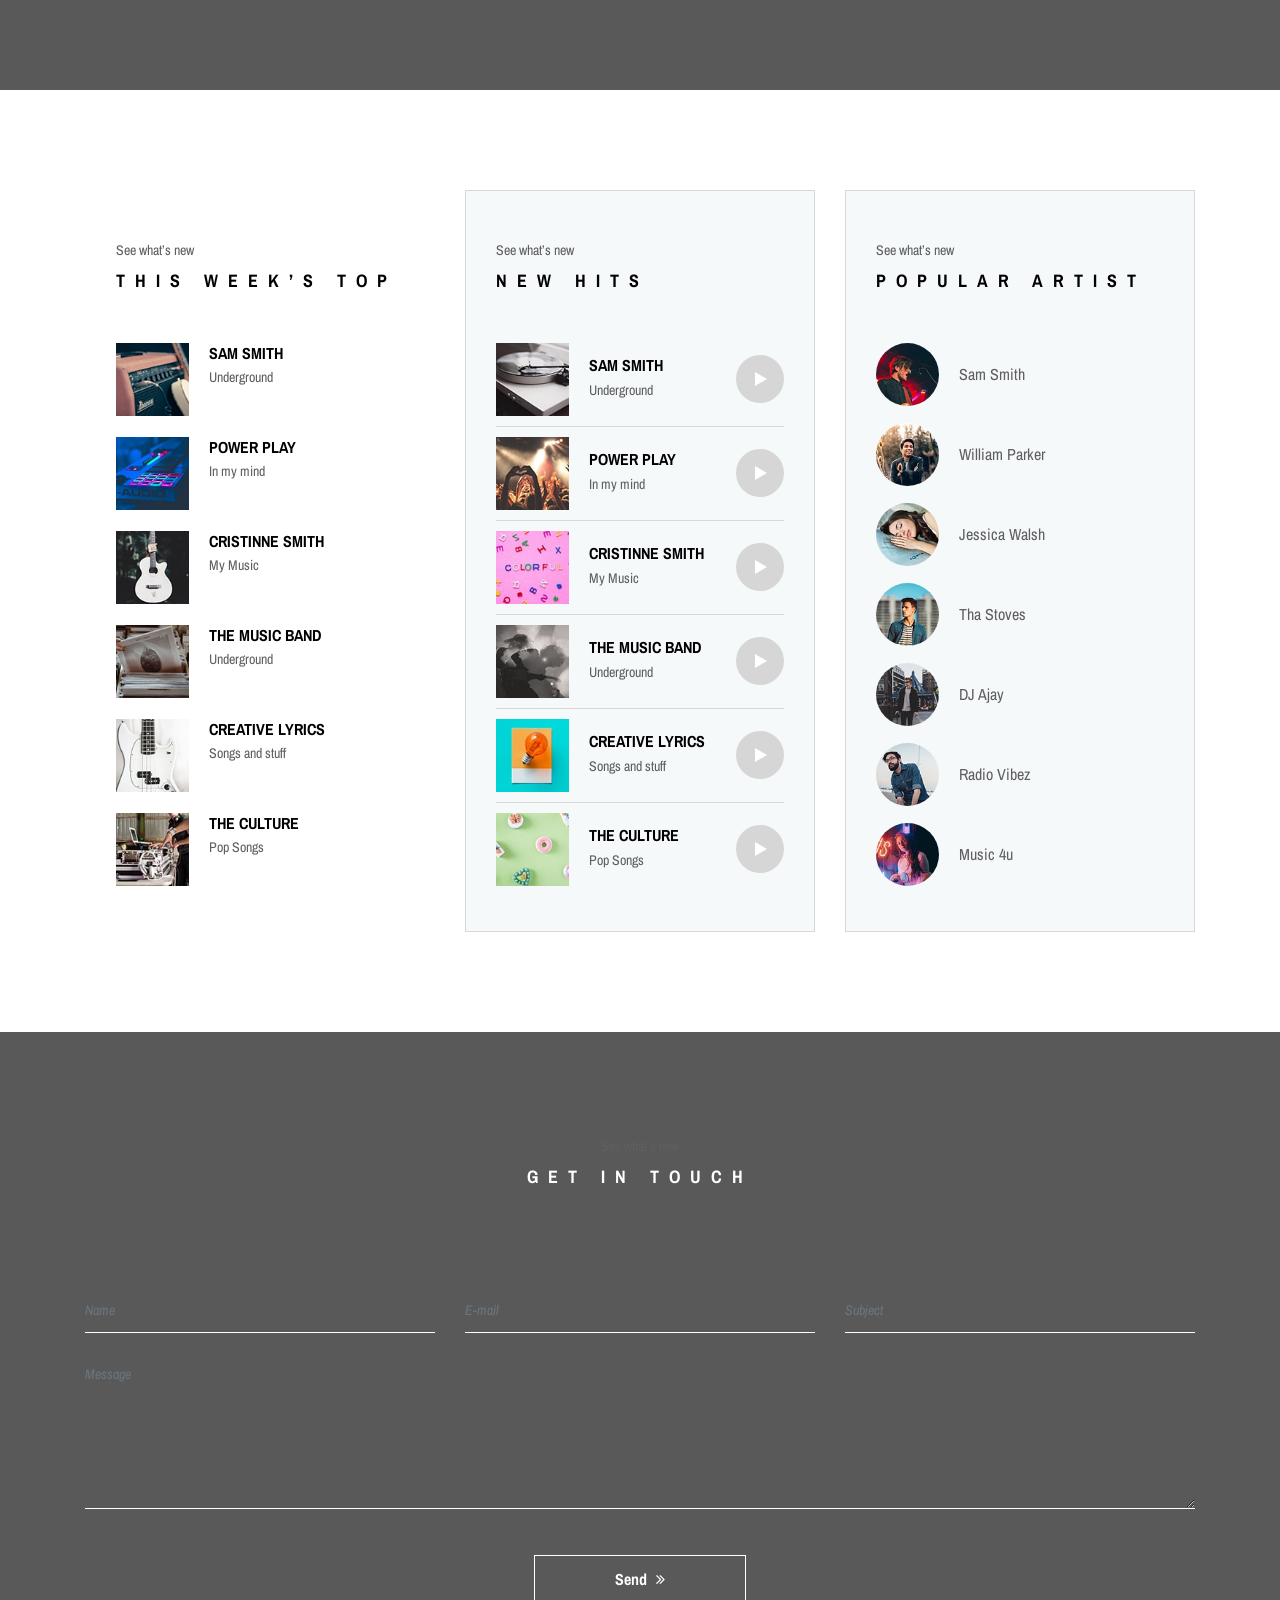
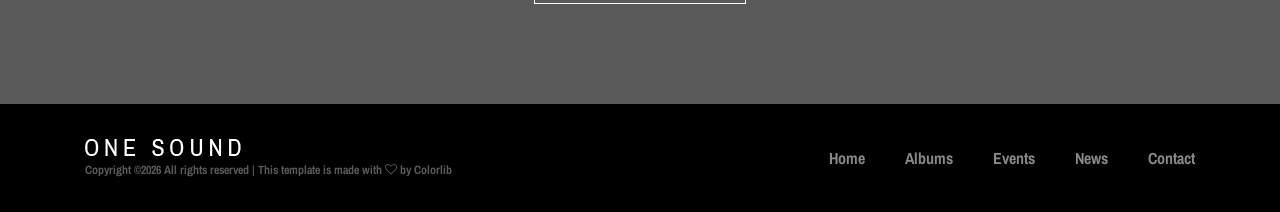
<file: sundownrnb.html>
<!DOCTYPE html>
<html lang="en">

<head>
    <meta charset="UTF-8">
    <meta name="description" content="">
    <meta http-equiv="X-UA-Compatible" content="IE=edge">
    <meta name="viewport" content="width=device-width, initial-scale=1, shrink-to-fit=no">
    <!-- The above 4 meta tags *must* come first in the head; any other head content must come *after* these tags -->

    <!-- Title -->
    <title>One Music - Modern Music HTML5 Template</title>

    <!-- Favicon -->
    <link rel="icon" href="img/core-img/favicon.ico">

    <!-- Stylesheet -->
    <link rel="stylesheet" href="style.css">

</head>

<body>
    <!-- Preloader -->
    <div class="preloader d-flex align-items-center justify-content-center">
        <div class="lds-ellipsis">
            <div></div>
            <div></div>
            <div></div>
            <div></div>
        </div>
    </div>

    <!-- ##### Header Area Start ##### -->
    <header class="header-area">
        <!-- Navbar Area -->
        <div class="oneMusic-main-menu">
            <div class="classy-nav-container breakpoint-off">
                <div class="container">
                    <!-- Menu -->
                    <nav class="classy-navbar justify-content-between" id="oneMusicNav">

                        <!-- Nav brand -->
                        <a href="index.html" class="nav-brand"><img src="img/core-img/logo.png" alt=""></a>

                        <!-- Navbar Toggler -->
                        <div class="classy-navbar-toggler">
                            <span class="navbarToggler"><span></span><span></span><span></span></span>
                        </div>

                        <!-- Menu -->
                        <div class="classy-menu">

                            <!-- Close Button -->
                            <div class="classycloseIcon">
                                <div class="cross-wrap"><span class="top"></span><span class="bottom"></span></div>
                            </div>

                            <!-- Nav Start -->
                            <div class="classynav">
                                <ul>
                                    <li><a href="index.html">Home</a></li>
                                    <li><a href="albums-store.html">Albums</a></li>
                                    <li><a href="#">Pages</a>
                                        <ul class="dropdown">
                                            <li><a href="index.html">Home</a></li>
                                            <li><a href="albums-store.html">Albums</a></li>
                                            <li><a href="event.html">Events</a></li>
                                            <li><a href="blog.html">News</a></li>
                                            <li><a href="contact.html">Contact</a></li>
                                            <li><a href="elements.html">Elements</a></li>
                                            <li><a href="login.html">Login</a></li>
                                            <li><a href="#">Dropdown</a>
                                                <ul class="dropdown">
                                                    <li><a href="#">Even Dropdown</a></li>
                                                    <li><a href="#">Even Dropdown</a></li>
                                                    <li><a href="#">Even Dropdown</a></li>
                                                    <li><a href="#">Even Dropdown</a>
                                                        <ul class="dropdown">
                                                            <li><a href="#">Deeply Dropdown</a></li>
                                                            <li><a href="#">Deeply Dropdown</a></li>
                                                            <li><a href="#">Deeply Dropdown</a></li>
                                                            <li><a href="#">Deeply Dropdown</a></li>
                                                            <li><a href="#">Deeply Dropdown</a></li>
                                                        </ul>
                                                    </li>
                                                    <li><a href="#">Even Dropdown</a></li>
                                                </ul>
                                            </li>
                                        </ul>
                                    </li>
                                    <li><a href="event.html">Events</a></li>
                                    <li><a href="blog.html">News</a></li>
                                    <li><a href="contact.html">Contact</a></li>
                                </ul>

                                <!-- Login/Register & Cart Button -->
                                <div class="login-register-cart-button d-flex align-items-center">
                                    <!-- Login/Register -->
                                    <div class="login-register-btn mr-50">
                                        <a href="login.html" id="loginBtn">Login / Register</a>
                                    </div>

                                    <!-- Cart Button -->
                                    <div class="cart-btn">
                                        <p><span class="icon-shopping-cart"></span> <span class="quantity">1</span></p>
                                    </div>
                                </div>
                            </div>
                            <!-- Nav End -->

                        </div>
                    </nav>
                </div>
            </div>
        </div>
    </header>
    <!-- ##### Header Area End ##### -->

    <!-- ##### Hero Area Start ##### -->
    <section class="hero-area">
        <div class="hero-slides owl-carousel">
            <!-- Single Hero Slide -->
            <div class="single-hero-slide d-flex align-items-center justify-content-center">
                <!-- Slide Img -->
                <div class="slide-img bg-img" style="background-image: url(img/bg-img/bg-1.jpg);"></div>
                <!-- Slide Content -->
                <div class="container">
                    <div class="row">
                        <div class="col-12">
                            <div class="hero-slides-content text-center">
                                <h6 data-animation="fadeInUp" data-delay="100ms">Pinoy Artists</h6>
                                <h2 data-animation="fadeInUp" data-delay="300ms">Sundown RNB <span>Sundown RNB</span></h2>
                                <a data-animation="fadeInUp" data-delay="500ms" href="#" class="btn oneMusic-btn mt-50">Discover <i class="fa fa-angle-double-right"></i></a>
                            </div>
                        </div>
                    </div>
                </div>
            </div>

            <!-- Single Hero Slide -->
            <div class="single-hero-slide d-flex align-items-center justify-content-center">
                <!-- Slide Img -->
                <div class="slide-img bg-img" style="background-image: url(img/bg-img/bg-2.jpg);"></div>
                <!-- Slide Content -->
                <div class="container">
                    <div class="row">
                        <div class="col-12">
                            <div class="hero-slides-content text-center">
                                <h6 data-animation="fadeInUp" data-delay="100ms">Pinoy Artists</h6>
                                <h2 data-animation="fadeInUp" data-delay="300ms">Sundown RNB <span>Sundown RNB</span></h2>
                                <a data-animation="fadeInUp" data-delay="500ms" href="#" class="btn oneMusic-btn mt-50">Discover <i class="fa fa-angle-double-right"></i></a>
                            </div>
                        </div>
                    </div>
                </div>
            </div>
        </div>
    </section>
    <!-- ##### Hero Area End ##### -->

    <!-- ##### Latest Albums Area Start ##### -->
    <section class="latest-albums-area section-padding-100">
        <div class="container">
            <div class="row">
                <div class="col-12">
                    <div class="section-heading style-2">
                        <p>See what’s new</p>
                        <h2>Sundown Picks</h2>
                    </div>
                </div>
            </div>
            <div class="row justify-content-center">
                <div class="col-12 col-lg-9">
                    <div class="ablums-text text-center mb-70">
                        <p>Discover the best Pinoy RNB artists shaping the sound of Sundown RNB — smooth, emotional, and modern OPM vibes.</p>
                    </div>
                </div>
            </div>

            <div class="row">
                <div class="col-12">
                    <div class="albums-slideshow owl-carousel">
                        <!-- Single Album -->
                        <div class="single-album">
                            <img src="img/bg-img/a1.jpg" alt="">
                            <div class="album-info">
                                <a href="#">
                                    <h5>Arthur Nery</h5>
                                </a>
                                <p>Pagsamo</p>
                            </div>
                        </div>

                        <!-- Single Album -->
                        <div class="single-album">
                            <img src="img/bg-img/a2.jpg" alt="">
                            <div class="album-info">
                                <a href="#">
                                    <h5>Hev Abi</h5>
                                </a>
                                <p>Para Sa Streets</p>
                            </div>
                        </div>

                        <!-- Single Album -->
                        <div class="single-album">
                            <img src="img/bg-img/a3.jpg" alt="">
                            <div class="album-info">
                                <a href="#">
                                    <h5>Denise Julia</h5>
                                </a>
                                <p>NVMD</p>
                            </div>
                        </div>

                        <!-- Single Album -->
                        <div class="single-album">
                            <img src="img/bg-img/a4.jpg" alt="">
                            <div class="album-info">
                                <a href="#">
                                    <h5>Just Hush</h5>
                                </a>
                                <p>Maikees Letter</p>
                            </div>
                        </div>

                        <!-- Single Album -->
                        <div class="single-album">
                            <img src="img/bg-img/a5.jpg" alt="">
                            <div class="album-info">
                                <a href="#">
                                    <h5>Adie</h5>
                                </a>
                                <p>Paraluman</p>
                            </div>
                        </div>

                        <!-- Single Album -->
                        <div class="single-album">
                            <img src="img/bg-img/a6.jpg" alt="">
                            <div class="album-info">
                                <a href="#">
                                    <h5>Hev Abi</h5>
                                </a>
                                <p>Burgis</p>
                            </div>
                        </div>

                        <!-- Single Album -->
                        <div class="single-album">
                            <img src="img/bg-img/a7.jpg" alt="">
                            <div class="album-info">
                                <a href="#">
                                    <h5>Denise Julia</h5>
                                </a>
                                <p>Butterflies</p>
                            </div>
                        </div>
                    </div>
                </div>
            </div>
        </div>
    </section>
    <!-- ##### Latest Albums Area End ##### -->

    <!-- ##### Buy Now Area Start ##### -->
    <section class="oneMusic-buy-now-area has-fluid bg-gray section-padding-100">
        <div class="container-fluid">
            <div class="row">
                <div class="col-12">
                    <div class="section-heading style-2">
                        <p>See what’s new</p>
                        <h2>Featured Tracks</h2>
                    </div>
                </div>
            </div>

            <div class="row">

                <!-- Single Album Area -->
                <div class="col-12 col-sm-6 col-md-4 col-lg-2">
                    <div class="single-album-area wow fadeInUp" data-wow-delay="100ms">
                        <div class="album-thumb">
                            <img src="img/bg-img/b1.jpg" alt="">
                            <!-- Album Price -->
                            <div class="album-info">
							<h5>Denise Julia</h5>
                                <p>NVMD</p>
                            </div>
                            <!-- Play Icon -->
                            <div class="play-icon">
                                <a href="#" class="video--play--btn"><span class="icon-play-button"></span></a>
                            </div>
                        </div>
                        <div class="album-info">
                            <a href="#">
                                <h5>Garage Band</h5>
                            </a>
                            <p>Radio Station</p>
                        </div>
                    </div>
                </div>

                <!-- Single Album Area -->
                <div class="col-12 col-sm-6 col-md-4 col-lg-2">
                    <div class="single-album-area wow fadeInUp" data-wow-delay="200ms">
                        <div class="album-thumb">
                            <img src="img/bg-img/b2.jpg" alt="">
                        </div>
                        <div class="album-info">
                            <a href="#">
                                <h5>Noises</h5>
                            </a>
                            <p>Buble Gum</p>
                        </div>
                    </div>
                </div>

                <!-- Single Album Area -->
                <div class="col-12 col-sm-6 col-md-4 col-lg-2">
                    <div class="single-album-area wow fadeInUp" data-wow-delay="300ms">
                        <div class="album-thumb">
                            <img src="img/bg-img/b3.jpg" alt="">
                        </div>
                        <div class="album-info">
                            <a href="#">
                                <h5>Jess Parker</h5>
                            </a>
                            <p>The Album</p>
                        </div>
                    </div>
                </div>

                <!-- Single Album Area -->
                <div class="col-12 col-sm-6 col-md-4 col-lg-2">
                    <div class="single-album-area wow fadeInUp" data-wow-delay="400ms">
                        <div class="album-thumb">
                            <img src="img/bg-img/b4.jpg" alt="">
                        </div>
                        <div class="album-info">
                            <a href="#">
                                <h5>Noises</h5>
                            </a>
                            <p>Buble Gum</p>
                        </div>
                    </div>
                </div>

                <!-- Single Album Area -->
                <div class="col-12 col-sm-6 col-md-4 col-lg-2">
                    <div class="single-album-area wow fadeInUp" data-wow-delay="500ms">
                        <div class="album-thumb">
                            <img src="img/bg-img/b1.jpg" alt="">
                            <!-- Album Price -->
                            <div class="album-price">
                                <p>$0.90</p>
                            </div>
                            <!-- Play Icon -->
                            <div class="play-icon">
                                <a href="#" class="video--play--btn"><span class="icon-play-button"></span></a>
                            </div>
                        </div>
                        <div class="album-info">
                            <a href="#">
                                <h5>Garage Band</h5>
                            </a>
                            <p>Radio Station</p>
                        </div>
                    </div>
                </div>

                <!-- Single Album Area -->
                <div class="col-12 col-sm-6 col-md-4 col-lg-2">
                    <div class="single-album-area wow fadeInUp" data-wow-delay="600ms">
                        <div class="album-thumb">
                            <img src="img/bg-img/b2.jpg" alt="">
                        </div>
                        <div class="album-info">
                            <a href="#">
                                <h5>Noises</h5>
                            </a>
                            <p>Buble Gum</p>
                        </div>
                    </div>
                </div>

                <!-- Single Album Area -->
                <div class="col-12 col-sm-6 col-md-4 col-lg-2">
                    <div class="single-album-area wow fadeInUp" data-wow-delay="100ms">
                        <div class="album-thumb">
                            <img src="img/bg-img/b3.jpg" alt="">
                        </div>
                        <div class="album-info">
                            <a href="#">
                                <h5>Jess Parker</h5>
                            </a>
                            <p>The Album</p>
                        </div>
                    </div>
                </div>

                <!-- Single Album Area -->
                <div class="col-12 col-sm-6 col-md-4 col-lg-2">
                    <div class="single-album-area wow fadeInUp" data-wow-delay="200ms">
                        <div class="album-thumb">
                            <img src="img/bg-img/b4.jpg" alt="">
                        </div>
                        <div class="album-info">
                            <a href="#">
                                <h5>Noises</h5>
                            </a>
                            <p>Buble Gum</p>
                        </div>
                    </div>
                </div>

                <!-- Single Album Area -->
                <div class="col-12 col-sm-6 col-md-4 col-lg-2">
                    <div class="single-album-area wow fadeInUp" data-wow-delay="300ms">
                        <div class="album-thumb">
                            <img src="img/bg-img/b1.jpg" alt="">
                            <!-- Album Price -->
                            <div class="album-price">
                                <p>$0.90</p>
                            </div>
                            <!-- Play Icon -->
                            <div class="play-icon">
                                <a href="#" class="video--play--btn"><span class="icon-play-button"></span></a>
                            </div>
                        </div>
                        <div class="album-info">
                            <a href="#">
                                <h5>Garage Band</h5>
                            </a>
                            <p>Radio Station</p>
                        </div>
                    </div>
                </div>

                <!-- Single Album Area -->
                <div class="col-12 col-sm-6 col-md-4 col-lg-2">
                    <div class="single-album-area wow fadeInUp" data-wow-delay="400ms">
                        <div class="album-thumb">
                            <img src="img/bg-img/b2.jpg" alt="">
                        </div>
                        <div class="album-info">
                            <a href="#">
                                <h5>Noises</h5>
                            </a>
                            <p>Buble Gum</p>
                        </div>
                    </div>
                </div>

                <!-- Single Album Area -->
                <div class="col-12 col-sm-6 col-md-4 col-lg-2">
                    <div class="single-album-area wow fadeInUp" data-wow-delay="500ms">
                        <div class="album-thumb">
                            <img src="img/bg-img/b3.jpg" alt="">
                        </div>
                        <div class="album-info">
                            <a href="#">
                                <h5>Jess Parker</h5>
                            </a>
                            <p>The Album</p>
                        </div>
                    </div>
                </div>

                <!-- Single Album Area -->
                <div class="col-12 col-sm-6 col-md-4 col-lg-2">
                    <div class="single-album-area wow fadeInUp" data-wow-delay="600ms">
                        <div class="album-thumb">
                            <img src="img/bg-img/b4.jpg" alt="">
                        </div>
                        <div class="album-info">
                            <a href="#">
                                <h5>Noises</h5>
                            </a>
                            <p>Buble Gum</p>
                        </div>
                    </div>
                </div>

            </div>

            <div class="row">
                <div class="col-12">
                    <div class="load-more-btn text-center wow fadeInUp" data-wow-delay="300ms">
                        <a href="#" class="btn oneMusic-btn">Load More <i class="fa fa-angle-double-right"></i></a>
                    </div>
                </div>
            </div>
        </div>
    </section>
    <!-- ##### Buy Now Area End ##### -->

    <!-- ##### Featured Artist Area Start ##### -->
    <section class="featured-artist-area section-padding-100 bg-img bg-overlay bg-fixed" style="background-image: url(img/bg-img/bg-4.jpg);">
        <div class="container">
            <div class="row align-items-end">
                <div class="col-12 col-md-5 col-lg-4">
                    <div class="featured-artist-thumb">
                        <img src="img/bg-img/fa.jpg" alt="">
                    </div>
                </div>
                <div class="col-12 col-md-7 col-lg-8">
                    <div class="featured-artist-content">
                        <!-- Section Heading -->
                        <div class="section-heading white text-left mb-30">
                            <p>See what’s new</p>
                            <h2>Buy What’s New</h2>
                        </div>
                        <p>Nam tristique ex vel magna tincidunt, ut porta nisl finibus. Vivamus eu dolor eu quam varius rutrum. Fusce nec justo id sem aliquam fringilla nec non lacus. Suspendisse eget lobortis nisi, ac cursus odio. Vivamus nibh velit, rutrum at ipsum ac, dignissim iaculis ante. Donec in velit non elit pulvinar pellentesque et non eros.</p>
                        <div class="song-play-area">
                            <div class="song-name">
                                <p>01. Main Hit Song</p>
                            </div>
                            <audio preload="auto" controls>
                                <source src="audio/dummy-audio.mp3">
                            </audio>
                        </div>
                    </div>
                </div>
            </div>
        </div>
    </section>
    <!-- ##### Featured Artist Area End ##### -->

    <!-- ##### Miscellaneous Area Start ##### -->
    <section class="miscellaneous-area section-padding-100-0">
        <div class="container">
            <div class="row">
                <!-- ***** Weeks Top ***** -->
                <div class="col-12 col-lg-4">
                    <div class="weeks-top-area mb-100">
                        <div class="section-heading text-left mb-50 wow fadeInUp" data-wow-delay="50ms">
                            <p>See what’s new</p>
                            <h2>This week’s top</h2>
                        </div>

                        <!-- Single Top Item -->
                        <div class="single-top-item d-flex wow fadeInUp" data-wow-delay="100ms">
                            <div class="thumbnail">
                                <img src="img/bg-img/wt1.jpg" alt="">
                            </div>
                            <div class="content-">
                                <h6>Sam Smith</h6>
                                <p>Underground</p>
                            </div>
                        </div>

                        <!-- Single Top Item -->
                        <div class="single-top-item d-flex wow fadeInUp" data-wow-delay="150ms">
                            <div class="thumbnail">
                                <img src="img/bg-img/wt2.jpg" alt="">
                            </div>
                            <div class="content-">
                                <h6>Power Play</h6>
                                <p>In my mind</p>
                            </div>
                        </div>

                        <!-- Single Top Item -->
                        <div class="single-top-item d-flex wow fadeInUp" data-wow-delay="200ms">
                            <div class="thumbnail">
                                <img src="img/bg-img/wt3.jpg" alt="">
                            </div>
                            <div class="content-">
                                <h6>Cristinne Smith</h6>
                                <p>My Music</p>
                            </div>
                        </div>

                        <!-- Single Top Item -->
                        <div class="single-top-item d-flex wow fadeInUp" data-wow-delay="250ms">
                            <div class="thumbnail">
                                <img src="img/bg-img/wt4.jpg" alt="">
                            </div>
                            <div class="content-">
                                <h6>The Music Band</h6>
                                <p>Underground</p>
                            </div>
                        </div>

                        <!-- Single Top Item -->
                        <div class="single-top-item d-flex wow fadeInUp" data-wow-delay="300ms">
                            <div class="thumbnail">
                                <img src="img/bg-img/wt5.jpg" alt="">
                            </div>
                            <div class="content-">
                                <h6>Creative Lyrics</h6>
                                <p>Songs and stuff</p>
                            </div>
                        </div>

                        <!-- Single Top Item -->
                        <div class="single-top-item d-flex wow fadeInUp" data-wow-delay="350ms">
                            <div class="thumbnail">
                                <img src="img/bg-img/wt6.jpg" alt="">
                            </div>
                            <div class="content-">
                                <h6>The Culture</h6>
                                <p>Pop Songs</p>
                            </div>
                        </div>

                    </div>
                </div>

                <!-- ***** New Hits Songs ***** -->
                <div class="col-12 col-lg-4">
                    <div class="new-hits-area mb-100">
                        <div class="section-heading text-left mb-50 wow fadeInUp" data-wow-delay="50ms">
                            <p>See what’s new</p>
                            <h2>New Hits</h2>
                        </div>

                        <!-- Single Top Item -->
                        <div class="single-new-item d-flex align-items-center justify-content-between wow fadeInUp" data-wow-delay="100ms">
                            <div class="first-part d-flex align-items-center">
                                <div class="thumbnail">
                                    <img src="img/bg-img/wt7.jpg" alt="">
                                </div>
                                <div class="content-">
                                    <h6>Sam Smith</h6>
                                    <p>Underground</p>
                                </div>
                            </div>
                            <audio preload="auto" controls>
                                <source src="audio/dummy-audio.mp3">
                            </audio>
                        </div>

                        <!-- Single Top Item -->
                        <div class="single-new-item d-flex align-items-center justify-content-between wow fadeInUp" data-wow-delay="150ms">
                            <div class="first-part d-flex align-items-center">
                                <div class="thumbnail">
                                    <img src="img/bg-img/wt8.jpg" alt="">
                                </div>
                                <div class="content-">
                                    <h6>Power Play</h6>
                                    <p>In my mind</p>
                                </div>
                            </div>
                            <audio preload="auto" controls>
                                <source src="audio/dummy-audio.mp3">
                            </audio>
                        </div>

                        <!-- Single Top Item -->
                        <div class="single-new-item d-flex align-items-center justify-content-between wow fadeInUp" data-wow-delay="200ms">
                            <div class="first-part d-flex align-items-center">
                                <div class="thumbnail">
                                    <img src="img/bg-img/wt9.jpg" alt="">
                                </div>
                                <div class="content-">
                                    <h6>Cristinne Smith</h6>
                                    <p>My Music</p>
                                </div>
                            </div>
                            <audio preload="auto" controls>
                                <source src="audio/dummy-audio.mp3">
                            </audio>
                        </div>

                        <!-- Single Top Item -->
                        <div class="single-new-item d-flex align-items-center justify-content-between wow fadeInUp" data-wow-delay="250ms">
                            <div class="first-part d-flex align-items-center">
                                <div class="thumbnail">
                                    <img src="img/bg-img/wt10.jpg" alt="">
                                </div>
                                <div class="content-">
                                    <h6>The Music Band</h6>
                                    <p>Underground</p>
                                </div>
                            </div>
                            <audio preload="auto" controls>
                                <source src="audio/dummy-audio.mp3">
                            </audio>
                        </div>

                        <!-- Single Top Item -->
                        <div class="single-new-item d-flex align-items-center justify-content-between wow fadeInUp" data-wow-delay="300ms">
                            <div class="first-part d-flex align-items-center">
                                <div class="thumbnail">
                                    <img src="img/bg-img/wt11.jpg" alt="">
                                </div>
                                <div class="content-">
                                    <h6>Creative Lyrics</h6>
                                    <p>Songs and stuff</p>
                                </div>
                            </div>
                            <audio preload="auto" controls>
                                <source src="audio/dummy-audio.mp3">
                            </audio>
                        </div>

                        <!-- Single Top Item -->
                        <div class="single-new-item d-flex align-items-center justify-content-between wow fadeInUp" data-wow-delay="350ms">
                            <div class="first-part d-flex align-items-center">
                                <div class="thumbnail">
                                    <img src="img/bg-img/wt12.jpg" alt="">
                                </div>
                                <div class="content-">
                                    <h6>The Culture</h6>
                                    <p>Pop Songs</p>
                                </div>
                            </div>
                            <audio preload="auto" controls>
                                <source src="audio/dummy-audio.mp3">
                            </audio>
                        </div>
                    </div>
                </div>

                <!-- ***** Popular Artists ***** -->
                <div class="col-12 col-lg-4">
                    <div class="popular-artists-area mb-100">
                        <div class="section-heading text-left mb-50 wow fadeInUp" data-wow-delay="50ms">
                            <p>See what’s new</p>
                            <h2>Popular Artist</h2>
                        </div>

                        <!-- Single Artist -->
                        <div class="single-artists d-flex align-items-center wow fadeInUp" data-wow-delay="100ms">
                            <div class="thumbnail">
                                <img src="img/bg-img/pa1.jpg" alt="">
                            </div>
                            <div class="content-">
                                <p>Sam Smith</p>
                            </div>
                        </div>

                        <!-- Single Artist -->
                        <div class="single-artists d-flex align-items-center wow fadeInUp" data-wow-delay="150ms">
                            <div class="thumbnail">
                                <img src="img/bg-img/pa2.jpg" alt="">
                            </div>
                            <div class="content-">
                                <p>William Parker</p>
                            </div>
                        </div>

                        <!-- Single Artist -->
                        <div class="single-artists d-flex align-items-center wow fadeInUp" data-wow-delay="200ms">
                            <div class="thumbnail">
                                <img src="img/bg-img/pa3.jpg" alt="">
                            </div>
                            <div class="content-">
                                <p>Jessica Walsh</p>
                            </div>
                        </div>

                        <!-- Single Artist -->
                        <div class="single-artists d-flex align-items-center wow fadeInUp" data-wow-delay="250ms">
                            <div class="thumbnail">
                                <img src="img/bg-img/pa4.jpg" alt="">
                            </div>
                            <div class="content-">
                                <p>Tha Stoves</p>
                            </div>
                        </div>

                        <!-- Single Artist -->
                        <div class="single-artists d-flex align-items-center wow fadeInUp" data-wow-delay="300ms">
                            <div class="thumbnail">
                                <img src="img/bg-img/pa5.jpg" alt="">
                            </div>
                            <div class="content-">
                                <p>DJ Ajay</p>
                            </div>
                        </div>

                        <!-- Single Artist -->
                        <div class="single-artists d-flex align-items-center wow fadeInUp" data-wow-delay="350ms">
                            <div class="thumbnail">
                                <img src="img/bg-img/pa6.jpg" alt="">
                            </div>
                            <div class="content-">
                                <p>Radio Vibez</p>
                            </div>
                        </div>

                        <!-- Single Artist -->
                        <div class="single-artists d-flex align-items-center wow fadeInUp" data-wow-delay="400ms">
                            <div class="thumbnail">
                                <img src="img/bg-img/pa7.jpg" alt="">
                            </div>
                            <div class="content-">
                                <p>Music 4u</p>
                            </div>
                        </div>

                    </div>
                </div>
            </div>
        </div>
    </section>
    <!-- ##### Miscellaneous Area End ##### -->

    <!-- ##### Contact Area Start ##### -->
    <section class="contact-area section-padding-100 bg-img bg-overlay bg-fixed has-bg-img" style="background-image: url(img/bg-img/bg-2.jpg);">
        <div class="container">
            <div class="row">
                <div class="col-12">
                    <div class="section-heading white wow fadeInUp" data-wow-delay="100ms">
                        <p>See what’s new</p>
                        <h2>Get In Touch</h2>
                    </div>
                </div>
            </div>

            <div class="row">
                <div class="col-12">
                    <!-- Contact Form Area -->
                    <div class="contact-form-area">
                        <form action="#" method="post">
                            <div class="row">
                                <div class="col-md-6 col-lg-4">
                                    <div class="form-group wow fadeInUp" data-wow-delay="100ms">
                                        <input type="text" class="form-control" id="name" placeholder="Name">
                                    </div>
                                </div>
                                <div class="col-md-6 col-lg-4">
                                    <div class="form-group wow fadeInUp" data-wow-delay="200ms">
                                        <input type="email" class="form-control" id="email" placeholder="E-mail">
                                    </div>
                                </div>
                                <div class="col-lg-4">
                                    <div class="form-group wow fadeInUp" data-wow-delay="300ms">
                                        <input type="text" class="form-control" id="subject" placeholder="Subject">
                                    </div>
                                </div>
                                <div class="col-12">
                                    <div class="form-group wow fadeInUp" data-wow-delay="400ms">
                                        <textarea name="message" class="form-control" id="message" cols="30" rows="10" placeholder="Message"></textarea>
                                    </div>
                                </div>
                                <div class="col-12 text-center wow fadeInUp" data-wow-delay="500ms">
                                    <button class="btn oneMusic-btn mt-30" type="submit">Send <i class="fa fa-angle-double-right"></i></button>
                                </div>
                            </div>
                        </form>
                    </div>
                </div>
            </div>
        </div>
    </section>
    <!-- ##### Contact Area End ##### -->

    <!-- ##### Footer Area Start ##### -->
    <footer class="footer-area">
        <div class="container">
            <div class="row d-flex flex-wrap align-items-center">
                <div class="col-12 col-md-6">
                    <a href="#"><img src="img/core-img/logo.png" alt=""></a>
                    <p class="copywrite-text"><a href="#"><!-- Link back to Colorlib can't be removed. Template is licensed under CC BY 3.0. -->
Copyright &copy;<script>document.write(new Date().getFullYear());</script> All rights reserved | This template is made with <i class="fa fa-heart-o" aria-hidden="true"></i> by <a href="https://colorlib.com" target="_blank">Colorlib</a>
<!-- Link back to Colorlib can't be removed. Template is licensed under CC BY 3.0. --></p>
                </div>

                <div class="col-12 col-md-6">
                    <div class="footer-nav">
                        <ul>
                            <li><a href="#">Home</a></li>
                            <li><a href="#">Albums</a></li>
                            <li><a href="#">Events</a></li>
                            <li><a href="#">News</a></li>
                            <li><a href="#">Contact</a></li>
                        </ul>
                    </div>
                </div>
            </div>
        </div>
    </footer>
    <!-- ##### Footer Area Start ##### -->

    <!-- ##### All Javascript Script ##### -->
    <!-- jQuery-2.2.4 js -->
    <script src="js/jquery/jquery-2.2.4.min.js"></script>
    <!-- Popper js -->
    <script src="js/bootstrap/popper.min.js"></script>
    <!-- Bootstrap js -->
    <script src="js/bootstrap/bootstrap.min.js"></script>
    <!-- All Plugins js -->
    <script src="js/plugins/plugins.js"></script>
    <!-- Active js -->
    <script src="js/active.js"></script>
</body>

</html>
</file>
<file: style.css>
/* [Master Stylesheet - v1.0] */
/* :: 1.0 Import Fonts */
@import url("https://fonts.googleapis.com/css?family=Archivo+Narrow:400,400i,500,500i,600,600i,700,700i");
/* :: 2.0 Import All CSS */
@import url(css/bootstrap.min.css);
@import url(css/classy-nav.css);
@import url(css/owl.carousel.min.css);
@import url(css/animate.css);
@import url(css/magnific-popup.css);
@import url(css/font-awesome.min.css);
@import url(css/audioplayer.css);
@import url(css/one-music-icon.css);
/* :: 3.0 Base CSS */
* {
  margin: 0;
  padding: 0; }

body {
  font-family: "Archivo Narrow", sans-serif;
  font-size: 14px; }

h1,
h2,
h3,
h4,
h5,
h6 {
  font-family: "Archivo Narrow", sans-serif;
  color: #000000;
  line-height: 1.3;
  font-weight: 700; }

p {
  font-family: "Archivo Narrow", sans-serif;
  color: #5f5f5f;
  font-size: 15px;
  line-height: 2;
  font-weight: 400; }

a,
a:hover,
a:focus {
  -webkit-transition-duration: 500ms;
  transition-duration: 500ms;
  text-decoration: none;
  outline: 0 solid transparent;
  color: #000000;
  font-weight: 700;
  font-size: 16px;
  font-family: "Archivo Narrow", sans-serif; }

ul,
ol {
  margin: 0; }
  ul li,
  ol li {
    list-style: none; }

img {
  height: auto;
  max-width: 100%; }

/* :: 3.1.0 Spacing */
.mt-15 {
  margin-top: 15px !important; }

.mt-30 {
  margin-top: 30px !important; }

.mt-50 {
  margin-top: 50px !important; }

.mt-70 {
  margin-top: 70px !important; }

.mt-100 {
  margin-top: 100px !important; }

.mb-15 {
  margin-bottom: 15px !important; }

.mb-30 {
  margin-bottom: 30px !important; }

.mb-50 {
  margin-bottom: 50px !important; }

.mb-70 {
  margin-bottom: 70px !important; }

.mb-100 {
  margin-bottom: 100px !important; }

.ml-15 {
  margin-left: 15px !important; }

.ml-30 {
  margin-left: 30px !important; }

.ml-50 {
  margin-left: 50px !important; }

.mr-15 {
  margin-right: 15px !important; }

.mr-30 {
  margin-right: 30px !important; }

.mr-50 {
  margin-right: 50px !important; }

/* :: 3.2.0 Height */
.height-400 {
  height: 400px !important; }

.height-500 {
  height: 500px !important; }

.height-600 {
  height: 600px !important; }

.height-700 {
  height: 700px !important; }

.height-800 {
  height: 800px !important; }

/* :: 3.3.0 Section Padding */
.section-padding-100 {
  padding-top: 100px;
  padding-bottom: 100px; }

.section-padding-100-0 {
  padding-top: 100px;
  padding-bottom: 0; }

.section-padding-0-100 {
  padding-top: 0;
  padding-bottom: 100px; }

.section-padding-100-70 {
  padding-top: 100px;
  padding-bottom: 70px; }

/* :: 3.4.0 Section Heading */
.section-heading {
  position: relative;
  z-index: 1;
  margin-bottom: 100px;
  text-align: center; }
  .section-heading p {
    color: #5f5f5f;
    font-size: 14px;
    margin-bottom: 5px; }
  .section-heading h2 {
    font-size: 18px;
    text-transform: uppercase;
    letter-spacing: 10px;
    margin-bottom: 0; }
    @media only screen and (max-width: 767px) {
      .section-heading h2 {
        letter-spacing: 5px; } }
  .section-heading.white h2 {
    color: #fff; }
  .section-heading.style-2 p {
    font-size: 16px; }
  .section-heading.style-2 h2 {
    font-size: 30px; }
    @media only screen and (max-width: 767px) {
      .section-heading.style-2 h2 {
        font-size: 24px; } }

/* :: 3.5.0 Preloader */
.preloader {
  background-color: #ffffff;
  width: 100%;
  height: 100%;
  position: fixed;
  top: 0;
  left: 0;
  right: 0;
  z-index: 99999; }
  .preloader .lds-ellipsis {
    display: inline-block;
    position: relative;
    width: 64px;
    height: 64px; }
    .preloader .lds-ellipsis div {
      position: absolute;
      top: 27px;
      width: 11px;
      height: 11px;
      border-radius: 50%;
      background: #000000;
      animation-timing-function: cubic-bezier(0, 1, 1, 0); }
      .preloader .lds-ellipsis div:nth-child(1) {
        left: 6px;
        -webkit-animation: lds-ellipsis1 0.6s infinite;
        animation: lds-ellipsis1 0.6s infinite; }
      .preloader .lds-ellipsis div:nth-child(2) {
        left: 6px;
        -webkit-animation: lds-ellipsis2 0.6s infinite;
        animation: lds-ellipsis2 0.6s infinite; }
      .preloader .lds-ellipsis div:nth-child(3) {
        left: 26px;
        -webkit-animation: lds-ellipsis2 0.6s infinite;
        animation: lds-ellipsis2 0.6s infinite; }
      .preloader .lds-ellipsis div:nth-child(4) {
        left: 45px;
        -webkit-animation: lds-ellipsis3 0.6s infinite;
        animation: lds-ellipsis3 0.6s infinite; }

@-webkit-keyframes lds-ellipsis1 {
  0% {
    -webkit-transform: scale(0);
    transform: scale(0); }
  100% {
    -webkit-transform: scale(1);
    transform: scale(1); } }
@keyframes lds-ellipsis1 {
  0% {
    -webkit-transform: scale(0);
    transform: scale(0); }
  100% {
    -webkit-transform: scale(1);
    transform: scale(1); } }
@-webkit-keyframes lds-ellipsis3 {
  0% {
    -webkit-transform: scale(1);
    transform: scale(1); }
  100% {
    -webkit-transform: scale(0);
    transform: scale(0); } }
@keyframes lds-ellipsis3 {
  0% {
    -webkit-transform: scale(1);
    transform: scale(1); }
  100% {
    -webkit-transform: scale(0);
    transform: scale(0); } }
@-webkit-keyframes lds-ellipsis2 {
  0% {
    -webkit-transform: translate(0, 0);
    transform: translate(0, 0); }
  100% {
    -webkit-transform: translate(19px, 0);
    transform: translate(19px, 0); } }
@keyframes lds-ellipsis2 {
  0% {
    -webkit-transform: translate(0, 0);
    transform: translate(0, 0); }
  100% {
    -webkit-transform: translate(19px, 0);
    transform: translate(19px, 0); } }
/* :: 3.6.0 Miscellaneous */
.bg-img {
  background-position: center center;
  background-size: cover;
  background-repeat: no-repeat; }

.bg-white {
  background-color: #ffffff !important; }

.bg-dark {
  background-color: #000000 !important; }

.bg-transparent {
  background-color: transparent !important; }

.bg-gray {
  background-color: #f5f9fa; }

.font-bold {
  font-weight: 700; }

.font-light {
  font-weight: 300; }

.bg-overlay {
  position: relative;
  z-index: 2;
  background-position: center center;
  background-size: cover; }
  .bg-overlay::after {
    background-color: rgba(0, 0, 0, 0.65);
    position: absolute;
    z-index: -1;
    top: 0;
    left: 0;
    width: 100%;
    height: 100%;
    content: ""; }

.bg-fixed {
  background-attachment: fixed !important; }

/* :: 3.7.0 ScrollUp */
#scrollUp {
  background-color: #000000;
  border-radius: 0;
  bottom: 50px;
  box-shadow: 0 2px 6px 0 rgba(0, 0, 0, 0.3);
  color: #ffffff;
  font-size: 24px;
  height: 40px;
  line-height: 40px;
  right: 50px;
  text-align: center;
  width: 40px;
  -webkit-transition-duration: 500ms;
  transition-duration: 500ms;
  box-shadow: 0 1px 5px 2px rgba(0, 0, 0, 0.15); }
  @media only screen and (max-width: 767px) {
    #scrollUp {
      right: 30px;
      bottom: 30px; } }
  #scrollUp:hover {
    background-color: #fff;
    color: #232323; }

/* :: 3.8.0 oneMusic Button */
.oneMusic-btn {
  background-color: #fff;
  -webkit-transition-duration: 500ms;
  transition-duration: 500ms;
  position: relative;
  z-index: 1;
  display: inline-block;
  min-width: 212px;
  height: 49px;
  color: #000;
  border: 1px solid #000;
  border-radius: 0;
  padding: 0 30px;
  font-size: 16px;
  line-height: 47px;
  font-weight: 700;
  text-transform: capitalize; }
  .oneMusic-btn i {
    margin-left: 5px; }
  .oneMusic-btn:hover, .oneMusic-btn:focus {
    font-size: 16px;
    font-weight: 700;
    background-color: #000000;
    color: #fff; }
  .oneMusic-btn.btn-2 {
    background-color: #000000;
    color: #fff; }
    .oneMusic-btn.btn-2:hover, .oneMusic-btn.btn-2:focus {
      background-color: #fff;
      color: #232323; }

/* :: 4.0 Header Area CSS */
.header-area {
  position: absolute;
  z-index: 1000;
  width: 100%;
  top: 20px;
  left: 0;
  z-index: 1000; }
  .header-area .oneMusic-main-menu {
    position: relative;
    width: 100%;
    height: 85px;
    background-color: transparent; }
    @media only screen and (max-width: 767px) {
      .header-area .oneMusic-main-menu {
        height: 70px; } }
    .header-area .oneMusic-main-menu .classy-nav-container {
      background-color: transparent; }
    .header-area .oneMusic-main-menu .classy-navbar {
      background-color: transparent;
      height: 85px;
      padding: 0; }
      @media only screen and (max-width: 767px) {
        .header-area .oneMusic-main-menu .classy-navbar {
          height: 70px; } }
      .header-area .oneMusic-main-menu .classy-navbar .classynav ul li a {
        font-weight: 700;
        text-transform: capitalize;
        color: #ffffff;
        font-size: 16px; }
        .header-area .oneMusic-main-menu .classy-navbar .classynav ul li a:hover, .header-area .oneMusic-main-menu .classy-navbar .classynav ul li a:focus {
          color: rgba(255, 255, 255, 0.7); }
        @media only screen and (min-width: 768px) and (max-width: 991px) {
          .header-area .oneMusic-main-menu .classy-navbar .classynav ul li a {
            background-color: #000000;
            border-bottom-color: rgba(255, 255, 255, 0.1); } }
        @media only screen and (max-width: 767px) {
          .header-area .oneMusic-main-menu .classy-navbar .classynav ul li a {
            background-color: #000000;
            border-bottom-color: rgba(255, 255, 255, 0.1); } }
      .header-area .oneMusic-main-menu .classy-navbar .classynav ul li.megamenu-item > a::after,
      .header-area .oneMusic-main-menu .classy-navbar .classynav ul li.has-down > a::after {
        color: #ffffff; }
      .header-area .oneMusic-main-menu .classy-navbar .classynav ul li.megamenu-item ul li > a::after,
      .header-area .oneMusic-main-menu .classy-navbar .classynav ul li.has-down ul li > a::after {
        color: #232323; }
        @media only screen and (max-width: 767px) {
          .header-area .oneMusic-main-menu .classy-navbar .classynav ul li.megamenu-item ul li > a::after,
          .header-area .oneMusic-main-menu .classy-navbar .classynav ul li.has-down ul li > a::after {
            color: #ffffff; } }
      .header-area .oneMusic-main-menu .classy-navbar .classynav ul li ul li a {
        color: #232323; }
        .header-area .oneMusic-main-menu .classy-navbar .classynav ul li ul li a:hover, .header-area .oneMusic-main-menu .classy-navbar .classynav ul li ul li a:focus {
          color: #888888; }
        @media only screen and (min-width: 992px) and (max-width: 1199px) {
          .header-area .oneMusic-main-menu .classy-navbar .classynav ul li ul li a {
            padding: 0 15px; } }
        @media only screen and (min-width: 768px) and (max-width: 991px) {
          .header-area .oneMusic-main-menu .classy-navbar .classynav ul li ul li a {
            color: #ffffff;
            padding: 0 30px;
            border-bottom-color: rgba(255, 255, 255, 0.1); } }
        @media only screen and (max-width: 767px) {
          .header-area .oneMusic-main-menu .classy-navbar .classynav ul li ul li a {
            color: #ffffff;
            padding: 0 30px;
            border-bottom-color: rgba(255, 255, 255, 0.1) !important; } }
      .header-area .oneMusic-main-menu .classy-navbar .classynav ul li .dropdown li .dropdown li .dropdown li a {
        border-bottom: 1px solid rgba(242, 244, 248, 0.7); }
        @media only screen and (min-width: 768px) and (max-width: 991px) {
          .header-area .oneMusic-main-menu .classy-navbar .classynav ul li .dropdown li .dropdown li .dropdown li a {
            border-bottom-color: rgba(255, 255, 255, 0.1) !important; } }
        @media only screen and (max-width: 767px) {
          .header-area .oneMusic-main-menu .classy-navbar .classynav ul li .dropdown li .dropdown li .dropdown li a {
            border-bottom-color: rgba(255, 255, 255, 0.1) !important; } }
    .header-area .oneMusic-main-menu .login-register-cart-button {
      position: relative;
      z-index: 1;
      margin-left: 100px; }
      @media only screen and (min-width: 768px) and (max-width: 991px) {
        .header-area .oneMusic-main-menu .login-register-cart-button {
          margin-left: 12px;
          margin-top: 15px; } }
      @media only screen and (max-width: 767px) {
        .header-area .oneMusic-main-menu .login-register-cart-button {
          margin-left: 12px;
          margin-top: 15px; } }
      .header-area .oneMusic-main-menu .login-register-cart-button .login-register-btn {
        position: relative;
        z-index: 10; }
        .header-area .oneMusic-main-menu .login-register-cart-button .login-register-btn a {
          -webkit-transition-duration: 500ms;
          transition-duration: 500ms;
          margin-bottom: 0;
          color: #fff;
          font-weight: 700;
          font-size: 16px;
          cursor: pointer;
          line-height: 1; }
          .header-area .oneMusic-main-menu .login-register-cart-button .login-register-btn a:hover, .header-area .oneMusic-main-menu .login-register-cart-button .login-register-btn a:focus {
            color: rgba(255, 255, 255, 0.7); }
      .header-area .oneMusic-main-menu .login-register-cart-button .cart-btn {
        position: relative;
        z-index: 10; }
        .header-area .oneMusic-main-menu .login-register-cart-button .cart-btn p {
          -webkit-transition-duration: 500ms;
          transition-duration: 500ms;
          margin-bottom: 0;
          color: #fff;
          font-size: 18px;
          cursor: pointer;
          line-height: 1; }
          .header-area .oneMusic-main-menu .login-register-cart-button .cart-btn p:hover, .header-area .oneMusic-main-menu .login-register-cart-button .cart-btn p:focus {
            color: rgba(255, 255, 255, 0.7); }
          .header-area .oneMusic-main-menu .login-register-cart-button .cart-btn p .quantity {
            width: 15px;
            height: 15px;
            border: 1px solid #fff;
            background-color: #232323;
            color: #fff;
            display: block;
            position: absolute;
            bottom: -5px;
            left: -10px;
            z-index: 10;
            font-size: 9px;
            font-weight: 400;
            border-radius: 50%;
            line-height: 13px;
            text-align: center; }
  .header-area .is-sticky .oneMusic-main-menu {
    position: fixed;
    width: 100%;
    height: 85px;
    top: 0;
    left: 0;
    z-index: 9999;
    background-color: #000000;
    box-shadow: 0 5px 50px 15px rgba(0, 0, 0, 0.2); }
    @media only screen and (max-width: 767px) {
      .header-area .is-sticky .oneMusic-main-menu {
        height: 70px; } }

.classy-navbar .nav-brand {
  max-width: 130px; }

@media only screen and (min-width: 768px) and (max-width: 991px) {
  .breakpoint-on .classy-navbar .classy-menu {
    background-color: #000000; } }
@media only screen and (max-width: 767px) {
  .breakpoint-on .classy-navbar .classy-menu {
    background-color: #000000; } }

@media only screen and (min-width: 768px) and (max-width: 991px) {
  .classynav ul li .megamenu .single-mega.cn-col-4 {
    padding: 0; } }
@media only screen and (max-width: 767px) {
  .classynav ul li .megamenu .single-mega.cn-col-4 {
    padding: 0; } }

.classycloseIcon .cross-wrap span {
  background: #ffffff; }

/* :: 5.0 Hero Slides Area */
.hero-area,
.hero-slides {
  position: relative;
  z-index: 1; }

.single-hero-slide {
  width: 100%;
  height: 950px;
  position: relative;
  z-index: 1;
  padding: 0 30px;
  overflow: hidden; }
  @media only screen and (min-width: 992px) and (max-width: 1199px) {
    .single-hero-slide {
      height: 700px; } }
  @media only screen and (min-width: 768px) and (max-width: 991px) {
    .single-hero-slide {
      height: 650px; } }
  @media only screen and (max-width: 767px) {
    .single-hero-slide {
      height: 500px; } }
  .single-hero-slide::after {
    position: absolute;
    width: 100%;
    height: 100%;
    z-index: -5;
    top: 0;
    left: 0;
    background-color: rgba(0, 0, 0, 0.35);
    content: ''; }
  .single-hero-slide .slide-img {
    position: absolute;
    width: 100%;
    height: 100%;
    z-index: -10;
    left: 0;
    right: 0;
    top: 0;
    bottom: 0; }
  .single-hero-slide .hero-slides-content {
    display: inline-block;
    width: 100%; }
    .single-hero-slide .hero-slides-content h6 {
      font-size: 18px;
      color: #fff;
      letter-spacing: 20px;
      text-transform: uppercase;
      margin-bottom: 20px;
      display: block; }
      @media only screen and (max-width: 767px) {
        .single-hero-slide .hero-slides-content h6 {
          letter-spacing: 5px; } }
    .single-hero-slide .hero-slides-content h2 {
      position: relative;
      z-index: 1;
      font-size: 60px;
      color: #ffffff;
      margin-bottom: 0;
      font-weight: 400;
      display: block;
      text-transform: capitalize;
      letter-spacing: 30px;
      overflow: hidden; }
      .single-hero-slide .hero-slides-content h2 span {
        position: absolute;
        top: 0;
        width: 100%;
        height: 100%;
        left: 0;
        color: rgba(255, 255, 255, 0.15);
        -webkit-animation: textsonar 6s linear infinite;
        animation: textsonar 6s linear infinite; }
      @media only screen and (min-width: 768px) and (max-width: 991px) {
        .single-hero-slide .hero-slides-content h2 {
          letter-spacing: 15px;
          font-size: 42px; } }
      @media only screen and (max-width: 767px) {
        .single-hero-slide .hero-slides-content h2 {
          letter-spacing: 5px;
          font-size: 30px; } }
    .single-hero-slide .hero-slides-content .btn {
      border: 1px solid #fff;
      background-color: transparent;
      color: #fff; }
      .single-hero-slide .hero-slides-content .btn:hover, .single-hero-slide .hero-slides-content .btn:focus {
        background-color: #fff;
        color: #000000; }

@-webkit-keyframes textsonar {
  0% {
    -webkit-transform: scaleX(1);
    transform: scaleX(1); }
  50% {
    -webkit-transform: scaleX(1.15);
    transform: scaleX(1.15); }
  100% {
    -webkit-transform: scaleX(1);
    transform: scaleX(1); } }
@keyframes textsonar {
  0% {
    -webkit-transform: scaleX(1);
    transform: scaleX(1); }
  50% {
    -webkit-transform: scaleX(1.15);
    transform: scaleX(1.15); }
  100% {
    -webkit-transform: scaleX(1);
    transform: scaleX(1); } }
.single-hero-slide .slide-img {
  -webkit-animation: slide 12s linear infinite;
  animation: slide 12s linear infinite; }

@-webkit-keyframes slide {
  0% {
    -webkit-transform: scale(1);
    transform: scale(1); }
  50% {
    -webkit-transform: scale(1.2);
    transform: scale(1.2); }
  100% {
    -webkit-transform: scale(1);
    transform: scale(1); } }
@keyframes slide {
  0% {
    -webkit-transform: scale(1);
    transform: scale(1); }
  50% {
    -webkit-transform: scale(1.2);
    transform: scale(1.2); }
  100% {
    -webkit-transform: scale(1);
    transform: scale(1); } }
/* :: 6.0 Buy Now Area CSS */
.oneMusic-buy-now-area.has-fluid {
  padding-left: 4%;
  padding-right: 4%;
  position: relative;
  z-index: 1; }

/* :: 7.0 Events Area CSS */
.single-event-area {
  position: relative;
  z-index: 1;
  -webkit-transition-duration: 500ms;
  transition-duration: 500ms; }
  .single-event-area img {
    width: 100%; }
  .single-event-area .event-text {
    text-align: center;
    position: relative;
    z-index: 1;
    padding: 30px 15px;
    background-color: #000;
    -webkit-transition-duration: 500ms;
    transition-duration: 500ms; }
    .single-event-area .event-text h4 {
      color: #fff;
      text-transform: uppercase;
      -webkit-transition-duration: 500ms;
      transition-duration: 500ms; }
    .single-event-area .event-text .event-meta-data {
      position: relative;
      margin-bottom: 30px; }
      .single-event-area .event-text .event-meta-data a {
        -webkit-transition-duration: 500ms;
        transition-duration: 500ms;
        position: relative;
        z-index: 1;
        color: #fff;
        font-size: 15px;
        font-weight: 400;
        display: inline-block;
        padding-right: 29px; }
        .single-event-area .event-text .event-meta-data a:first-child::after {
          position: absolute;
          content: '|';
          top: 0;
          right: 12px;
          z-index: 1; }
        .single-event-area .event-text .event-meta-data a:last-child {
          padding-right: 0; }
    .single-event-area .event-text .see-more-btn {
      font-size: 11px;
      color: #fff;
      text-transform: uppercase;
      letter-spacing: 10px;
      border-bottom: 1px solid #fff;
      padding-left: 0;
      padding-right: 0;
      border-radius: 0; }
      .single-event-area .event-text .see-more-btn:hover, .single-event-area .event-text .see-more-btn:focus {
        font-weight: 400; }
  .single-event-area:hover, .single-event-area:focus {
    box-shadow: 0 5px 80px 0 rgba(0, 0, 0, 0.2); }
    .single-event-area:hover .event-text, .single-event-area:focus .event-text {
      background-color: #f5f9fa; }
      .single-event-area:hover .event-text h4,
      .single-event-area:hover .event-text .event-meta-data a, .single-event-area:focus .event-text h4,
      .single-event-area:focus .event-text .event-meta-data a {
        color: #000000; }
      .single-event-area:hover .event-text .see-more-btn, .single-event-area:focus .event-text .see-more-btn {
        border-bottom-color: #000000;
        color: #000000; }

/* :: 8.0 Newsletter Area CSS */
.newsletter-area {
  position: relative;
  z-index: 1;
  border: 1px solid #000000;
  padding: 45px; }
  .newsletter-area .newsletter-form {
    position: relative;
    z-index: 1; }
    .newsletter-area .newsletter-form input {
      width: 100%;
      height: 40px;
      font-size: 14px;
      color: #b3b3b3;
      font-style: italic;
      border: none;
      border-bottom: 1px solid #d6d6d6;
      margin-bottom: 30px;
      display: block; }

.testimonials-area {
  position: relative;
  z-index: 1;
  padding: 45px; }
  .testimonials-area .testimonials-slide {
    position: relative;
    z-index: 1; }
    .testimonials-area .testimonials-slide .single-slide p {
      font-size: 15px;
      color: #fff;
      font-style: italic; }
    .testimonials-area .testimonials-slide .single-slide .testimonial-info {
      margin-top: 30px;
      display: block; }
      .testimonials-area .testimonials-slide .single-slide .testimonial-info .testimonial-thumb {
        width: 44px;
        height: 44px;
        border-radius: 50%;
        margin-right: 15px; }
        .testimonials-area .testimonials-slide .single-slide .testimonial-info .testimonial-thumb img {
          border-radius: 50%; }
      .testimonials-area .testimonials-slide .single-slide .testimonial-info p {
        font-style: normal;
        font-size: 15px;
        color: #fff;
        margin-bottom: 0; }

/* :: 9.0 Album Catagory Area CSS */
.featured-artist-area {
  position: relative;
  z-index: 1; }

.featured-artist-content {
  position: relative;
  z-index: 1; }
  @media only screen and (max-width: 767px) {
    .featured-artist-content {
      margin-top: 50px; } }
  .featured-artist-content p {
    color: #fff; }

.browse-by-catagories {
  position: relative;
  z-index: 1; }
  .browse-by-catagories a {
    display: inline-block;
    background-color: #f4f4f4;
    border: 2px solid transparent;
    padding: 6px 9px;
    font-size: 15px;
    margin-right: 5px; }
    @media only screen and (min-width: 992px) and (max-width: 1199px) {
      .browse-by-catagories a {
        padding: 4px 7px;
        font-size: 14px;
        margin-right: 4px; } }
    @media only screen and (min-width: 768px) and (max-width: 991px) {
      .browse-by-catagories a {
        padding: 4px 7px;
        font-size: 14px;
        margin-right: 5px;
        margin-bottom: 5px; } }
    @media only screen and (max-width: 767px) {
      .browse-by-catagories a {
        padding: 2px 5px;
        font-size: 13px;
        margin-right: 5px;
        margin-bottom: 5px; } }
    .browse-by-catagories a:hover, .browse-by-catagories a:focus, .browse-by-catagories a.active {
      border: 2px solid #000000; }
    .browse-by-catagories a:first-child {
      border-color: transparent;
      background-color: transparent; }

.single-album {
  position: relative;
  z-index: 1;
  -webkit-transition-duration: 500ms;
  transition-duration: 500ms;
  margin-bottom: 30px; }
  .single-album img {
    width: 100%; }
  .single-album .album-info {
    position: relative;
    z-index: 1;
    text-align: center;
    padding-top: 15px;
    padding-bottom: 15px; }
    .single-album .album-info h5 {
      font-size: 18px;
      margin-bottom: 0;
      text-transform: uppercase; }
    .single-album .album-info p {
      margin-bottom: 0; }
  .single-album:hover, .single-album:focus {
    box-shadow: 0 5px 70px 0 rgba(0, 0, 0, 0.15); }

.single-album-area {
  position: relative;
  z-index: 1;
  -webkit-transition-duration: 500ms;
  transition-duration: 500ms;
  margin-bottom: 30px; }
  .single-album-area .album-thumb {
    position: relative;
    z-index: 1; }
    .single-album-area .album-thumb .album-price p {
      position: absolute;
      top: 15px;
      left: 15px;
      background-color: #fff;
      margin-bottom: 0;
      line-height: 1;
      padding: 5px 15px;
      border-radius: 15px;
      z-index: 20; }
    .single-album-area .album-thumb .play-icon a {
      color: #fff;
      font-size: 50px;
      position: absolute;
      top: 50%;
      left: 50%;
      line-height: 1;
      -webkit-transform: translate(-50%, -50%);
      transform: translate(-50%, -50%); }
  .single-album-area img {
    width: 100%; }
  .single-album-area .album-info {
    display: block;
    position: relative;
    z-index: 1;
    padding-top: 15px;
    padding-bottom: 15px; }
    .single-album-area .album-info h5 {
      font-size: 18px;
      margin-bottom: 0;
      text-transform: uppercase; }
    .single-album-area .album-info p {
      margin-bottom: 0; }

.albums-slideshow {
  position: relative;
  z-index: 1; }
  .albums-slideshow .single-album {
    -webkit-transition-duration: 500ms;
    transition-duration: 500ms;
    margin-bottom: 0;
    border: 1px solid transparent; }
    .albums-slideshow .single-album:hover, .albums-slideshow .single-album:focus {
      border: 1px solid #000000;
      box-shadow: none;
      background-color: #f5f9fa; }
  .albums-slideshow .owl-prev,
  .albums-slideshow .owl-next {
    -webkit-transition-duration: 500ms;
    transition-duration: 500ms;
    background-color: #fff;
    position: absolute;
    width: 50px;
    height: 50px;
    border: 1px solid #000000;
    top: 50%;
    left: -25px;
    margin-top: -50px;
    z-index: 50;
    text-align: center;
    line-height: 48px;
    opacity: 0;
    visibility: hidden; }
    @media only screen and (max-width: 767px) {
      .albums-slideshow .owl-prev,
      .albums-slideshow .owl-next {
        left: 0; } }
    .albums-slideshow .owl-prev:hover, .albums-slideshow .owl-prev:focus,
    .albums-slideshow .owl-next:hover,
    .albums-slideshow .owl-next:focus {
      background-color: #000000;
      color: #fff; }
  .albums-slideshow .owl-next {
    left: auto;
    right: -25px; }
    @media only screen and (max-width: 767px) {
      .albums-slideshow .owl-next {
        right: 0; } }
  .albums-slideshow:hover .owl-prev,
  .albums-slideshow:hover .owl-next {
    opacity: 1;
    visibility: visible; }

/* :: 10.0 Songs Area CSS */
.single-song-area {
  position: relative;
  z-index: 1; }
  .single-song-area .song-thumbnail {
    position: relative;
    z-index: 1;
    -webkit-box-flex: 0;
    -ms-flex: 0 0 135px;
    flex: 0 0 135px;
    max-width: 135px;
    width: 135px;
    margin-right: 50px; }
    .single-song-area .song-thumbnail img {
      width: 100%; }
    @media only screen and (max-width: 767px) {
      .single-song-area .song-thumbnail {
        margin-right: 0;
        -webkit-box-flex: 0;
        -ms-flex: 0 0 100%;
        flex: 0 0 100%;
        max-width: 100%;
        width: 100%; } }
  .single-song-area .song-play-area {
    position: relative;
    z-index: 1;
    -webkit-box-flex: 0;
    -ms-flex: 0 0 calc(100% - 185px);
    flex: 0 0 calc(100% - 185px);
    max-width: calc(100% - 185px);
    width: calc(100% - 185px);
    background-color: #262626;
    padding: 15px 30px 20px; }
    @media only screen and (max-width: 767px) {
      .single-song-area .song-play-area {
        -webkit-box-flex: 0;
        -ms-flex: 0 0 100%;
        flex: 0 0 100%;
        max-width: 100%;
        width: 100%; } }
    .single-song-area .song-play-area .song-name p {
      color: #b8b8b8;
      margin-bottom: 5px; }
    .single-song-area .song-play-area .audioplayer {
      margin: 0;
      padding: 0;
      width: 100%;
      height: auto;
      align-items: center;
      border: none;
      border-radius: 0;
      background: transparent; }
    .single-song-area .song-play-area .audioplayer-playing .audioplayer-playpause,
    .single-song-area .song-play-area .audioplayer:not(.audioplayer-playing) .audioplayer-playpause:hover,
    .single-song-area .song-play-area .audioplayer:not(.audioplayer-playing) .audioplayer-playpause {
      background: #fff; }
    .single-song-area .song-play-area .audioplayer-time {
      font-size: 14px;
      color: #fff; }

.song-play-area {
  position: relative;
  z-index: 1;
  width: 100%;
  background-color: #262626;
  padding: 15px 30px 20px;
  border: 1px solid #363636; }
  .song-play-area .song-name p {
    color: #b8b8b8;
    margin-bottom: 5px; }
  .song-play-area .audioplayer {
    margin: 0;
    padding: 0;
    width: 100%;
    height: auto;
    align-items: center;
    border: none;
    border-radius: 0;
    background: transparent; }
  .song-play-area .audioplayer-playing .audioplayer-playpause,
  .song-play-area .audioplayer:not(.audioplayer-playing) .audioplayer-playpause:hover,
  .song-play-area .audioplayer:not(.audioplayer-playing) .audioplayer-playpause {
    background: #fff; }
  .song-play-area .audioplayer-time {
    font-size: 14px;
    color: #fff; }

/* :: 11.0 Miscellaneous Area CSS */
.weeks-top-area {
  position: relative;
  z-index: 1;
  padding: 45px 30px;
  -webkit-transition-duration: 500ms;
  transition-duration: 500ms;
  border: 1px solid transparent; }
  .weeks-top-area .single-top-item {
    position: relative;
    z-index: 1;
    margin-bottom: 21px; }
    .weeks-top-area .single-top-item:last-child {
      margin-bottom: 0; }
    .weeks-top-area .single-top-item .thumbnail {
      -webkit-box-flex: 0;
      -ms-flex: 0 0 73px;
      flex: 0 0 73px;
      max-width: 73px;
      width: 73px;
      margin-right: 20px; }
    .weeks-top-area .single-top-item .content- h6 {
      text-transform: uppercase;
      margin-bottom: 0; }
    .weeks-top-area .single-top-item .content- p {
      font-size: 14px;
      margin-bottom: 0; }
  .weeks-top-area:hover, .weeks-top-area:focus {
    background-color: #f5f9fa;
    border-color: #d8d8d8; }

.popular-artists-area {
  position: relative;
  z-index: 1;
  padding: 45px 30px;
  -webkit-transition-duration: 500ms;
  transition-duration: 500ms;
  border: 1px solid #d8d8d8;
  background-color: #f5f9fa; }
  .popular-artists-area .single-artists {
    position: relative;
    z-index: 1;
    margin-bottom: 17px; }
    .popular-artists-area .single-artists:last-child {
      margin-bottom: 0; }
    .popular-artists-area .single-artists .thumbnail {
      -webkit-box-flex: 0;
      -ms-flex: 0 0 63px;
      flex: 0 0 63px;
      max-width: 63px;
      width: 63px;
      margin-right: 20px;
      border-radius: 50%; }
      .popular-artists-area .single-artists .thumbnail img {
        border-radius: 50%; }
    .popular-artists-area .single-artists .content- p {
      font-size: 16px;
      margin-bottom: 0; }

.new-hits-area {
  position: relative;
  z-index: 1;
  padding: 45px 30px;
  -webkit-transition-duration: 500ms;
  transition-duration: 500ms;
  border: 1px solid #d8d8d8;
  background-color: #f5f9fa; }
  .new-hits-area .single-new-item {
    position: relative;
    z-index: 1;
    border-bottom: 1px solid #d8d8d8;
    margin-bottom: 10px;
    padding-bottom: 10px; }
    .new-hits-area .single-new-item:last-child {
      margin-bottom: 0;
      border-bottom: none;
      padding-bottom: 0; }
    .new-hits-area .single-new-item .thumbnail {
      -webkit-box-flex: 0;
      -ms-flex: 0 0 73px;
      flex: 0 0 73px;
      max-width: 73px;
      width: 73px;
      margin-right: 20px; }
    .new-hits-area .single-new-item .content- h6 {
      text-transform: uppercase;
      margin-bottom: 0; }
    .new-hits-area .single-new-item .content- p {
      font-size: 14px;
      margin-bottom: 0; }
    .new-hits-area .single-new-item .audioplayer {
      margin: 0;
      padding: 0;
      width: auto;
      height: auto;
      border: none;
      border-radius: 0;
      background: transparent; }
    .new-hits-area .single-new-item .audioplayer-playing .audioplayer-playpause,
    .new-hits-area .single-new-item .audioplayer:not(.audioplayer-playing) .audioplayer-playpause:hover,
    .new-hits-area .single-new-item .audioplayer:not(.audioplayer-playing) .audioplayer-playpause {
      background: #d6d6d6; }
    .new-hits-area .single-new-item .audioplayer:not(.audioplayer-playing) .audioplayer-playpause a {
      border-left: 12px solid #fff; }
    .new-hits-area .single-new-item .audioplayer-time,
    .new-hits-area .single-new-item .audioplayer-volume,
    .new-hits-area .single-new-item .audioplayer-bar {
      display: none; }

/* :: 12.0 Login Area CSS */
.login-content {
  -webkit-transition-duration: 500ms;
  transition-duration: 500ms;
  position: relative;
  z-index: 1;
  background-color: #f5f9fa;
  border: 1px solid #d8d8d8;
  padding: 50px 100px;
  box-shadow: 0 2px 70px 0 rgba(0, 0, 0, 0.15);
  text-align: center; }
  @media only screen and (max-width: 767px) {
    .login-content {
      padding: 50px 30px; } }
  .login-content h3 {
    margin-bottom: 30px; }
  .login-content .form-group {
    text-align: left; }
  .login-content .form-control {
    width: 100%;
    height: 50px;
    border: 1px solid #000000;
    font-size: 12px;
    font-style: italic;
    padding: 0 20px;
    border-radius: 0; }
    .login-content .form-control:focus {
      box-shadow: none; }

/* :: 13.0 Services Area CSS */
.single-service-area .icon {
  -webkit-box-flex: 0;
  -ms-flex: 0 0 78px;
  flex: 0 0 78px;
  max-width: 78px;
  width: 78px;
  position: relative;
  z-index: 1;
  width: 78px;
  height: 78px;
  border: 1px solid #000000;
  text-align: center; }
  .single-service-area .icon span {
    line-height: 76px;
    font-size: 40px; }
.single-service-area .text {
  position: relative;
  z-index: 1;
  -webkit-box-flex: 0;
  -ms-flex: 0 0 calc(100% - 78px);
  flex: 0 0 calc(100% - 78px);
  max-width: calc(100% - 78px);
  width: calc(100% - 78px);
  padding-left: 30px; }

/* :: 14.0 Footer Area CSS */
.footer-area {
  position: relative;
  z-index: 1;
  background-color: #000000;
  padding: 30px 0; }
  @media only screen and (max-width: 767px) {
    .footer-area {
      text-align: center; } }
  .footer-area .copywrite-text {
    font-size: 12px;
    margin-bottom: 0;
    color: rgba(166, 165, 165, 0.54); }
    .footer-area .copywrite-text a {
      color: rgba(166, 165, 165, 0.54);
      font-size: 12px; }
      .footer-area .copywrite-text a:hover, .footer-area .copywrite-text a:focus {
        color: #fff; }
  .footer-area .footer-nav ul {
    display: -webkit-box;
    display: -ms-flexbox;
    display: flex;
    -webkit-box-align: center;
    -ms-flex-align: center;
    -ms-grid-row-align: center;
    align-items: center;
    -webkit-box-pack: end;
    -ms-flex-pack: end;
    justify-content: flex-end; }
    @media only screen and (max-width: 767px) {
      .footer-area .footer-nav ul {
        -webkit-box-pack: center;
        -ms-flex-pack: center;
        justify-content: center;
        margin-top: 30px; } }
  .footer-area .footer-nav li a {
    color: #898888;
    font-size: 16px;
    padding: 0 20px; }
    @media only screen and (min-width: 768px) and (max-width: 991px) {
      .footer-area .footer-nav li a {
        padding: 0 10px;
        font-size: 14px; } }
    @media only screen and (max-width: 767px) {
      .footer-area .footer-nav li a {
        padding: 0 10px;
        font-size: 14px; } }
    .footer-area .footer-nav li a:hover, .footer-area .footer-nav li a:focus {
      color: #fff; }
  .footer-area .footer-nav li:last-child a {
    padding-right: 0; }

/* :: 15.0 Breadcumb Area CSS */
.breadcumb-area {
  position: relative;
  z-index: 10;
  width: 100%;
  height: 385px; }
  @media only screen and (max-width: 767px) {
    .breadcumb-area {
      height: 270px; } }
  .breadcumb-area .bradcumbContent {
    position: absolute;
    background-color: #fff;
    width: 552px;
    bottom: 0;
    left: 50%;
    z-index: 100;
    text-align: center;
    padding-top: 40px;
    -webkit-transform: translateX(-50%);
    transform: translateX(-50%); }
    @media only screen and (max-width: 767px) {
      .breadcumb-area .bradcumbContent {
        width: calc(100% - 60px);
        padding-top: 30px; } }
    .breadcumb-area .bradcumbContent p {
      line-height: 1.5;
      font-size: 16px;
      color: #5f5f5f; }
    .breadcumb-area .bradcumbContent h2 {
      font-size: 30px;
      letter-spacing: 10px;
      text-transform: uppercase;
      line-height: 1;
      margin-bottom: 0; }
      @media only screen and (max-width: 767px) {
        .breadcumb-area .bradcumbContent h2 {
          font-size: 18px;
          letter-spacing: 5px; } }

/* :: 16.0 Blog Area CSS */
.single-blog-post {
  position: relative;
  z-index: 1; }
  .single-blog-post .blog-post-thumb {
    position: relative;
    z-index: 1; }
    .single-blog-post .blog-post-thumb .post-date {
      width: 76px;
      height: 106px;
      border: 1px solid #000000;
      text-align: center;
      background-color: #fff;
      position: absolute;
      z-index: 10;
      top: -30px;
      left: 30px;
      padding: 17px 0; }
      .single-blog-post .blog-post-thumb .post-date span {
        display: block;
        font-size: 14px;
        font-weight: 700;
        line-height: 1.3; }
        .single-blog-post .blog-post-thumb .post-date span:first-child {
          font-size: 36px; }
  .single-blog-post .blog-content {
    background-color: #f5f9fa;
    padding: 45px 40px;
    border: 1px solid #d8d8d8; }
    @media only screen and (max-width: 767px) {
      .single-blog-post .blog-content {
        padding: 30px 20px; } }
    .single-blog-post .blog-content .post-title {
      font-size: 24px;
      display: block; }
      @media only screen and (max-width: 767px) {
        .single-blog-post .blog-content .post-title {
          font-size: 20px; } }
      .single-blog-post .blog-content .post-title:hover, .single-blog-post .blog-content .post-title:focus {
        color: #232323; }
    .single-blog-post .blog-content .post-meta {
      position: relative;
      z-index: 1;
      margin-bottom: 10px; }
      .single-blog-post .blog-content .post-meta p {
        color: #8d8d8d;
        font-size: 13px;
        padding-right: 25px;
        position: relative;
        z-index: 1; }
        .single-blog-post .blog-content .post-meta p::after {
          content: '|';
          position: absolute;
          right: 12px;
          top: 0;
          z-index: 5; }
        .single-blog-post .blog-content .post-meta p:last-child::after {
          display: none; }
        .single-blog-post .blog-content .post-meta p a {
          color: #8d8d8d;
          font-size: 13px;
          margin-bottom: 0;
          font-weight: 400; }
          .single-blog-post .blog-content .post-meta p a:hover, .single-blog-post .blog-content .post-meta p a:focus {
            color: #000000; }
    .single-blog-post .blog-content p {
      margin-bottom: 0; }

.oneMusic-pagination-area .pagination .page-item .page-link {
  background-color: transparent;
  display: block;
  padding: 0;
  border: 1px solid transparent;
  color: #5f5f5f;
  font-size: 15px;
  font-weight: 400;
  width: 34px;
  height: 34px;
  line-height: 32px;
  text-align: center;
  margin-right: 10px; }
  .oneMusic-pagination-area .pagination .page-item .page-link:hover, .oneMusic-pagination-area .pagination .page-item .page-link:focus {
    color: #000000;
    border: 1px solid #000000; }
.oneMusic-pagination-area .pagination .page-item:first-child .page-link {
  margin-left: 0;
  border-top-left-radius: 0;
  border-bottom-left-radius: 0; }
.oneMusic-pagination-area .pagination .page-item:last-child .page-link {
  border-top-right-radius: 0;
  border-bottom-right-radius: 0; }
.oneMusic-pagination-area .pagination .page-item.active .page-link {
  color: #000000;
  border: 1px solid #000000; }

.blog-sidebar-area {
  position: relative;
  z-index: 1; }
  @media only screen and (max-width: 767px) {
    .blog-sidebar-area {
      margin-top: 100px; } }

.single-widget-area {
  position: relative;
  z-index: 1;
  background-color: #f5f9fa;
  border: 1px solid #d8d8d8; }
  .single-widget-area img {
    width: 100%; }
  .single-widget-area .widget-title {
    padding: 25px 45px;
    border-bottom: 1px solid #d8d8d8; }
    @media only screen and (min-width: 992px) and (max-width: 1199px) {
      .single-widget-area .widget-title {
        padding: 20px 30px; } }
    .single-widget-area .widget-title h5 {
      margin-bottom: 0;
      line-height: 1; }
  .single-widget-area .widget-content {
    padding: 25px 45px; }
    @media only screen and (min-width: 992px) and (max-width: 1199px) {
      .single-widget-area .widget-content {
        padding: 20px 30px; } }
    .single-widget-area .widget-content ul li {
      margin-bottom: 10px; }
      .single-widget-area .widget-content ul li a {
        color: #5f5f5f;
        font-size: 15px;
        font-weight: 400; }
        .single-widget-area .widget-content ul li a:hover, .single-widget-area .widget-content ul li a:focus {
          color: #000000; }
      .single-widget-area .widget-content ul li:last-child {
        margin-bottom: 0; }
    .single-widget-area .widget-content .tags {
      display: -webkit-box;
      display: -ms-flexbox;
      display: flex;
      -ms-flex-wrap: wrap;
      flex-wrap: wrap; }
      .single-widget-area .widget-content .tags li {
        margin-bottom: 0; }
        .single-widget-area .widget-content .tags li a {
          display: block;
          line-height: 28px;
          font-size: 15px;
          color: #5f5f5f;
          height: 30px;
          background-color: #fff;
          padding: 0 15px;
          border: 1px solid #000000;
          margin: 3px; }
          @media only screen and (min-width: 992px) and (max-width: 1199px) {
            .single-widget-area .widget-content .tags li a {
              padding: 0 10px; } }

/* :: 17.0 Skills Area CSS */
.single-skils-area {
  position: relative;
  z-index: 1;
  text-align: center; }
  .single-skils-area .circle {
    position: relative;
    z-index: 10;
    margin-bottom: 15px; }
  .single-skils-area .skills-text {
    position: absolute;
    top: 50%;
    left: 50%;
    text-align: center;
    -webkit-transform: translate(-50%, -50%);
    transform: translate(-50%, -50%); }
    .single-skils-area .skills-text span {
      font-size: 24px;
      color: #232323;
      font-weight: 500; }
    .single-skils-area .skills-text p {
      font-size: 15px;
      color: #5f5f5f;
      line-height: 1; }

/* :: 18.0 Contact Area CSS */
.contact-content {
  position: relative;
  z-index: 2; }
  .contact-content .contact-social-info a {
    display: inline-block;
    margin-right: 20px;
    font-size: 14px;
    color: #000000; }
    .contact-content .contact-social-info a:hover, .contact-content .contact-social-info a:focus {
      color: #232323; }
  .contact-content .single-contact-info {
    position: relative;
    margin-bottom: 20px; }
    .contact-content .single-contact-info:last-child {
      margin-bottom: 0; }
    .contact-content .single-contact-info p {
      font-size: 15px;
      margin-bottom: 0; }
    .contact-content .single-contact-info .icon {
      -webkit-box-flex: 0;
      -ms-flex: 0 0 35px;
      flex: 0 0 35px;
      max-width: 35px;
      width: 35px;
      height: 35px;
      border: 1px solid #000;
      text-align: center; }
      .contact-content .single-contact-info .icon span {
        font-size: 20px;
        line-height: 33px; }

.contact-form-area .form-control {
  position: relative;
  z-index: 2;
  height: 45px;
  width: 100%;
  background-color: transparent;
  font-size: 14px;
  margin-bottom: 15px;
  border: none;
  border-radius: 0;
  padding: 15px 0;
  font-style: italic;
  color: #b3b3b3;
  border-bottom: 1px solid #000000;
  -webkit-transition-duration: 500ms;
  transition-duration: 500ms; }
  .contact-form-area .form-control:focus {
    box-shadow: none;
    border-bottom: 1px solid #000000; }
.contact-form-area textarea.form-control {
  height: 160px; }

.has-bg-img {
  position: relative;
  z-index: 1; }
  .has-bg-img .contact-form-area .form-control {
    color: #fff;
    border-bottom: 1px solid #fff; }
    .has-bg-img .contact-form-area .form-control:focus {
      border-bottom: 1px solid #fff; }
  .has-bg-img .oneMusic-btn {
    background-color: transparent;
    border-color: #fff;
    color: #fff; }
    .has-bg-img .oneMusic-btn:hover, .has-bg-img .oneMusic-btn:focus {
      background-color: #fff;
      color: #000000; }

.map-area {
  position: relative;
  z-index: 2; }
  .map-area iframe {
    width: 100%;
    height: 385px;
    border: none;
    margin-bottom: 0; }
    @media only screen and (max-width: 767px) {
      .map-area iframe {
        height: 300px; } }

/* :: 19.0 Elements Area CSS */
.elements-title {
  position: relative;
  z-index: 1; }
  .elements-title h2 {
    font-size: 24px; }

/* :: 20.1.0 Single Cool Facts CSS */
.single-cool-fact {
  position: relative;
  z-index: 1; }
  .single-cool-fact .scf-text h2 {
    font-size: 48px;
    margin-bottom: 0;
    color: #232323; }
    @media only screen and (min-width: 992px) and (max-width: 1199px) {
      .single-cool-fact .scf-text h2 {
        font-size: 48px; } }
    @media only screen and (min-width: 768px) and (max-width: 991px) {
      .single-cool-fact .scf-text h2 {
        font-size: 36px; } }
    @media only screen and (max-width: 767px) {
      .single-cool-fact .scf-text h2 {
        font-size: 30px; } }
  .single-cool-fact .scf-text p {
    font-size: 15px;
    margin-bottom: 0;
    color: #5f5f5f;
    line-height: 1; }

/* :: 20.2.0 Accordians Area CSS */
.single-accordion.panel {
  background-color: #ffffff;
  border: 0 solid transparent;
  border-radius: 4px;
  box-shadow: 0 0 0 transparent;
  margin-bottom: 15px; }
.single-accordion:last-of-type {
  margin-bottom: 0; }
.single-accordion h6 {
  margin-bottom: 0; }
  .single-accordion h6 a {
    background-color: #000000;
    border-radius: 0;
    color: #ffffff;
    display: block;
    margin: 0;
    padding: 20px 70px 20px 30px;
    position: relative;
    font-size: 14px;
    text-transform: capitalize;
    border: 1px solid #000000; }
    .single-accordion h6 a span {
      background: transparent;
      -webkit-transition-duration: 500ms;
      transition-duration: 500ms;
      font-size: 10px;
      position: absolute;
      right: 0;
      text-align: center;
      top: 0;
      width: 58px;
      height: 100%;
      color: #ffffff;
      line-height: 58px; }
      .single-accordion h6 a span.accor-open {
        opacity: 0; }
    .single-accordion h6 a.collapsed {
      -webkit-transition-duration: 500ms;
      transition-duration: 500ms;
      background-color: transparent;
      color: #232323; }
      .single-accordion h6 a.collapsed span {
        color: #000000; }
        .single-accordion h6 a.collapsed span.accor-close {
          opacity: 0; }
        .single-accordion h6 a.collapsed span.accor-open {
          opacity: 1; }
.single-accordion .accordion-content {
  border-top: 0 solid transparent;
  box-shadow: none; }
  .single-accordion .accordion-content p {
    padding: 20px 15px 5px;
    margin-bottom: 0; }

/* :: 20.3.0 Tabs Area CSS */
.oneMusic-tabs-content {
  position: relative;
  z-index: 1; }
  .oneMusic-tabs-content .nav-tabs {
    border-bottom: none;
    margin-bottom: 15px; }
    .oneMusic-tabs-content .nav-tabs .nav-link {
      background-color: transparent;
      border: 1px solid #000000;
      padding: 0 30px;
      height: 58px;
      line-height: 58px;
      color: #232323;
      margin: 0 2px;
      border-radius: 0; }
      @media only screen and (min-width: 992px) and (max-width: 1199px) {
        .oneMusic-tabs-content .nav-tabs .nav-link {
          padding: 0 15px; } }
      @media only screen and (max-width: 767px) {
        .oneMusic-tabs-content .nav-tabs .nav-link {
          padding: 0 15px;
          font-size: 12px;
          margin-bottom: 5px; } }
      @media only screen and (min-width: 480px) and (max-width: 767px) {
        .oneMusic-tabs-content .nav-tabs .nav-link {
          padding: 0 15px; } }
      .oneMusic-tabs-content .nav-tabs .nav-link.active {
        background-color: #000000;
        color: #ffffff; }
  .oneMusic-tabs-content .oneMusic-tab-text {
    position: relative;
    z-index: 1;
    padding-top: 10px; }
    .oneMusic-tabs-content .oneMusic-tab-text p {
      margin-bottom: 0; }
  .oneMusic-tabs-content .tab-content h6 {
    font-size: 18px; }

.single-web-icon {
  position: relative;
  z-index: 1;
  background-color: #f5f9fa;
  text-align: center;
  padding: 30px 10px;
  border: 1px solid #b8b8b8;
  -webkit-transition-duration: 500ms;
  transition-duration: 500ms; }
  .single-web-icon i {
    display: block;
    font-size: 50px;
    margin-bottom: 15px; }
  .single-web-icon span {
    font-size: 16px; }
  .single-web-icon:hover {
    box-shadow: 0 2px 50px 0 rgba(0, 0, 0, 0.15); }

/* ====== The End ====== */

/*# sourceMappingURL=style.css.map */
</file>
